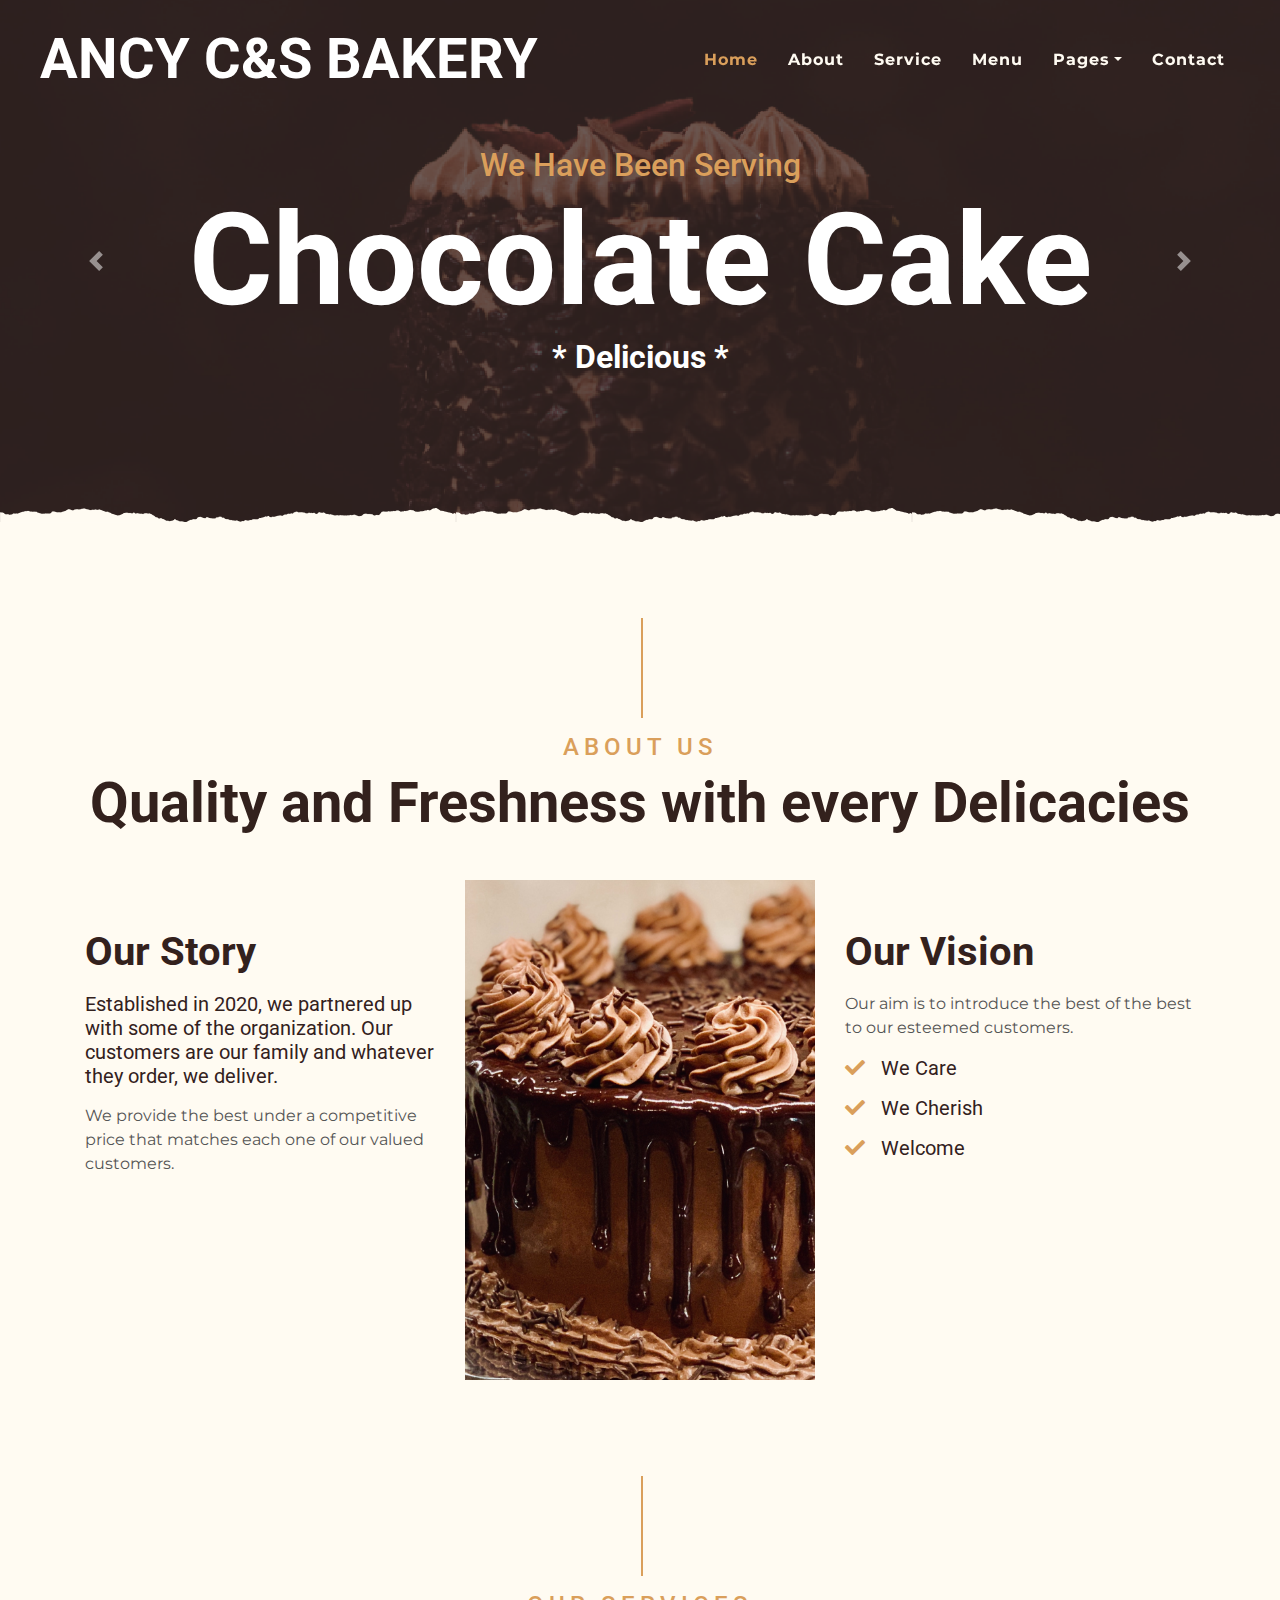
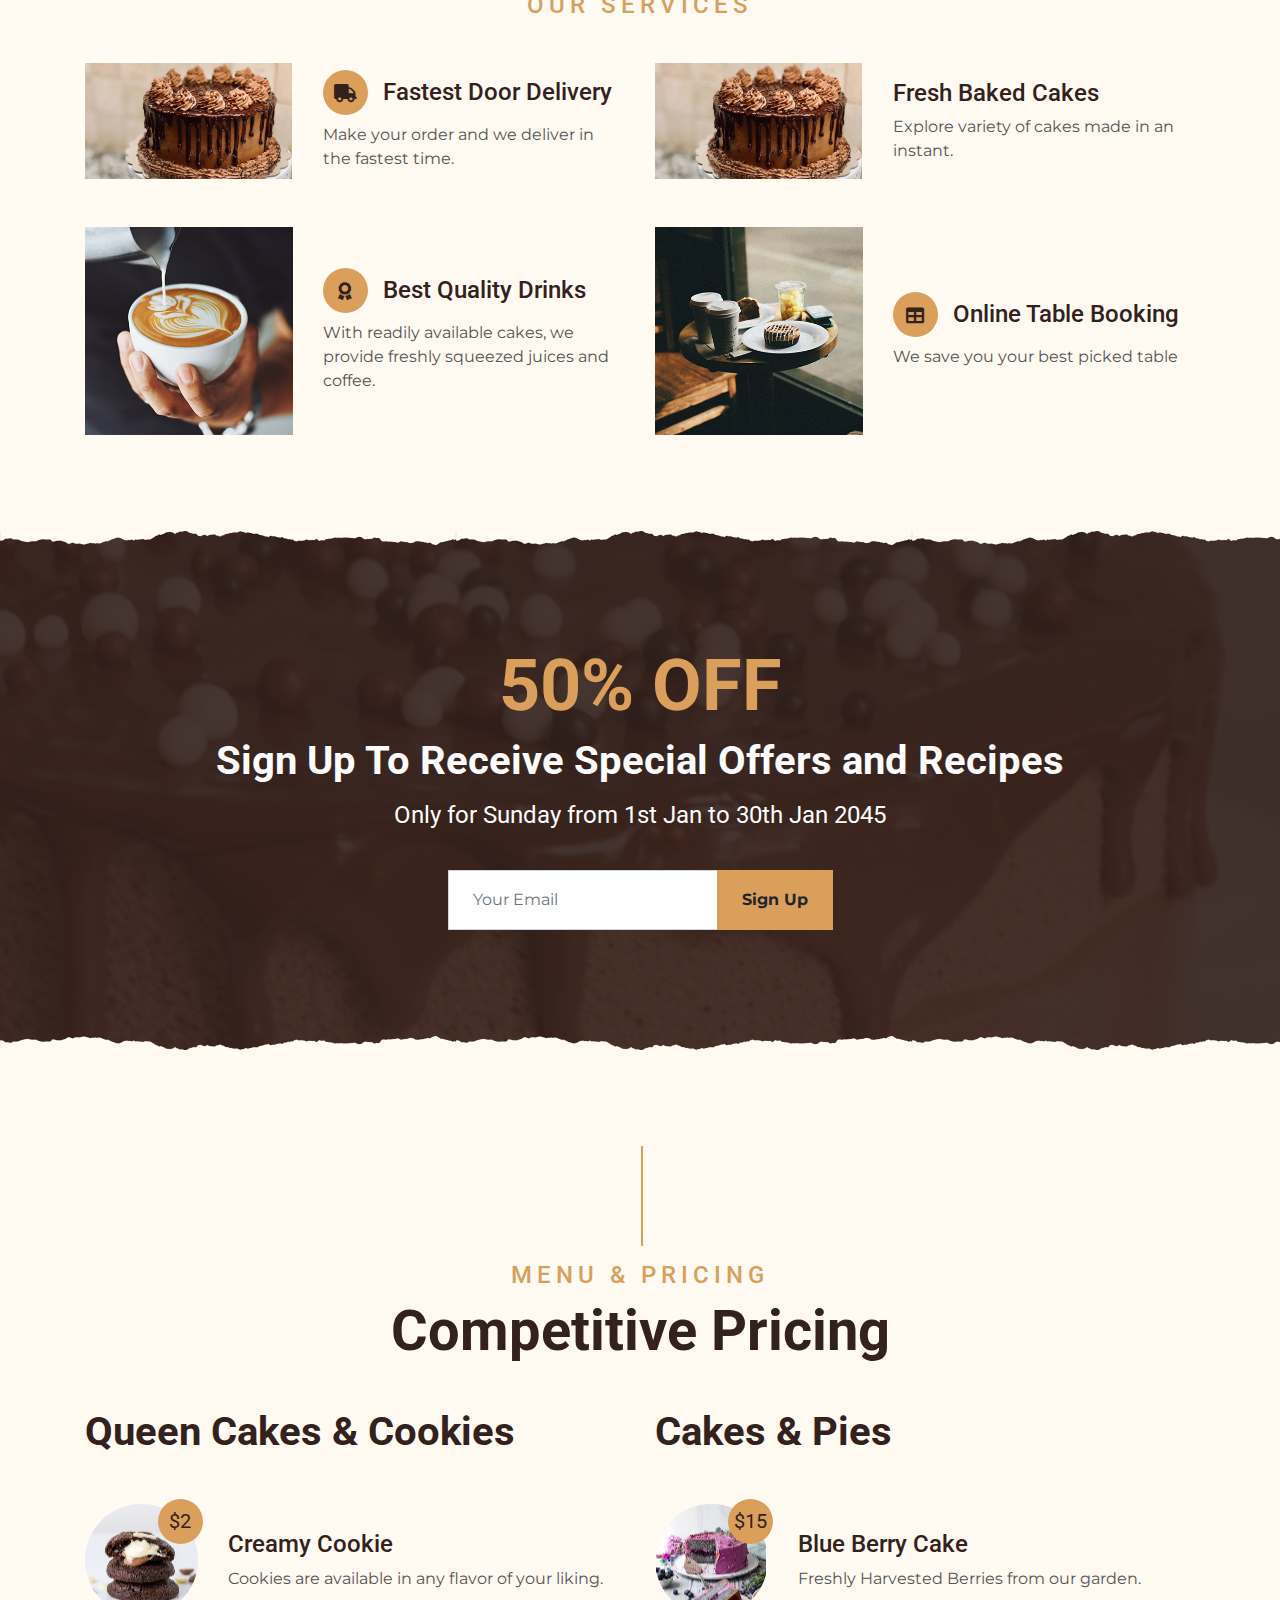
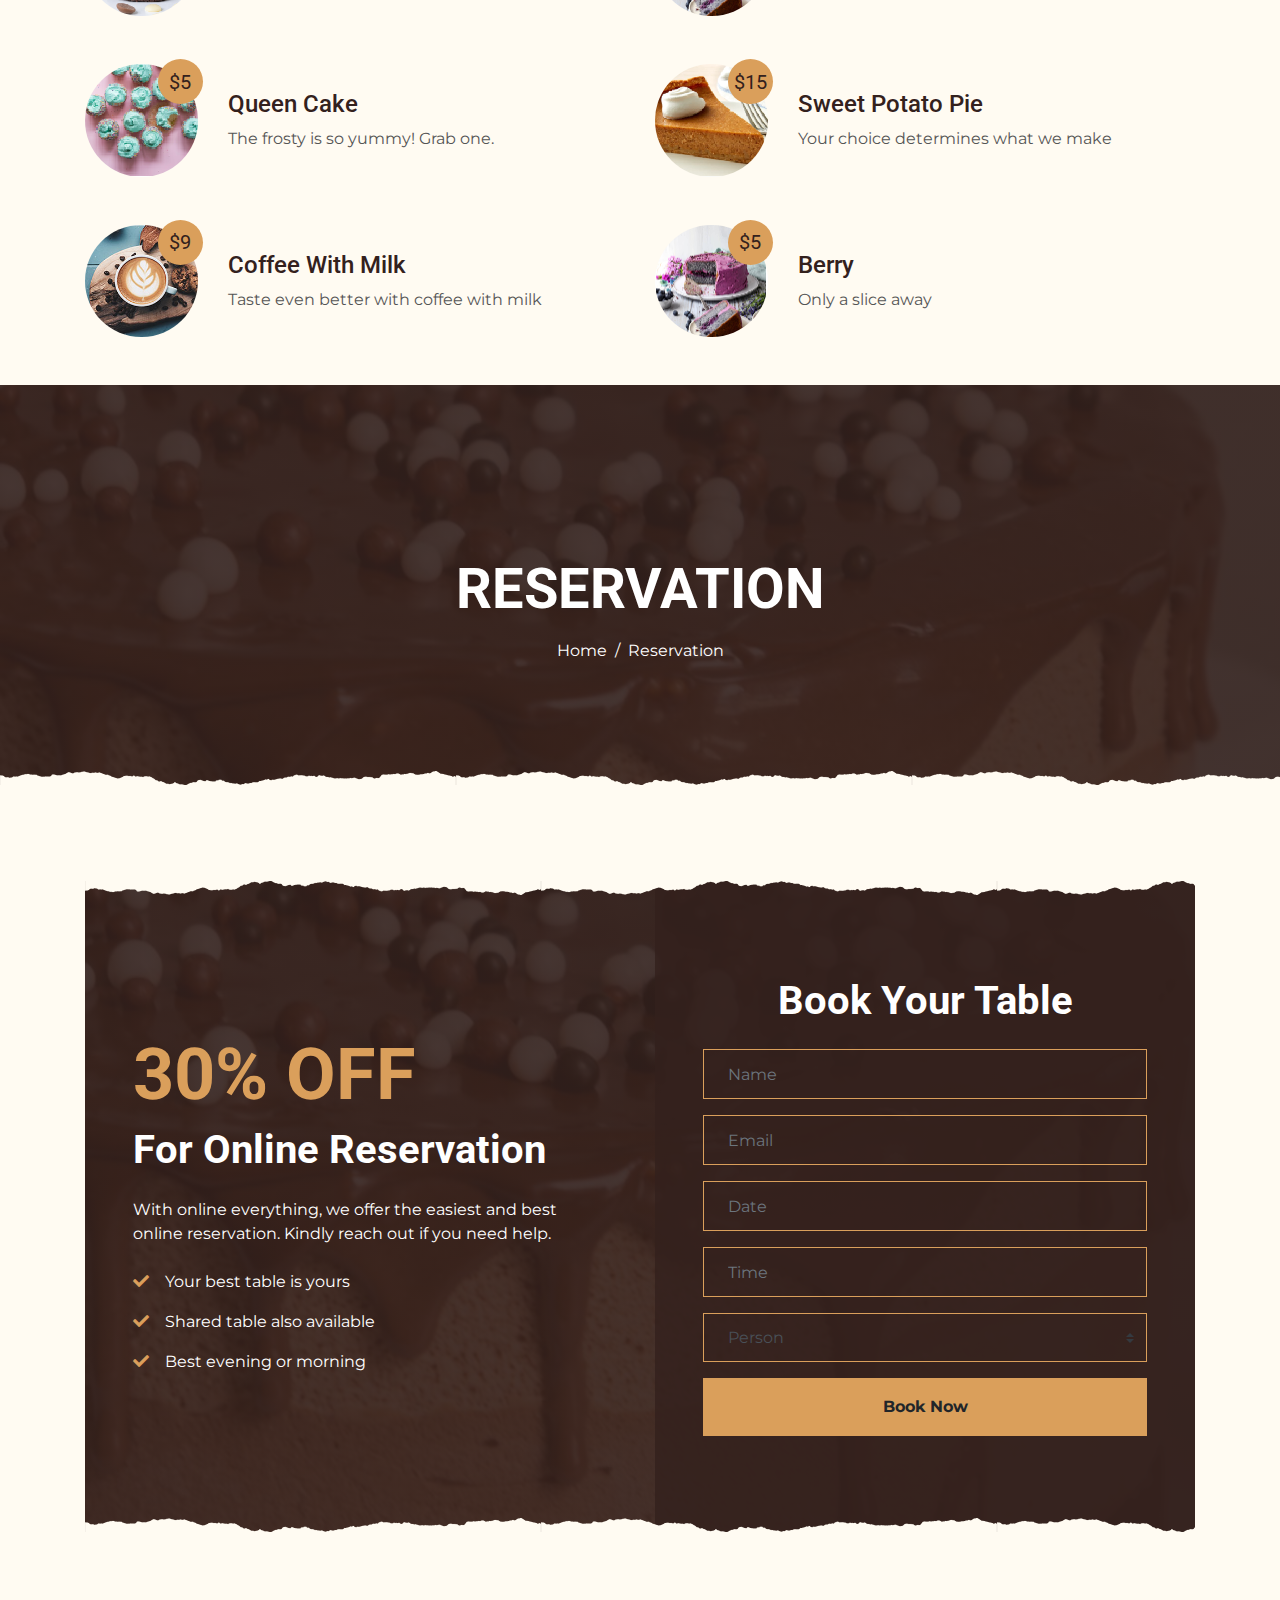
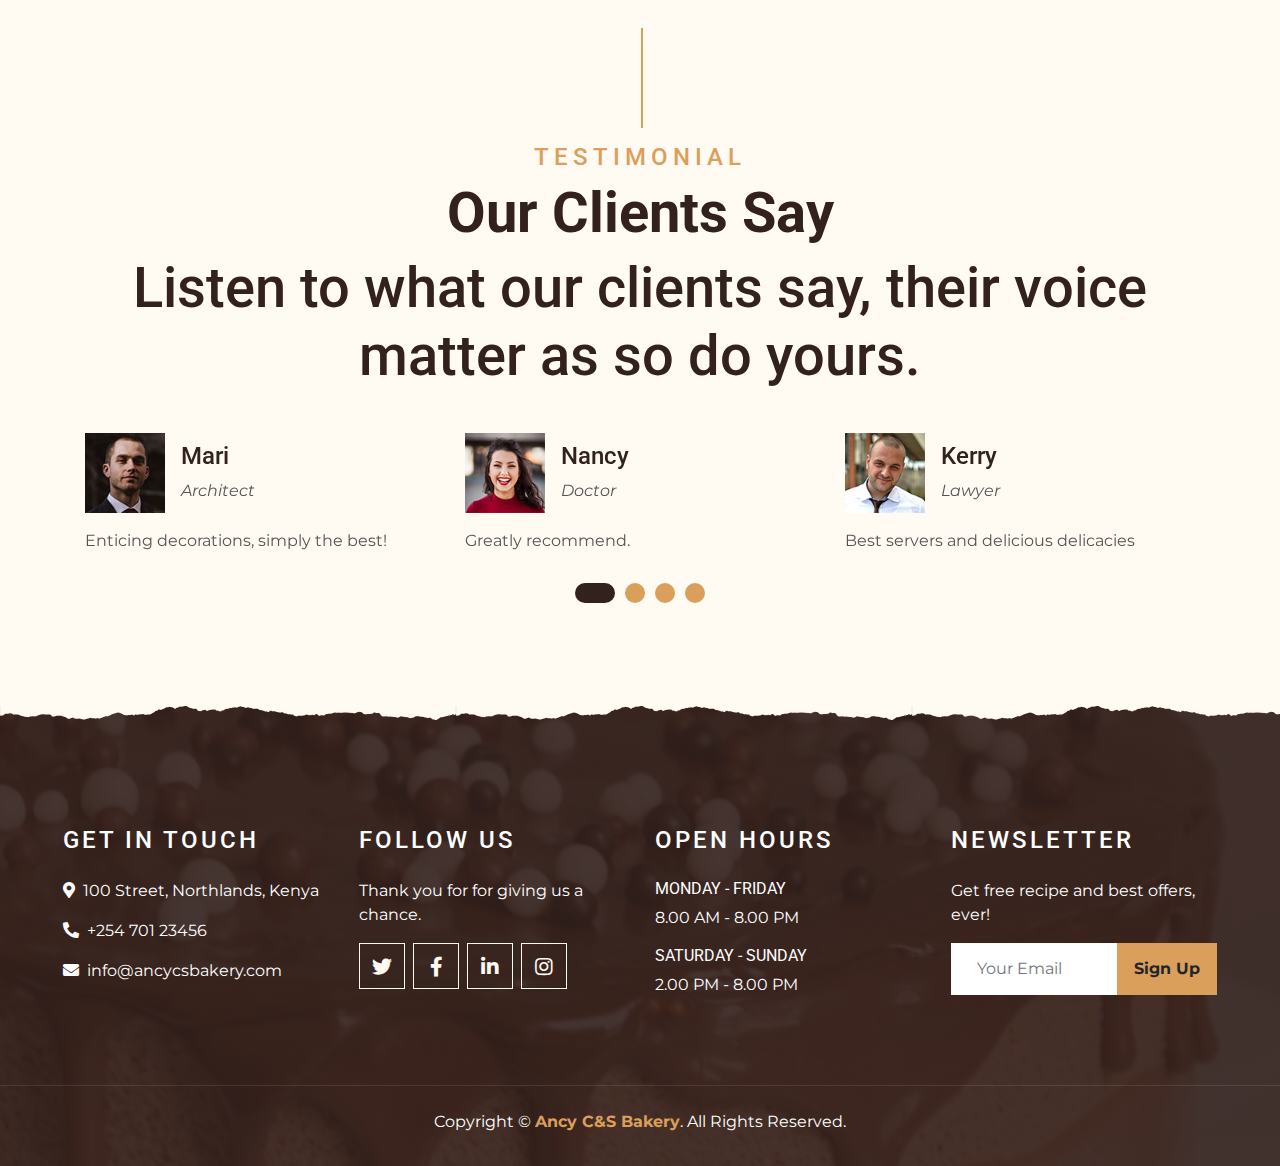
<file: index.html>
<!DOCTYPE html>
<html lang="en">

<head>
    <meta charset="utf-8">
    <title>ANCY C&S Bakery</title>
    <meta content="width=device-width, initial-scale=1.0" name="viewport">
    <meta content="Free Website Template" name="keywords">
    <meta content="Free Website Template" name="description">

    <!-- Favicon -->
    <link href="img/favicon.ico" rel="icon">

    <!-- Google Font -->
    <link rel="preconnect" href="https://fonts.gstatic.com">
    <link href="https://fonts.googleapis.com/css2?family=Montserrat:wght@200;400&family=Roboto:wght@400;500;700&display=swap" rel="stylesheet"> 

    <!-- Font Awesome -->
    <link href="https://cdnjs.cloudflare.com/ajax/libs/font-awesome/5.10.0/css/all.min.css" rel="stylesheet">

    <!-- Libraries Stylesheet -->
    <link href="lib/owlcarousel/assets/owl.carousel.min.css" rel="stylesheet">
    <link href="lib/tempusdominus/css/tempusdominus-bootstrap-4.min.css" rel="stylesheet" />

    <!-- Customized Bootstrap Stylesheet -->
    <link href="css/style.min.css" rel="stylesheet">
</head>

<body>
    <!-- Navbar Start -->
    <div class="container-fluid p-0 nav-bar">
        <nav class="navbar navbar-expand-lg bg-none navbar-dark py-3">
            <a href="index.html" class="navbar-brand px-lg-4 m-0">
                <h1 class="m-0 display-4 text-uppercase text-white">ANCY C&S Bakery</h1>
            </a>
            <button type="button" class="navbar-toggler" data-toggle="collapse" data-target="#navbarCollapse">
                <span class="navbar-toggler-icon"></span>
            </button>
            <div class="collapse navbar-collapse justify-content-between" id="navbarCollapse">
                <div class="navbar-nav ml-auto p-4">
                    <a href="index.html" class="nav-item nav-link active">Home</a>
                    <a href="about.html" class="nav-item nav-link">About</a>
                    
                    <a href="service.html" class="nav-item nav-link">Service</a>
                    <a href="menu.html" class="nav-item nav-link">Menu</a>
                    
                    <div class="nav-item dropdown">
                        <a href="#" class="nav-link dropdown-toggle" data-toggle="dropdown">Pages</a>
                        <div class="dropdown-menu text-capitalize">
                            <a href="reservation.html" class="dropdown-item">Reservation</a>
                            <a href="testimonial.html" class="dropdown-item">Testimonial/Reviews</a>
                            
                            <a href="faq.html" class="dropdown-item">FAQS</a> 
                         </div>
                    </div>
                    <a href="contact.html" class="nav-item nav-link">Contact</a>
                </div>
            </div>
        </nav>
    </div>
    <!-- Navbar End -->

    <!-- Carousel Start -->
    <div class="container-fluid p-0 mb-5">
        <div id="blog-carousel" class="carousel slide overlay-bottom" data-ride="carousel">
            <div class="carousel-inner">
                <div class="carousel-item active">
                    <img class="w-100" src="img/cake.png"  alt="Chocolate Cake">
                    <div class="carousel-caption d-flex flex-column align-items-center justify-content-center">
                        <h2 class="text-primary font-weight-medium m-0">We Have Been Serving</h2>
                        <h1 class="display-1 text-white m-0">Chocolate Cake</h1>
                        <h2 class="text-white m-0">* Delicious *</h2>
                    </div>
                </div>

              
                <div class="carousel-item">
                    <img class="w-100" src="img/donut.png"  height="550px" width="350px" alt="Image">
                    <div class="carousel-caption d-flex flex-column align-items-center justify-content-center">
                        <h2 class="text-primary font-weight-medium m-0">We Have Been Serving</h2>
                        <h1 class="display-1 text-white m-0">Donuts</h1>
                        <h2 class="text-white m-0">* Made at your own liking.*</h2>
                    </div>
                </div>

                <div class="carousel-item">
                    <img class="w-100" src="img/cake.png"  alt="Chocolate Cake">
                    <div class="carousel-caption d-flex flex-column align-items-center justify-content-center">
                        <h2 class="text-primary font-weight-medium m-0">We Have Been Serving</h2>
                        <h1 class="display-1 text-white m-0">Chocolate Cake</h1>
                        <h2 class="text-white m-0">* Delicious *</h2>
                    </div>
                </div>
            </div>
            <a class="carousel-control-prev" href="#blog-carousel" data-slide="prev">
                <span class="carousel-control-prev-icon"></span>
            </a>
            <a class="carousel-control-next" href="#blog-carousel" data-slide="next">
                <span class="carousel-control-next-icon"></span>
            </a>
        </div>
    </div>
    <!-- Carousel End -->
    
    <!--the learn more button needs words-->

    <!-- About Start -->
    <div class="container-fluid py-5">
        <div class="container">
            <div class="section-title">
                <h4 class="text-primary text-uppercase" style="letter-spacing: 5px;">About Us</h4>
                <h1 class="display-4">Quality and Freshness with every Delicacies</h1>
            </div>
            <div class="row">
                <div class="col-lg-4 py-0 py-lg-5">
                    <h1 class="mb-3">Our Story</h1>
                    <h5 class="mb-3">Established in 2020, we partnered up with some of the organization. Our customers are our family and whatever they order, we deliver.</h5>
                    <p>We provide the best under a competitive price that matches each one of our valued customers.</p>
                   <!--<a href="" class="btn btn-secondary font-weight-bold py-2 px-4 mt-2">Learn More</a>--> 
                </div>
                <div class="col-lg-4 py-5 py-lg-0" style="min-height: 500px;">
                    <div class="position-relative h-100">
                        <img class="position-absolute w-100 h-100" src="img/vanbg.png" style="object-fit: cover;">
                    </div>
                </div>
                <div class="col-lg-4 py-0 py-lg-5">
                    <h1 class="mb-3">Our Vision</h1>
                    <p>Our aim is to introduce the best of the best to our esteemed customers.</p></p>
                    <h5 class="mb-3"><i class="fa fa-check text-primary mr-3"></i>We Care</h5>
                    <h5 class="mb-3"><i class="fa fa-check text-primary mr-3"></i>We Cherish</h5>
                    <h5 class="mb-3"><i class="fa fa-check text-primary mr-3"></i>Welcome</h5>
                    <!--<a href="" class="btn btn-primary font-weight-bold py-2 px-4 mt-2">Learn More</a>-->
                </div>
            </div>
        </div>
    </div>
    <!-- About End -->


    <!-- Service Start -->
    <div class="container-fluid pt-5">
        <div class="container">
            <div class="section-title">
                <h4 class="text-primary text-uppercase" style="letter-spacing: 5px;">Our Services</h4>
                <h1 class="display-4"></h1>
            </div>
            <div class="row">
                <div class="col-lg-6 mb-5">
                    <div class="row align-items-center">
                        <div class="col-sm-5">
                            <img class="img-fluid mb-3 mb-sm-0" src="img/vanbg.png" alt="">
                        </div>
                        <div class="col-sm-7">
                            <h4><i class="fa fa-truck service-icon"></i>Fastest Door Delivery</h4>
                            <p class="m-0">Make your order and we deliver in the fastest time.</p>
                        </div>
                    </div>
                </div>
                <div class="col-lg-6 mb-5">
                    <div class="row align-items-center">
                        <div class="col-sm-5">
                            <img class="img-fluid mb-3 mb-sm-0" src="img/vanbg.png" alt="">
                        </div>
                        <div class="col-sm-7">
                            <h4></i>Fresh Baked Cakes</h4>
                            <p class="m-0">Explore variety of cakes made in an instant.</p>
                        </div>
                    </div>
                </div>
                <div class="col-lg-6 mb-5">
                    <div class="row align-items-center">
                        <div class="col-sm-5">
                            <img class="img-fluid mb-3 mb-sm-0" src="img/service-3.jpg" alt="">
                        </div>
                        <div class="col-sm-7">
                            <h4><i class="fa fa-award service-icon"></i></i>Best Quality Drinks</h4>
                            <p class="m-0">With readily available cakes, we provide freshly squeezed juices and coffee.</p>
                        </div>
                    </div>
                </div>
                <div class="col-lg-6 mb-5">
                    <div class="row align-items-center">
                        <div class="col-sm-5">
                            <img class="img-fluid mb-3 mb-sm-0" src="img/service-4.jpg" alt="">
                        </div>
                        <div class="col-sm-7">
                            <h4><i class="fa fa-table service-icon"></i>Online Table Booking</h4>
                            <p class="m-0">We save you your best picked table</p>
                        </div>
                    </div>
                </div>

            </div>
        </div>
    </div>
    <!-- Service End -->


    <!-- Offer Start -->
    <div class="offer container-fluid my-5 py-5 text-center position-relative overlay-top overlay-bottom">
        <div class="container py-5">
            <h1 class="display-3 text-primary mt-3">50% OFF</h1>
            <h1 class="text-white mb-3">Sign Up To Receive Special Offers and Recipes</h1>
            <h4 class="text-white font-weight-normal mb-4 pb-3">Only for Sunday from 1st Jan to 30th Jan 2045</h4>
            <form class="form-inline justify-content-center mb-4">
                <div class="input-group">
                    <input type="text" class="form-control p-4" placeholder="Your Email" style="height: 60px;">
                    <div class="input-group-append">
                        <button class="btn btn-primary font-weight-bold px-4" type="submit">Sign Up</button>
                    </div>
                </div>
            </form>
        </div>
    </div>
    <!-- Offer End -->


    <!-- Menu Start -->
    <div class="container-fluid pt-5">
        <div class="container">
            <div class="section-title">
                <h4 class="text-primary text-uppercase" style="letter-spacing: 5px;">Menu & Pricing</h4>
                <h1 class="display-4">Competitive Pricing</h1>
            </div>
            <div class="row">
                <div class="col-lg-6">
                    <h1 class="mb-5">Queen Cakes & Cookies</h1>
                    <div class="row align-items-center mb-5">
                        <div class="col-4 col-sm-3">
                            <img class="w-100 rounded-circle mb-3 mb-sm-0" src="img/cok1.png" alt="">
                            <h5 class="menu-price">$2</h5>
                        </div>
                        <div class="col-8 col-sm-9">
                            <h4>Creamy Cookie</h4>
                            <p class="m-0">Cookies are available in any flavor of your liking. </p>
                        </div>
                    </div>
                    <div class="row align-items-center mb-5">
                        <div class="col-4 col-sm-3">
                            <img class="w-100 rounded-circle mb-3 mb-sm-0" src="img/queen1.png" alt="">
                            <h5 class="menu-price">$5</h5>
                        </div>
                        <div class="col-8 col-sm-9">
                            <h4>Queen Cake</h4>
                            <p class="m-0">The frosty is so yummy! Grab one.</p>
                        </div>
                    </div>
                    <div class="row align-items-center mb-5">
                        <div class="col-4 col-sm-3">
                            <img class="w-100 rounded-circle mb-3 mb-sm-0" src="img/menu-3.jpg" alt="">
                            <h5 class="menu-price">$9</h5>
                        </div>
                        <div class="col-8 col-sm-9">
                            <h4>Coffee With Milk</h4>
                            <p class="m-0">Taste even better with coffee with milk</p>
                        </div>
                    </div>
                </div>
                <div class="col-lg-6">
                    <h1 class="mb-5">Cakes & Pies</h1>
                    <div class="row align-items-center mb-5">
                        <div class="col-4 col-sm-3">
                            <img class="w-100 rounded-circle mb-3 mb-sm-0" src="img/berry1.png" alt="">
                            <h5 class="menu-price">$15</h1>
                        </div>
                        <div class="col-8 col-sm-9">
                            <h4>Blue Berry Cake</h4>
                            <p class="m-0">Freshly Harvested Berries from our garden.</p>
                        </div>
                    </div>
                    <div class="row align-items-center mb-5">
                        <div class="col-4 col-sm-3">
                            <img class="w-100 rounded-circle mb-3 mb-sm-0" src="img/pie1.png" alt="">
                            <h5 class="menu-price">$15</h5>
                        </div>
                        <div class="col-8 col-sm-9">
                            <h4>Sweet Potato Pie</h4>
                            <p class="m-0">Your choice determines what we make</p>
                        </div>
                    </div>
                    <div class="row align-items-center mb-5">
                        <div class="col-4 col-sm-3">
                            <img class="w-100 rounded-circle mb-3 mb-sm-0" src="img/berry1.png" alt="">
                            <h5 class="menu-price">$5</h5>
                        </div>
                        <div class="col-8 col-sm-9">
                            <h4>Berry</h4>
                            <p class="m-0">Only a slice away</p>
                        </div>
                    </div>
                </div>
            </div>
        </div>
    </div>
    <!-- Menu End -->
  
     <!-- Page Header Start -->
     <div class="container-fluid page-header mb-5 position-relative overlay-bottom">
        <div class="d-flex flex-column align-items-center justify-content-center pt-0 pt-lg-5" style="min-height: 400px">
            <h1 class="display-4 mb-3 mt-0 mt-lg-5 text-white text-uppercase">Reservation</h1>
            <div class="d-inline-flex mb-lg-5">
                <p class="m-0 text-white"><a class="text-white" href="">Home</a></p>
                <p class="m-0 text-white px-2">/</p>
                <p class="m-0 text-white">Reservation</p>
            </div>
        </div>
    </div>
    <!-- Page Header End -->

    <!-- Reservation Start -->

    <div class="container-fluid py-5">
        <div class="container">
            <div class="reservation position-relative overlay-top overlay-bottom">
                <div class="row align-items-center">
                    <div class="col-lg-6 my-5 my-lg-0">
                        <div class="p-5">
                            <div class="mb-4">
                                <h1 class="display-3 text-primary">30% OFF</h1>
                                <h1 class="text-white">For Online Reservation</h1>
                            </div>
                            <p class="text-white">With online everything, we offer the easiest and best online reservation. Kindly reach out if you need help.</p>
                            <ul class="list-inline text-white m-0">
                                <li class="py-2"><i class="fa fa-check text-primary mr-3"></i>Your best table is yours</li>
                                <li class="py-2"><i class="fa fa-check text-primary mr-3"></i>Shared table also available</li>
                                <li class="py-2"><i class="fa fa-check text-primary mr-3"></i>Best evening or morning</li>
                            </ul>
                        </div>
                    </div>
                    <div class="col-lg-6">
                        <div class="text-center p-5" style="background: rgba(51, 33, 29, .8);">
                            <h1 class="text-white mb-4 mt-5">Book Your Table</h1>
                            <form class="mb-5">
                                <div class="form-group">
                                    <input type="text" class="form-control bg-transparent border-primary p-4" placeholder="Name"
                                        required="required" />
                                </div>
                                <div class="form-group">
                                    <input type="email" class="form-control bg-transparent border-primary p-4" placeholder="Email"
                                        required="required" />
                                </div>
                                <div class="form-group">
                                    <div class="date" id="date" data-target-input="nearest">
                                        <input type="text" class="form-control bg-transparent border-primary p-4 datetimepicker-input" placeholder="Date" data-target="#date" data-toggle="datetimepicker"/>
                                    </div>
                                </div>
                                <div class="form-group">
                                    <div class="time" id="time" data-target-input="nearest">
                                        <input type="text" class="form-control bg-transparent border-primary p-4 datetimepicker-input" placeholder="Time" data-target="#time" data-toggle="datetimepicker"/>
                                    </div>
                                </div>
                                <div class="form-group">
                                    <select class="custom-select bg-transparent border-primary px-4" style="height: 49px;">
                                        <option selected>Person</option>
                                        <option value="1">Person 1</option>
                                        <option value="2">Person 2</option>
                                        <option value="3">Person 3</option>
                                        <option value="3">Person 4</option>
                                    </select>
                                </div>
                                
                                <div>
                                    <button class="btn btn-primary btn-block font-weight-bold py-3" type="submit">Book Now</button>
                                </div>
                            </form>
                        </div>
                    </div>
                </div>
            </div>
        </div>
    </div>
    <!-- Reservation End -->


    <!-- Testimonial Start -->
    <div class="container-fluid py-5">
        <div class="container">
            <div class="section-title">
                <h4 class="text-primary text-uppercase" style="letter-spacing: 5px;">Testimonial</h4>
                <h1 class="display-4">Our Clients Say</h1>
                <h3 class="display-4">Listen to what our clients say, their voice matter as so do yours.</h3>
            </div>
            <div class="owl-carousel testimonial-carousel">
                <div class="testimonial-item">
                    <div class="d-flex align-items-center mb-3">
                        <img class="img-fluid" src="img/testimonial-1.jpg" alt="">
                        <div class="ml-3">
                            <h4>Nancy</h4>
                            <i>Doctor</i>
                        </div>
                    </div>
                    <p class="m-0">Greatly recommend.</p>
                </div>
                <div class="testimonial-item">
                    <div class="d-flex align-items-center mb-3">
                        <img class="img-fluid" src="img/testimonial-2.jpg" alt="">
                        <div class="ml-3">
                            <h4>Kerry</h4>
                            <i>Lawyer</i>
                        </div>
                    </div>
                    <p class="m-0">Best servers and delicious delicacies</p>
                </div>
                <div class="testimonial-item">
                    <div class="d-flex align-items-center mb-3">
                        <img class="img-fluid" src="img/testimonial-3.jpg" alt="">
                        <div class="ml-3">
                            <h4>Dillon</h4>
                            <i>Engineer</i>
                        </div>
                    </div>
                    <p class="m-0">Faster and reliable. Thank you!</p>
                </div>
                <div class="testimonial-item">
                    <div class="d-flex align-items-center mb-3">
                        <img class="img-fluid" src="img/testimonial-4.jpg" alt="">
                        <div class="ml-3">
                            <h4>Mari</h4>
                            <i>Architect</i>
                        </div>
                    </div>
                    <p class="m-0">Enticing decorations, simply the best!</p>
                </div>
            </div>
        </div>
    </div>

    <!-- Testimonial End -->


    <!-- Footer Start -->
   <div class="container-fluid footer text-white mt-5 pt-5 px-0 position-relative overlay-top">
        <div class="row mx-0 pt-5 px-sm-3 px-lg-5 mt-4">
            <div class="col-lg-3 col-md-6 mb-5">
                <h4 class="text-white text-uppercase mb-4" style="letter-spacing: 3px;">Get In Touch</h4>
                <p><i class="fa fa-map-marker-alt mr-2"></i>100 Street, Northlands, Kenya </p>
                <p><i class="fa fa-phone-alt mr-2"></i>+254 701 23456</p>
                <p class="m-0"><i class="fa fa-envelope mr-2"></i>info@ancycsbakery.com</p>
            </div>
            <div class="col-lg-3 col-md-6 mb-5">
                <h4 class="text-white text-uppercase mb-4" style="letter-spacing: 3px;">Follow Us</h4>
                <p>Thank you for for giving us a chance.</p>
                <div class="d-flex justify-content-start">
                    <a class="btn btn-lg btn-outline-light btn-lg-square mr-2" href="#"><i class="fab fa-twitter"></i></a>
                    <a class="btn btn-lg btn-outline-light btn-lg-square mr-2" href="#"><i class="fab fa-facebook-f"></i></a>
                    <a class="btn btn-lg btn-outline-light btn-lg-square mr-2" href="#"><i class="fab fa-linkedin-in"></i></a>
                    <a class="btn btn-lg btn-outline-light btn-lg-square" href="#"><i class="fab fa-instagram"></i></a>
                </div>
            </div>
            <div class="col-lg-3 col-md-6 mb-5">
                <h4 class="text-white text-uppercase mb-4" style="letter-spacing: 3px;">Open Hours</h4>
                <div>
                    <h6 class="text-white text-uppercase">Monday - Friday</h6>
                    <p>8.00 AM - 8.00 PM</p>
                    <h6 class="text-white text-uppercase">Saturday - Sunday</h6>
                    <p>2.00 PM - 8.00 PM</p>
                </div>
            </div>
            <div class="col-lg-3 col-md-6 mb-5">
                <h4 class="text-white text-uppercase mb-4" style="letter-spacing: 3px;">Newsletter</h4>
                <p>Get free recipe and best offers, ever!</p>
                <div class="w-100">
                    <div class="input-group">
                        <input type="text" class="form-control border-light" style="padding: 25px;" placeholder="Your Email">
                        <div class="input-group-append">
                            <button class="btn btn-primary font-weight-bold px-3">Sign Up</button>
                        </div>
                    </div>
                </div>
            </div>
        </div>
        <div class="container-fluid text-center text-white border-top mt-4 py-4 px-sm-3 px-md-5" style="border-color: rgba(256, 256, 256, .1) !important;">
            <p class="mb-2 text-white">Copyright &copy; <a class="font-weight-bold" href="#">Ancy C&S Bakery</a>. All Rights Reserved.</a></p>
           
        </div>
    </div>
    <!-- Footer End -->


    <!-- Back to Top -->
    <a href="#" class="btn btn-lg btn-primary btn-lg-square back-to-top"><i class="fa fa-angle-double-up"></i></a>


    <!-- JavaScript Libraries -->
    <script src="https://code.jquery.com/jquery-3.4.1.min.js"></script>
    <script src="https://stackpath.bootstrapcdn.com/bootstrap/4.4.1/js/bootstrap.bundle.min.js"></script>
    <script src="lib/easing/easing.min.js"></script>
    <script src="lib/waypoints/waypoints.min.js"></script>
    <script src="lib/owlcarousel/owl.carousel.min.js"></script>
    <script src="lib/tempusdominus/js/moment.min.js"></script>
    <script src="lib/tempusdominus/js/moment-timezone.min.js"></script>
    <script src="lib/tempusdominus/js/tempusdominus-bootstrap-4.min.js"></script>

    <!-- Contact Javascript File -->
    <script src="mail/jqBootstrapValidation.min.js"></script>
    <script src="mail/contact.js"></script>

    <!-- Template Javascript -->
    <script src="js/main.js"></script>
</body>

</html>
</file>
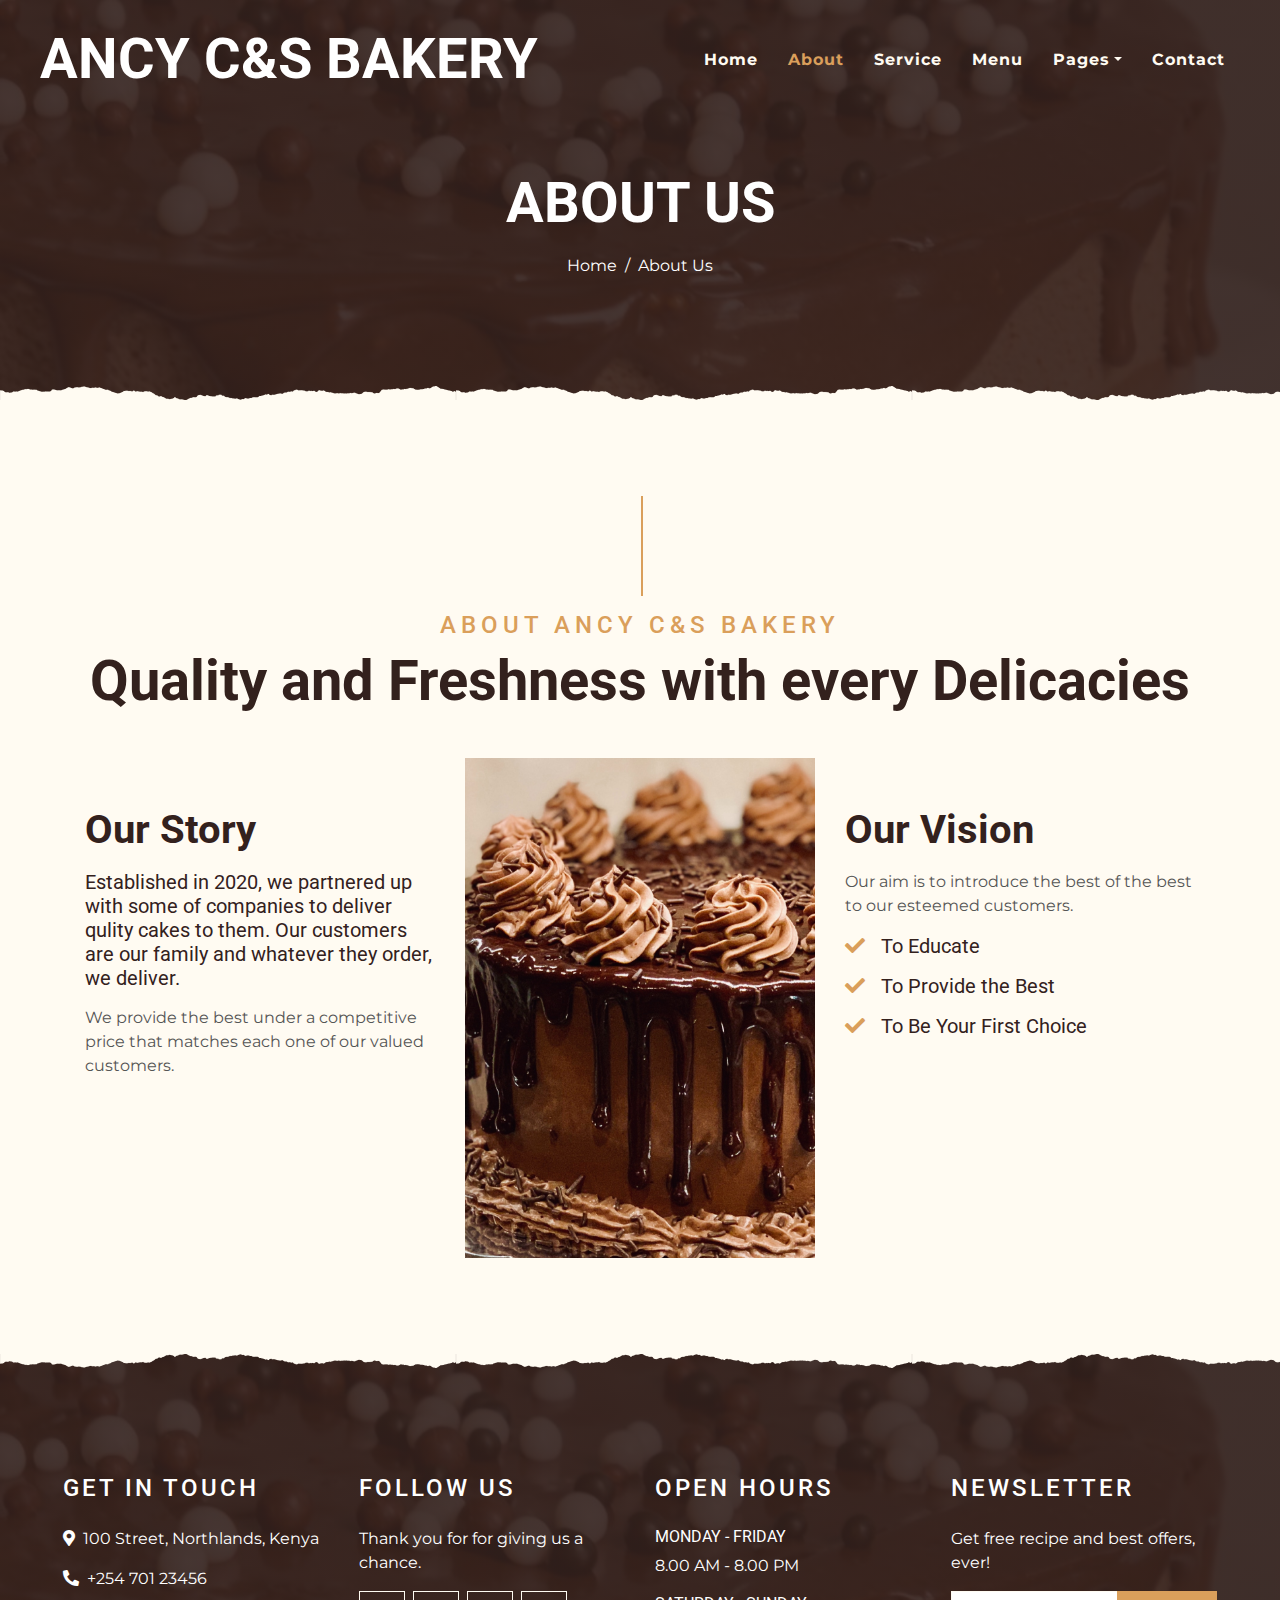
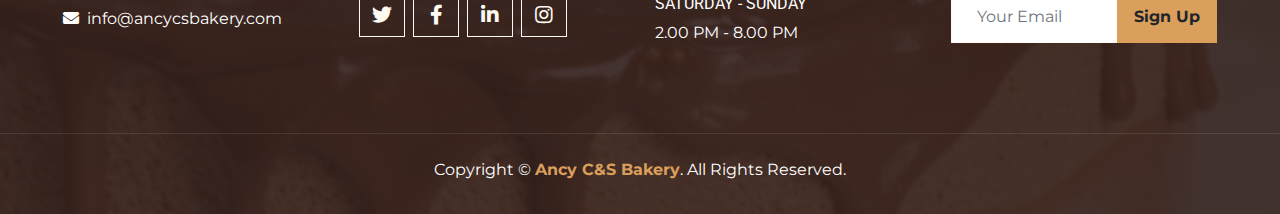
<file: about.html>
<!DOCTYPE html>
<html lang="en">

<head>
    <meta charset="utf-8">
    <title>ANCY C&S Bakery</title>
    <meta content="width=device-width, initial-scale=1.0" name="viewport">
    <meta content="Free Website Template" name="keywords">
    <meta content="Free Website Template" name="description">

    <!-- Favicon -->
    <link href="img/favicon.ico" rel="icon">

    <!-- Google Font -->
    <link rel="preconnect" href="https://fonts.gstatic.com">
    <link href="https://fonts.googleapis.com/css2?family=Montserrat:wght@200;400&family=Roboto:wght@400;500;700&display=swap" rel="stylesheet"> 

    <!-- Font Awesome -->
    <link href="https://cdnjs.cloudflare.com/ajax/libs/font-awesome/5.10.0/css/all.min.css" rel="stylesheet">

    <!-- Libraries Stylesheet -->
    <link href="lib/owlcarousel/assets/owl.carousel.min.css" rel="stylesheet">
    <link href="lib/tempusdominus/css/tempusdominus-bootstrap-4.min.css" rel="stylesheet" />

    <!-- Customized Bootstrap Stylesheet -->
    <link href="css/style.min.css" rel="stylesheet">
</head>

<body>
    <!-- Navbar Start -->
    <div class="container-fluid p-0 nav-bar">
        <nav class="navbar navbar-expand-lg bg-none navbar-dark py-3">
            <a href="index.html" class="navbar-brand px-lg-4 m-0">
                <h1 class="m-0 display-4 text-uppercase text-white">ANCY C&S BAKERY</h1>
            </a>
            <button type="button" class="navbar-toggler" data-toggle="collapse" data-target="#navbarCollapse">
                <span class="navbar-toggler-icon"></span>
            </button>
            <div class="collapse navbar-collapse justify-content-between" id="navbarCollapse">
                <div class="navbar-nav ml-auto p-4">
                    <a href="index.html" class="nav-item nav-link">Home</a>
                    <a href="about.html" class="nav-item nav-link active">About</a>
                    
                    <a href="service.html" class="nav-item nav-link">Service</a>
                    <a href="menu.html" class="nav-item nav-link">Menu</a>
                    <div class="nav-item dropdown">
                        <a href="#" class="nav-link dropdown-toggle" data-toggle="dropdown">Pages</a>
                        <div class="dropdown-menu text-capitalize">
                            <a href="reservation.html" class="dropdown-item">Reservation</a>
                            <a href="testimonial.html" class="dropdown-item">Testimonial</a>
                            
                            <a href="faq.html" class="dropdown-item">FAQS</a> 
                        </div>
                    </div>
                    <a href="contact.html" class="nav-item nav-link">Contact</a>
                </div>
            </div>
        </nav>
    </div>
    <!-- Navbar End -->


    <!-- Page Header Start -->
    <div class="container-fluid page-header mb-5 position-relative overlay-bottom">
        <div class="d-flex flex-column align-items-center justify-content-center pt-0 pt-lg-5" style="min-height: 400px">
            <h1 class="display-4 mb-3 mt-0 mt-lg-5 text-white text-uppercase">About Us</h1>
            <div class="d-inline-flex mb-lg-5">
                <p class="m-0 text-white"><a class="text-white" href="index.html">Home</a></p>
                <p class="m-0 text-white px-2">/</p>
                <p class="m-0 text-white">About Us</p>
            </div>
        </div>
    </div>
    <!-- Page Header End -->
             

    <!-- About Start -->
    <div class="container-fluid py-5">
        <div class="container">
            <div class="section-title">
                <h4 class="text-primary text-uppercase" style="letter-spacing: 5px;">About Ancy C&S Bakery</h4>
                <h1 class="display-4">Quality and Freshness with every Delicacies</h1>
            </div>
            <div class="row">
                <div class="col-lg-4 py-0 py-lg-5">
                    <h1 class="mb-3">Our Story</h1>
                    <h5 class="mb-3">Established in 2020, we partnered up with some of companies to deliver qulity cakes to them. Our customers are our family and whatever they order, we deliver.</h5>
                    <p>We provide the best under a competitive price that matches each one of our valued customers.</p>
                   
                </div>
                <div class="col-lg-4 py-5 py-lg-0" style="min-height: 500px;">
                    <div class="position-relative h-100">
                        <img class="position-absolute w-100 h-100" src="img/vanbg.png" style="object-fit: cover;">
                    </div>
                </div>
                <div class="col-lg-4 py-0 py-lg-5">
                    <h1 class="mb-3">Our Vision</h1>
                    <p>Our aim is to introduce the best of the best to our esteemed customers.</p></p>
                    <h5 class="mb-3"><i class="fa fa-check text-primary mr-3"></i>To Educate</h5>
                    <h5 class="mb-3"><i class="fa fa-check text-primary mr-3"></i>To Provide the Best</h5>
                    <h5 class="mb-3"><i class="fa fa-check text-primary mr-3"></i>To Be Your First Choice</h5>
                   
                </div>
            </div>
        </div>
    </div>
    <!-- About End -->


    <!-- Footer Start -->
    <div class="container-fluid footer text-white mt-5 pt-5 px-0 position-relative overlay-top">
        <div class="row mx-0 pt-5 px-sm-3 px-lg-5 mt-4">
            <div class="col-lg-3 col-md-6 mb-5">
                <h4 class="text-white text-uppercase mb-4" style="letter-spacing: 3px;">Get In Touch</h4>
                <p><i class="fa fa-map-marker-alt mr-2"></i>100 Street, Northlands, Kenya </p>
                <p><i class="fa fa-phone-alt mr-2"></i>+254 701 23456</p>
                <p class="m-0"><i class="fa fa-envelope mr-2"></i>info@ancycsbakery.com</p>
            </div>
            <div class="col-lg-3 col-md-6 mb-5">
                <h4 class="text-white text-uppercase mb-4" style="letter-spacing: 3px;">Follow Us</h4>
                <p>Thank you for for giving us a chance.</p>
                <div class="d-flex justify-content-start">
                    <a class="btn btn-lg btn-outline-light btn-lg-square mr-2" href="#"><i class="fab fa-twitter"></i></a>
                    <a class="btn btn-lg btn-outline-light btn-lg-square mr-2" href="#"><i class="fab fa-facebook-f"></i></a>
                    <a class="btn btn-lg btn-outline-light btn-lg-square mr-2" href="#"><i class="fab fa-linkedin-in"></i></a>
                    <a class="btn btn-lg btn-outline-light btn-lg-square" href="#"><i class="fab fa-instagram"></i></a>
                </div>
            </div>
            <div class="col-lg-3 col-md-6 mb-5">
                <h4 class="text-white text-uppercase mb-4" style="letter-spacing: 3px;">Open Hours</h4>
                <div>
                    <h6 class="text-white text-uppercase">Monday - Friday</h6>
                    <p>8.00 AM - 8.00 PM</p>
                    <h6 class="text-white text-uppercase">Saturday - Sunday</h6>
                    <p>2.00 PM - 8.00 PM</p>
                </div>
            </div>
            <div class="col-lg-3 col-md-6 mb-5">
                <h4 class="text-white text-uppercase mb-4" style="letter-spacing: 3px;">Newsletter</h4>
                <p>Get free recipe and best offers, ever!</p>
                <div class="w-100">
                    <div class="input-group">
                        <input type="text" class="form-control border-light" style="padding: 25px;" placeholder="Your Email">
                        <div class="input-group-append">
                            <button class="btn btn-primary font-weight-bold px-3">Sign Up</button>
                        </div>
                    </div>
                </div>
            </div>
        </div>
        <div class="container-fluid text-center text-white border-top mt-4 py-4 px-sm-3 px-md-5" style="border-color: rgba(256, 256, 256, .1) !important;">
            <p class="mb-2 text-white">Copyright &copy; <a class="font-weight-bold" href="#">Ancy C&S Bakery</a>. All Rights Reserved.</a></p>
            
        </div>
    </div>
    <!-- Footer End -->


    <!-- Back to Top -->
    <a href="#" class="btn btn-lg btn-primary btn-lg-square back-to-top"><i class="fa fa-angle-double-up"></i></a>


    <!-- JavaScript Libraries -->
    <script src="https://code.jquery.com/jquery-3.4.1.min.js"></script>
    <script src="https://stackpath.bootstrapcdn.com/bootstrap/4.4.1/js/bootstrap.bundle.min.js"></script>
    <script src="lib/easing/easing.min.js"></script>
    <script src="lib/waypoints/waypoints.min.js"></script>
    <script src="lib/owlcarousel/owl.carousel.min.js"></script>
    <script src="lib/tempusdominus/js/moment.min.js"></script>
    <script src="lib/tempusdominus/js/moment-timezone.min.js"></script>
    <script src="lib/tempusdominus/js/tempusdominus-bootstrap-4.min.js"></script>

    <!-- Contact Javascript File -->
    <script src="mail/jqBootstrapValidation.min.js"></script>
    <script src="mail/contact.js"></script>

    <!-- Template Javascript -->
    <script src="js/main.js"></script>
</body>

</html>
</file>
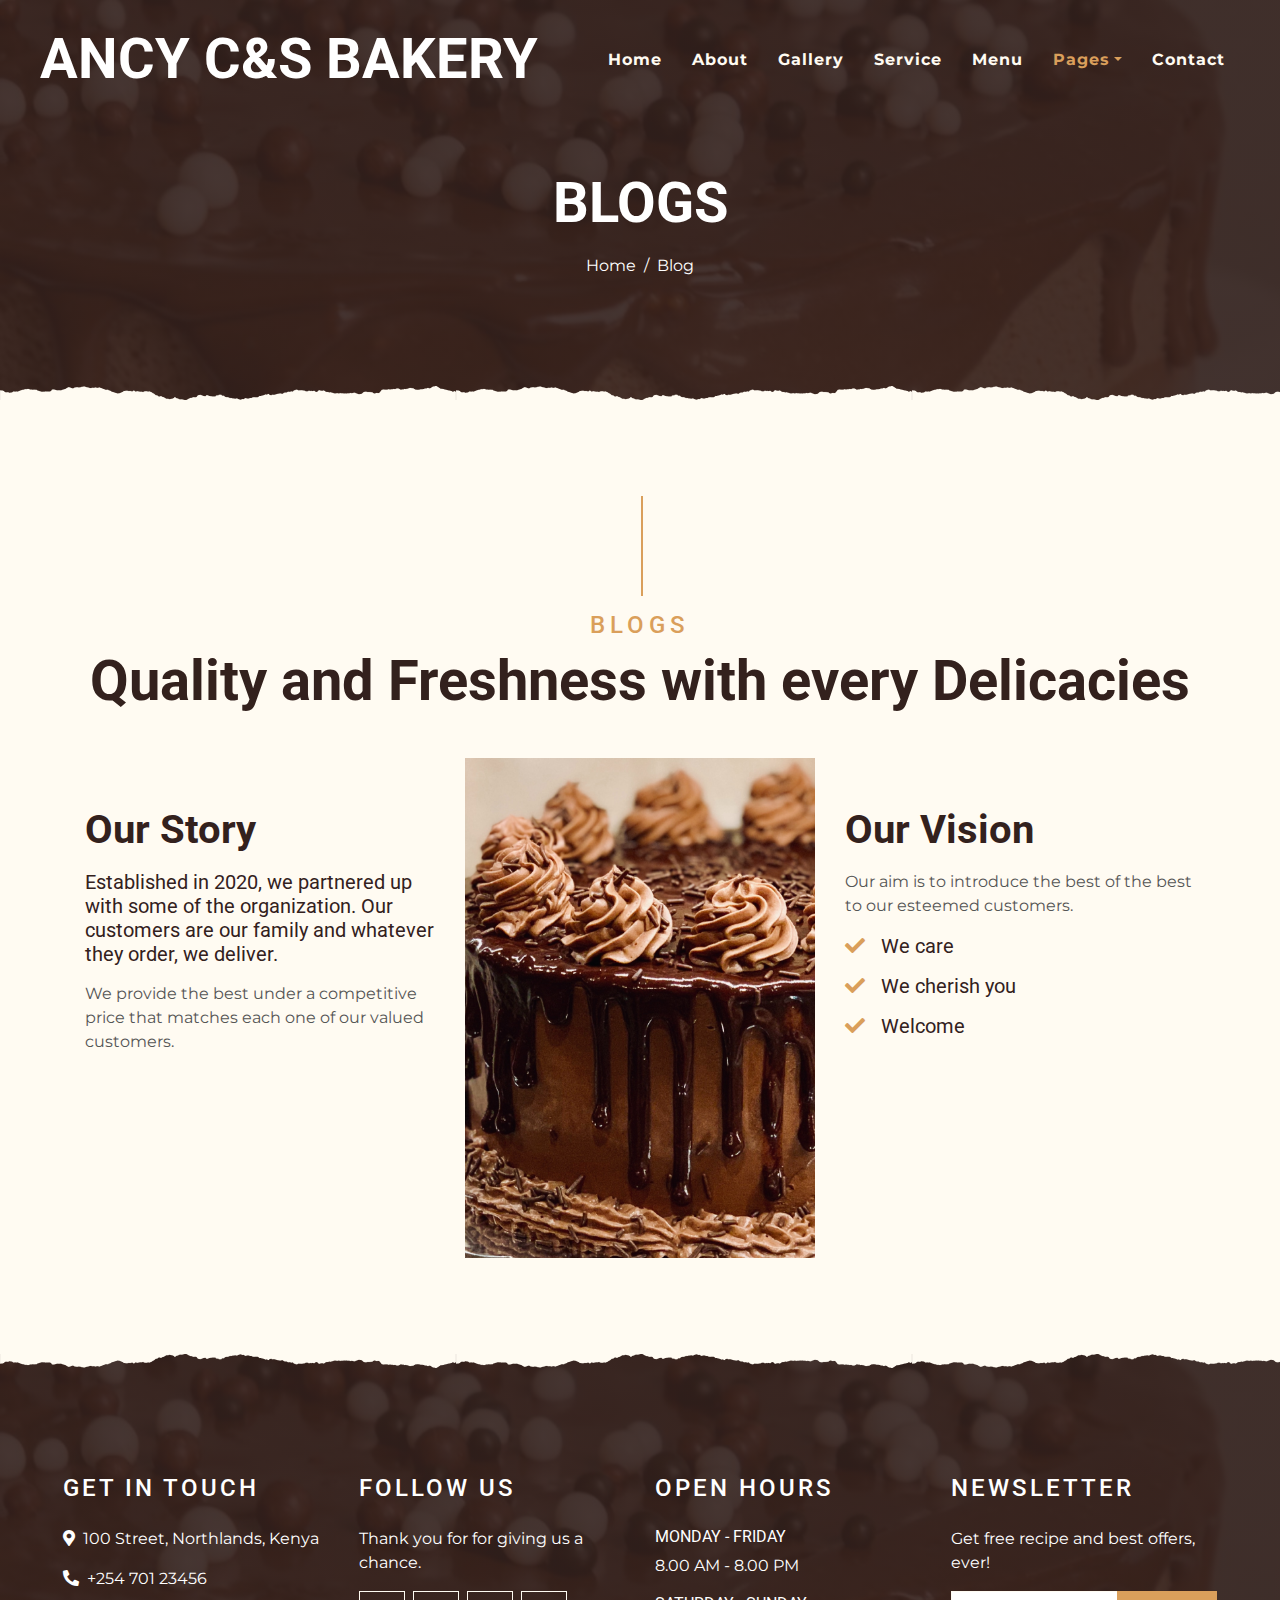
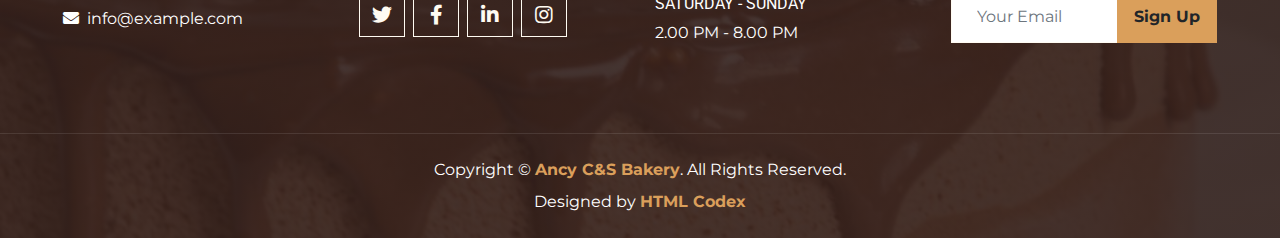
<file: blogs.html>
<!DOCTYPE html>
<html lang="en">

<head>
    <meta charset="utf-8">
    <title>ANCY C&S Bakery</title>
    <meta content="width=device-width, initial-scale=1.0" name="viewport">
    <meta content="Free Website Template" name="keywords">
    <meta content="Free Website Template" name="description">

    <!-- Favicon -->
    <link href="img/favicon.ico" rel="icon">

    <!-- Google Font -->
    <link rel="preconnect" href="https://fonts.gstatic.com">
    <link href="https://fonts.googleapis.com/css2?family=Montserrat:wght@200;400&family=Roboto:wght@400;500;700&display=swap" rel="stylesheet"> 

    <!-- Font Awesome -->
    <link href="https://cdnjs.cloudflare.com/ajax/libs/font-awesome/5.10.0/css/all.min.css" rel="stylesheet">

    <!-- Libraries Stylesheet -->
    <link href="lib/owlcarousel/assets/owl.carousel.min.css" rel="stylesheet">
    <link href="lib/tempusdominus/css/tempusdominus-bootstrap-4.min.css" rel="stylesheet" />

    <!-- Customized Bootstrap Stylesheet -->
    <link href="css/style.min.css" rel="stylesheet">
</head>

<body>
    <!-- Navbar Start -->
    <div class="container-fluid p-0 nav-bar">
        <nav class="navbar navbar-expand-lg bg-none navbar-dark py-3">
            <a href="index.html" class="navbar-brand px-lg-4 m-0">
                <h1 class="m-0 display-4 text-uppercase text-white">ANCY C&S BAKERY</h1>
            </a>
            <button type="button" class="navbar-toggler" data-toggle="collapse" data-target="#navbarCollapse">
                <span class="navbar-toggler-icon"></span>
            </button>
            <div class="collapse navbar-collapse justify-content-between" id="navbarCollapse">
                <div class="navbar-nav ml-auto p-4">
                    <a href="index.html" class="nav-item nav-link">Home</a>
                    <a href="about.html" class="nav-item nav-link">About</a>
                    <a href="gallery.html" class="nav-item nav-link">Gallery</a>
                    <a href="service.html" class="nav-item nav-link">Service</a>
                    <a href="menu.html" class="nav-item nav-link">Menu</a>
                    <div class="nav-item dropdown">
                        <a href="#" class="nav-link dropdown-toggle active" data-toggle="dropdown">Pages</a>
                        <div class="dropdown-menu text-capitalize">
                            <a href="blogs.html" class="dropdown-item">Blogs</a>
                            <a href="reservation.html" class="dropdown-item">Reservation</a>
                            <a href="testimonial.html" class="dropdown-item">Testimonial</a>
                            <a href="recipe.html" class="dropdown-item">Recipe</a>
                            <a href="faq.html" class="dropdown-item">FAQS</a>
                        </div>
                    </div>
                    <a href="contact.html" class="nav-item nav-link">Contact</a>
                </div>
            </div>
        </nav>
    </div>
    <!-- Navbar End -->


    <!-- Page Header Start -->
    <div class="container-fluid page-header mb-5 position-relative overlay-bottom">
        <div class="d-flex flex-column align-items-center justify-content-center pt-0 pt-lg-5" style="min-height: 400px">
            <h1 class="display-4 mb-3 mt-0 mt-lg-5 text-white text-uppercase">BLOGS</h1>
            <div class="d-inline-flex mb-lg-5">
                <p class="m-0 text-white"><a class="text-white" href="">Home</a></p>
                <p class="m-0 text-white px-2">/</p>
                <p class="m-0 text-white">Blog</p>
            </div>
        </div>
    </div>
    <!-- Page Header End -->


    <!-- About Start -->
    <div class="container-fluid py-5">
        <div class="container">
            <div class="section-title">
                <h4 class="text-primary text-uppercase" style="letter-spacing: 5px;">Blogs</h4>
                <h1 class="display-4">Quality and Freshness with every Delicacies</h1>
            </div>
            <div class="row">
                <div class="col-lg-4 py-0 py-lg-5">
                    <h1 class="mb-3">Our Story</h1>
                    <h5 class="mb-3">Established in 2020, we partnered up with some of the organization. Our customers are our family and whatever they order, we deliver.</h5>
                    <p>We provide the best under a competitive price that matches each one of our valued customers.</p>
                   <!-- <a href="" class="btn btn-secondary font-weight-bold py-2 px-4 mt-2">Learn More</a>-->
                </div>
                <div class="col-lg-4 py-5 py-lg-0" style="min-height: 500px;">
                    <div class="position-relative h-100">
                        <img class="position-absolute w-100 h-100" src="img/vanbg.png" style="object-fit: cover;">
                    </div>
                </div>
                <div class="col-lg-4 py-0 py-lg-5">
                    <h1 class="mb-3">Our Vision</h1>
                    <p>Our aim is to introduce the best of the best to our esteemed customers.</p></p>
                    <h5 class="mb-3"><i class="fa fa-check text-primary mr-3"></i>We care</h5>
                    <h5 class="mb-3"><i class="fa fa-check text-primary mr-3"></i>We cherish you</h5>
                    <h5 class="mb-3"><i class="fa fa-check text-primary mr-3"></i>Welcome</h5>
                   <!--<a href="" class="btn btn-primary font-weight-bold py-2 px-4 mt-2">Learn More</a>--> 
                </div>
            </div>
        </div>
    </div>
    <!-- About End -->


    <!-- Footer Start -->
    <div class="container-fluid footer text-white mt-5 pt-5 px-0 position-relative overlay-top">
        <div class="row mx-0 pt-5 px-sm-3 px-lg-5 mt-4">
            <div class="col-lg-3 col-md-6 mb-5">
                <h4 class="text-white text-uppercase mb-4" style="letter-spacing: 3px;">Get In Touch</h4>
                <p><i class="fa fa-map-marker-alt mr-2"></i>100 Street, Northlands, Kenya </p>
                <p><i class="fa fa-phone-alt mr-2"></i>+254 701 23456</p>
                <p class="m-0"><i class="fa fa-envelope mr-2"></i>info@example.com</p>
            </div>
            <div class="col-lg-3 col-md-6 mb-5">
                <h4 class="text-white text-uppercase mb-4" style="letter-spacing: 3px;">Follow Us</h4>
                <p>Thank you for for giving us a chance.</p>
                <div class="d-flex justify-content-start">
                    <a class="btn btn-lg btn-outline-light btn-lg-square mr-2" href="#"><i class="fab fa-twitter"></i></a>
                    <a class="btn btn-lg btn-outline-light btn-lg-square mr-2" href="#"><i class="fab fa-facebook-f"></i></a>
                    <a class="btn btn-lg btn-outline-light btn-lg-square mr-2" href="#"><i class="fab fa-linkedin-in"></i></a>
                    <a class="btn btn-lg btn-outline-light btn-lg-square" href="#"><i class="fab fa-instagram"></i></a>
                </div>
            </div>
            <div class="col-lg-3 col-md-6 mb-5">
                <h4 class="text-white text-uppercase mb-4" style="letter-spacing: 3px;">Open Hours</h4>
                <div>
                    <h6 class="text-white text-uppercase">Monday - Friday</h6>
                    <p>8.00 AM - 8.00 PM</p>
                    <h6 class="text-white text-uppercase">Saturday - Sunday</h6>
                    <p>2.00 PM - 8.00 PM</p>
                </div>
            </div>
            <div class="col-lg-3 col-md-6 mb-5">
                <h4 class="text-white text-uppercase mb-4" style="letter-spacing: 3px;">Newsletter</h4>
                <p>Get free recipe and best offers, ever!</p>
                <div class="w-100">
                    <div class="input-group">
                        <input type="text" class="form-control border-light" style="padding: 25px;" placeholder="Your Email">
                        <div class="input-group-append">
                            <button class="btn btn-primary font-weight-bold px-3">Sign Up</button>
                        </div>
                    </div>
                </div>
            </div>
        </div>
        <div class="container-fluid text-center text-white border-top mt-4 py-4 px-sm-3 px-md-5" style="border-color: rgba(256, 256, 256, .1) !important;">
            <p class="mb-2 text-white">Copyright &copy; <a class="font-weight-bold" href="#">Ancy C&S Bakery</a>. All Rights Reserved.</a></p>
            <p class="m-0 text-white">Designed by <a class="font-weight-bold" href="https://htmlcodex.com">HTML Codex</a></p>
        </div>
    </div>
    <!-- Footer End -->


    <!-- Back to Top -->
    <a href="#" class="btn btn-lg btn-primary btn-lg-square back-to-top"><i class="fa fa-angle-double-up"></i></a>


    <!-- JavaScript Libraries -->
    <script src="https://code.jquery.com/jquery-3.4.1.min.js"></script>
    <script src="https://stackpath.bootstrapcdn.com/bootstrap/4.4.1/js/bootstrap.bundle.min.js"></script>
    <script src="lib/easing/easing.min.js"></script>
    <script src="lib/waypoints/waypoints.min.js"></script>
    <script src="lib/owlcarousel/owl.carousel.min.js"></script>
    <script src="lib/tempusdominus/js/moment.min.js"></script>
    <script src="lib/tempusdominus/js/moment-timezone.min.js"></script>
    <script src="lib/tempusdominus/js/tempusdominus-bootstrap-4.min.js"></script>

    <!-- Contact Javascript File -->
    <script src="mail/jqBootstrapValidation.min.js"></script>
    <script src="mail/contact.js"></script>

    <!-- Template Javascript -->
    <script src="js/main.js"></script>
</body>

</html>
</file>
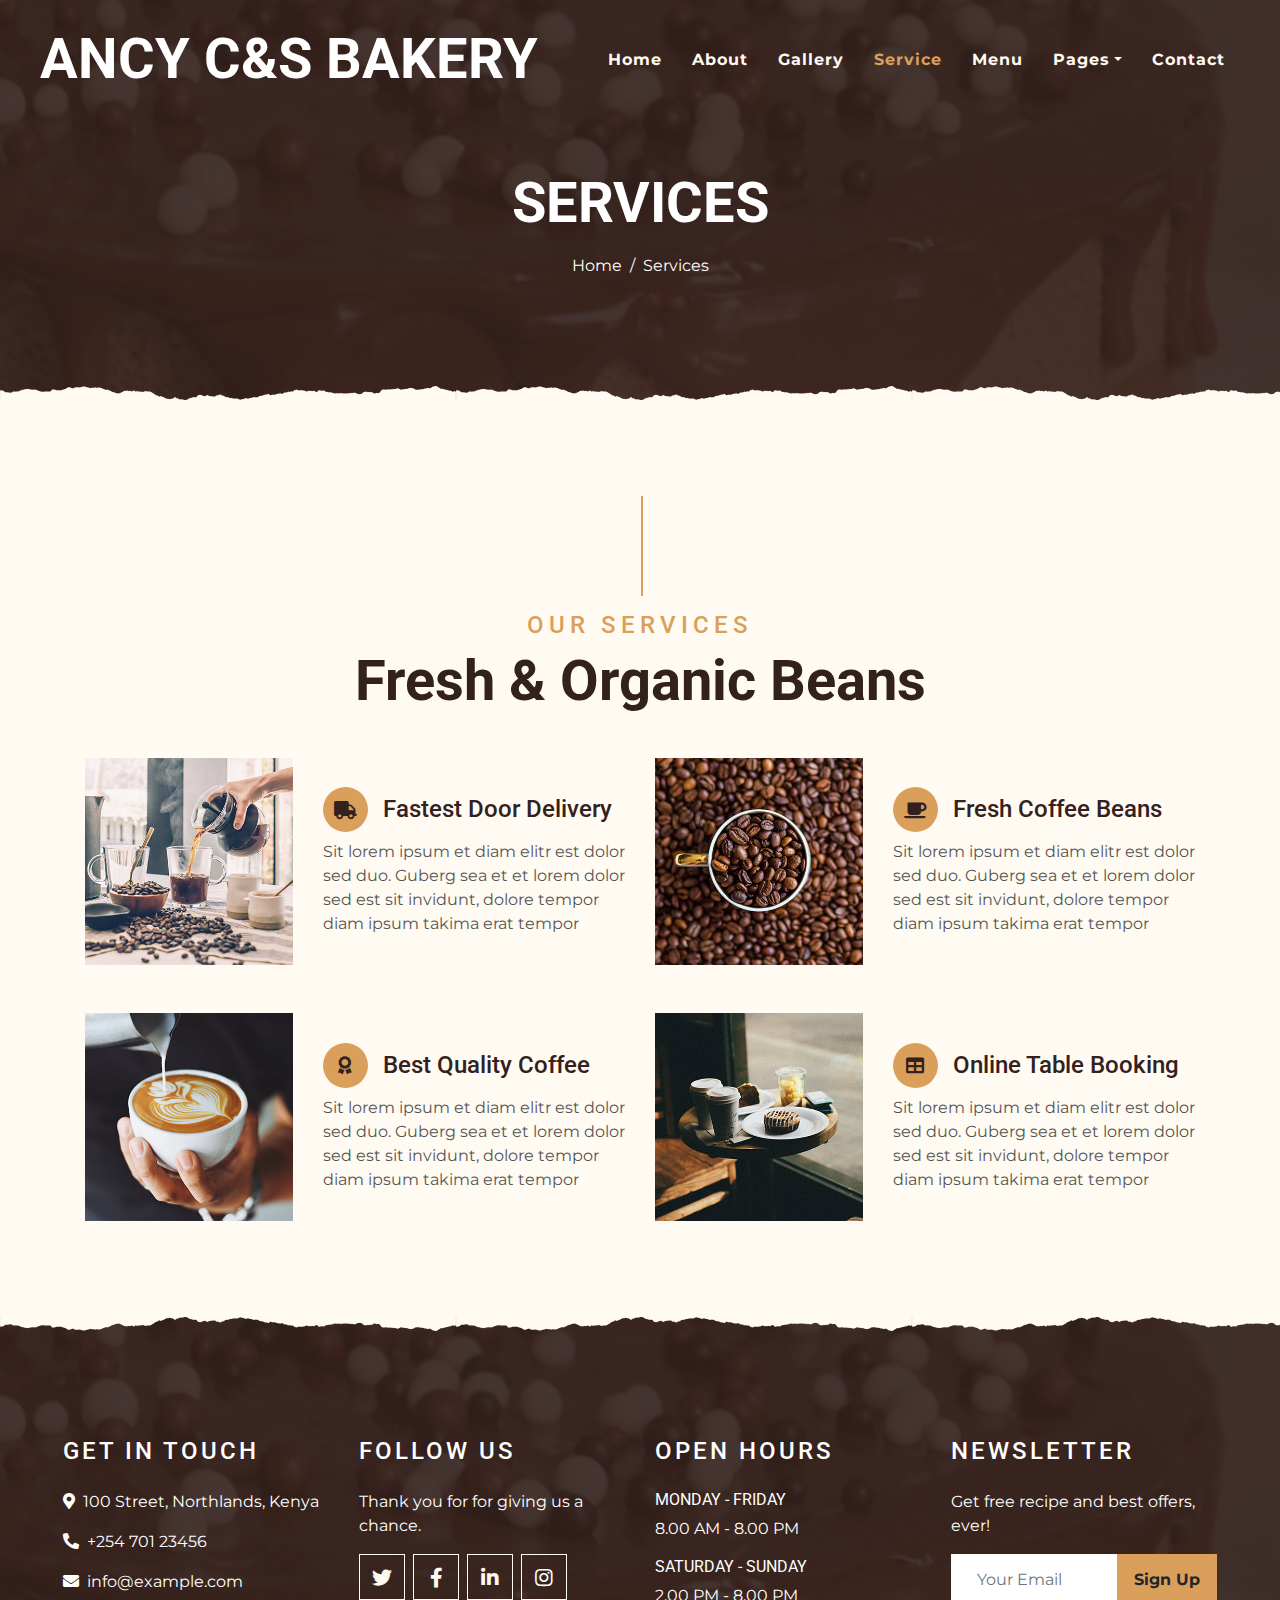
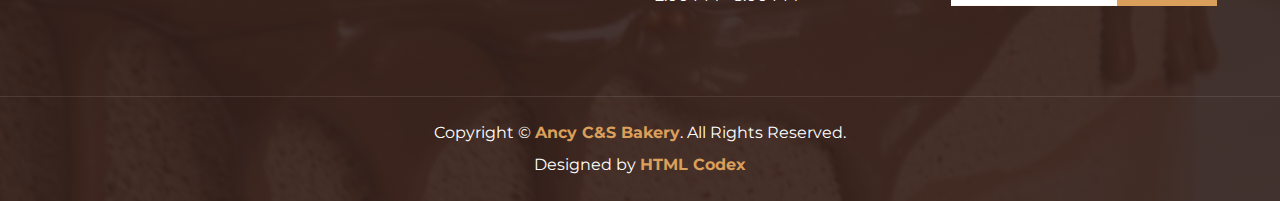
<file: chef.html>
<!DOCTYPE html>
<html lang="en">

<head>
    <meta charset="utf-8">
    <title>ANCY C&S Bakery</title>
    <meta content="width=device-width, initial-scale=1.0" name="viewport">
    <meta content="Free Website Template" name="keywords">
    <meta content="Free Website Template" name="description">

    <!-- Favicon -->
    <link href="img/favicon.ico" rel="icon">

    <!-- Google Font -->
    <link rel="preconnect" href="https://fonts.gstatic.com">
    <link href="https://fonts.googleapis.com/css2?family=Montserrat:wght@200;400&family=Roboto:wght@400;500;700&display=swap" rel="stylesheet"> 

    <!-- Font Awesome -->
    <link href="https://cdnjs.cloudflare.com/ajax/libs/font-awesome/5.10.0/css/all.min.css" rel="stylesheet">

    <!-- Libraries Stylesheet -->
    <link href="lib/owlcarousel/assets/owl.carousel.min.css" rel="stylesheet">
    <link href="lib/tempusdominus/css/tempusdominus-bootstrap-4.min.css" rel="stylesheet" />

    <!-- Customized Bootstrap Stylesheet -->
    <link href="css/style.min.css" rel="stylesheet">
</head>

<body>
    <!-- Navbar Start -->
    <div class="container-fluid p-0 nav-bar">
        <nav class="navbar navbar-expand-lg bg-none navbar-dark py-3">
            <a href="index.html" class="navbar-brand px-lg-4 m-0">
                <h1 class="m-0 display-4 text-uppercase text-white">ANCY C&S Bakery</h1>
            </a>
            <button type="button" class="navbar-toggler" data-toggle="collapse" data-target="#navbarCollapse">
                <span class="navbar-toggler-icon"></span>
            </button>
            <div class="collapse navbar-collapse justify-content-between" id="navbarCollapse">
                <div class="navbar-nav ml-auto p-4">
                    <a href="index.html" class="nav-item nav-link">Home</a>
                    <a href="about.html" class="nav-item nav-link">About</a>
                    <a href="gallery.html" class="nav-item nav-link">Gallery</a>
                    <a href="service.html" class="nav-item nav-link active">Service</a>
                    <a href="menu.html" class="nav-item nav-link">Menu</a>
                    <div class="nav-item dropdown">
                        <a href="#" class="nav-link dropdown-toggle" data-toggle="dropdown">Pages</a>
                        <div class="dropdown-menu text-capitalize">
                            <a href="reservation.html" class="dropdown-item">Reservation</a>
                            <a href="testimonial.html" class="dropdown-item">Testimonial</a>
                            <a href="recipe.html" class="dropdown-item">Recipe</a>
                            <a href="blogs.html" class="dropdown-item">Blogs</a>
                            <a href="faq.html" class="dropdown-item">FAQS</a> 
                        </div>
                    </div>
                    <a href="contact.html" class="nav-item nav-link">Contact</a>
                </div>
            </div>
        </nav>
    </div>
    <!-- Navbar End -->


    <!-- Page Header Start -->
    <div class="container-fluid page-header mb-5 position-relative overlay-bottom">
        <div class="d-flex flex-column align-items-center justify-content-center pt-0 pt-lg-5" style="min-height: 400px">
            <h1 class="display-4 mb-3 mt-0 mt-lg-5 text-white text-uppercase">Services</h1>
            <div class="d-inline-flex mb-lg-5">
                <p class="m-0 text-white"><a class="text-white" href="">Home</a></p>
                <p class="m-0 text-white px-2">/</p>
                <p class="m-0 text-white">Services</p>
            </div>
        </div>
    </div>
    <!-- Page Header End -->


    <!-- Service Start -->
    <div class="container-fluid pt-5">
        <div class="container">
            <div class="section-title">
                <h4 class="text-primary text-uppercase" style="letter-spacing: 5px;">Our Services</h4>
                <h1 class="display-4">Fresh & Organic Beans</h1>
            </div>
            <div class="row">
                <div class="col-lg-6 mb-5">
                    <div class="row align-items-center">
                        <div class="col-sm-5">
                            <img class="img-fluid mb-3 mb-sm-0" src="img/service-1.jpg" alt="">
                        </div>
                        <div class="col-sm-7">
                            <h4><i class="fa fa-truck service-icon"></i>Fastest Door Delivery</h4>
                            <p class="m-0">Sit lorem ipsum et diam elitr est dolor sed duo. Guberg sea et et lorem dolor sed est sit
                                invidunt, dolore tempor diam ipsum takima erat tempor</p>
                        </div>
                    </div>
                </div>
                <div class="col-lg-6 mb-5">
                    <div class="row align-items-center">
                        <div class="col-sm-5">
                            <img class="img-fluid mb-3 mb-sm-0" src="img/service-2.jpg" alt="">
                        </div>
                        <div class="col-sm-7">
                            <h4><i class="fa fa-coffee service-icon"></i>Fresh Coffee Beans</h4>
                            <p class="m-0">Sit lorem ipsum et diam elitr est dolor sed duo. Guberg sea et et lorem dolor sed est sit
                                invidunt, dolore tempor diam ipsum takima erat tempor</p>
                        </div>
                    </div>
                </div>
                <div class="col-lg-6 mb-5">
                    <div class="row align-items-center">
                        <div class="col-sm-5">
                            <img class="img-fluid mb-3 mb-sm-0" src="img/service-3.jpg" alt="">
                        </div>
                        <div class="col-sm-7">
                            <h4><i class="fa fa-award service-icon"></i>Best Quality Coffee</h4>
                            <p class="m-0">Sit lorem ipsum et diam elitr est dolor sed duo. Guberg sea et et lorem dolor sed est sit
                                invidunt, dolore tempor diam ipsum takima erat tempor</p>
                        </div>
                    </div>
                </div>
                <div class="col-lg-6 mb-5">
                    <div class="row align-items-center">
                        <div class="col-sm-5">
                            <img class="img-fluid mb-3 mb-sm-0" src="img/service-4.jpg" alt="">
                        </div>
                        <div class="col-sm-7">
                            <h4><i class="fa fa-table service-icon"></i>Online Table Booking</h4>
                            <p class="m-0">Sit lorem ipsum et diam elitr est dolor sed duo. Guberg sea et et lorem dolor sed est sit
                                invidunt, dolore tempor diam ipsum takima erat tempor</p>
                        </div>
                    </div>
                </div>
            </div>
        </div>
    </div>
    <!-- Service End -->


    <!-- Footer Start -->
    <div class="container-fluid footer text-white mt-5 pt-5 px-0 position-relative overlay-top">
        <div class="row mx-0 pt-5 px-sm-3 px-lg-5 mt-4">
            <div class="col-lg-3 col-md-6 mb-5">
                <h4 class="text-white text-uppercase mb-4" style="letter-spacing: 3px;">Get In Touch</h4>
                <p><i class="fa fa-map-marker-alt mr-2"></i>100 Street, Northlands, Kenya </p>
                <p><i class="fa fa-phone-alt mr-2"></i>+254 701 23456</p>
                <p class="m-0"><i class="fa fa-envelope mr-2"></i>info@example.com</p>
            </div>
            <div class="col-lg-3 col-md-6 mb-5">
                <h4 class="text-white text-uppercase mb-4" style="letter-spacing: 3px;">Follow Us</h4>
                <p>Thank you for for giving us a chance.</p>
                <div class="d-flex justify-content-start">
                    <a class="btn btn-lg btn-outline-light btn-lg-square mr-2" href="#"><i class="fab fa-twitter"></i></a>
                    <a class="btn btn-lg btn-outline-light btn-lg-square mr-2" href="#"><i class="fab fa-facebook-f"></i></a>
                    <a class="btn btn-lg btn-outline-light btn-lg-square mr-2" href="#"><i class="fab fa-linkedin-in"></i></a>
                    <a class="btn btn-lg btn-outline-light btn-lg-square" href="#"><i class="fab fa-instagram"></i></a>
                </div>
            </div>
            <div class="col-lg-3 col-md-6 mb-5">
                <h4 class="text-white text-uppercase mb-4" style="letter-spacing: 3px;">Open Hours</h4>
                <div>
                    <h6 class="text-white text-uppercase">Monday - Friday</h6>
                    <p>8.00 AM - 8.00 PM</p>
                    <h6 class="text-white text-uppercase">Saturday - Sunday</h6>
                    <p>2.00 PM - 8.00 PM</p>
                </div>
            </div>
            <div class="col-lg-3 col-md-6 mb-5">
                <h4 class="text-white text-uppercase mb-4" style="letter-spacing: 3px;">Newsletter</h4>
                <p>Get free recipe and best offers, ever!</p>
                <div class="w-100">
                    <div class="input-group">
                        <input type="text" class="form-control border-light" style="padding: 25px;" placeholder="Your Email">
                        <div class="input-group-append">
                            <button class="btn btn-primary font-weight-bold px-3">Sign Up</button>
                        </div>
                    </div>
                </div>
            </div>
        </div>
        <div class="container-fluid text-center text-white border-top mt-4 py-4 px-sm-3 px-md-5" style="border-color: rgba(256, 256, 256, .1) !important;">
            <p class="mb-2 text-white">Copyright &copy; <a class="font-weight-bold" href="#">Ancy C&S Bakery</a>. All Rights Reserved.</a></p>
            <p class="m-0 text-white">Designed by <a class="font-weight-bold" href="https://htmlcodex.com">HTML Codex</a></p>
        </div>
    </div>
    <!-- Footer End -->


    <!-- Back to Top -->
    <a href="#" class="btn btn-lg btn-primary btn-lg-square back-to-top"><i class="fa fa-angle-double-up"></i></a>


    <!-- JavaScript Libraries -->
    <script src="https://code.jquery.com/jquery-3.4.1.min.js"></script>
    <script src="https://stackpath.bootstrapcdn.com/bootstrap/4.4.1/js/bootstrap.bundle.min.js"></script>
    <script src="lib/easing/easing.min.js"></script>
    <script src="lib/waypoints/waypoints.min.js"></script>
    <script src="lib/owlcarousel/owl.carousel.min.js"></script>
    <script src="lib/tempusdominus/js/moment.min.js"></script>
    <script src="lib/tempusdominus/js/moment-timezone.min.js"></script>
    <script src="lib/tempusdominus/js/tempusdominus-bootstrap-4.min.js"></script>

    <!-- Contact Javascript File -->
    <script src="mail/jqBootstrapValidation.min.js"></script>
    <script src="mail/contact.js"></script>

    <!-- Template Javascript -->
    <script src="js/main.js"></script>
</body>

</html>
</file>
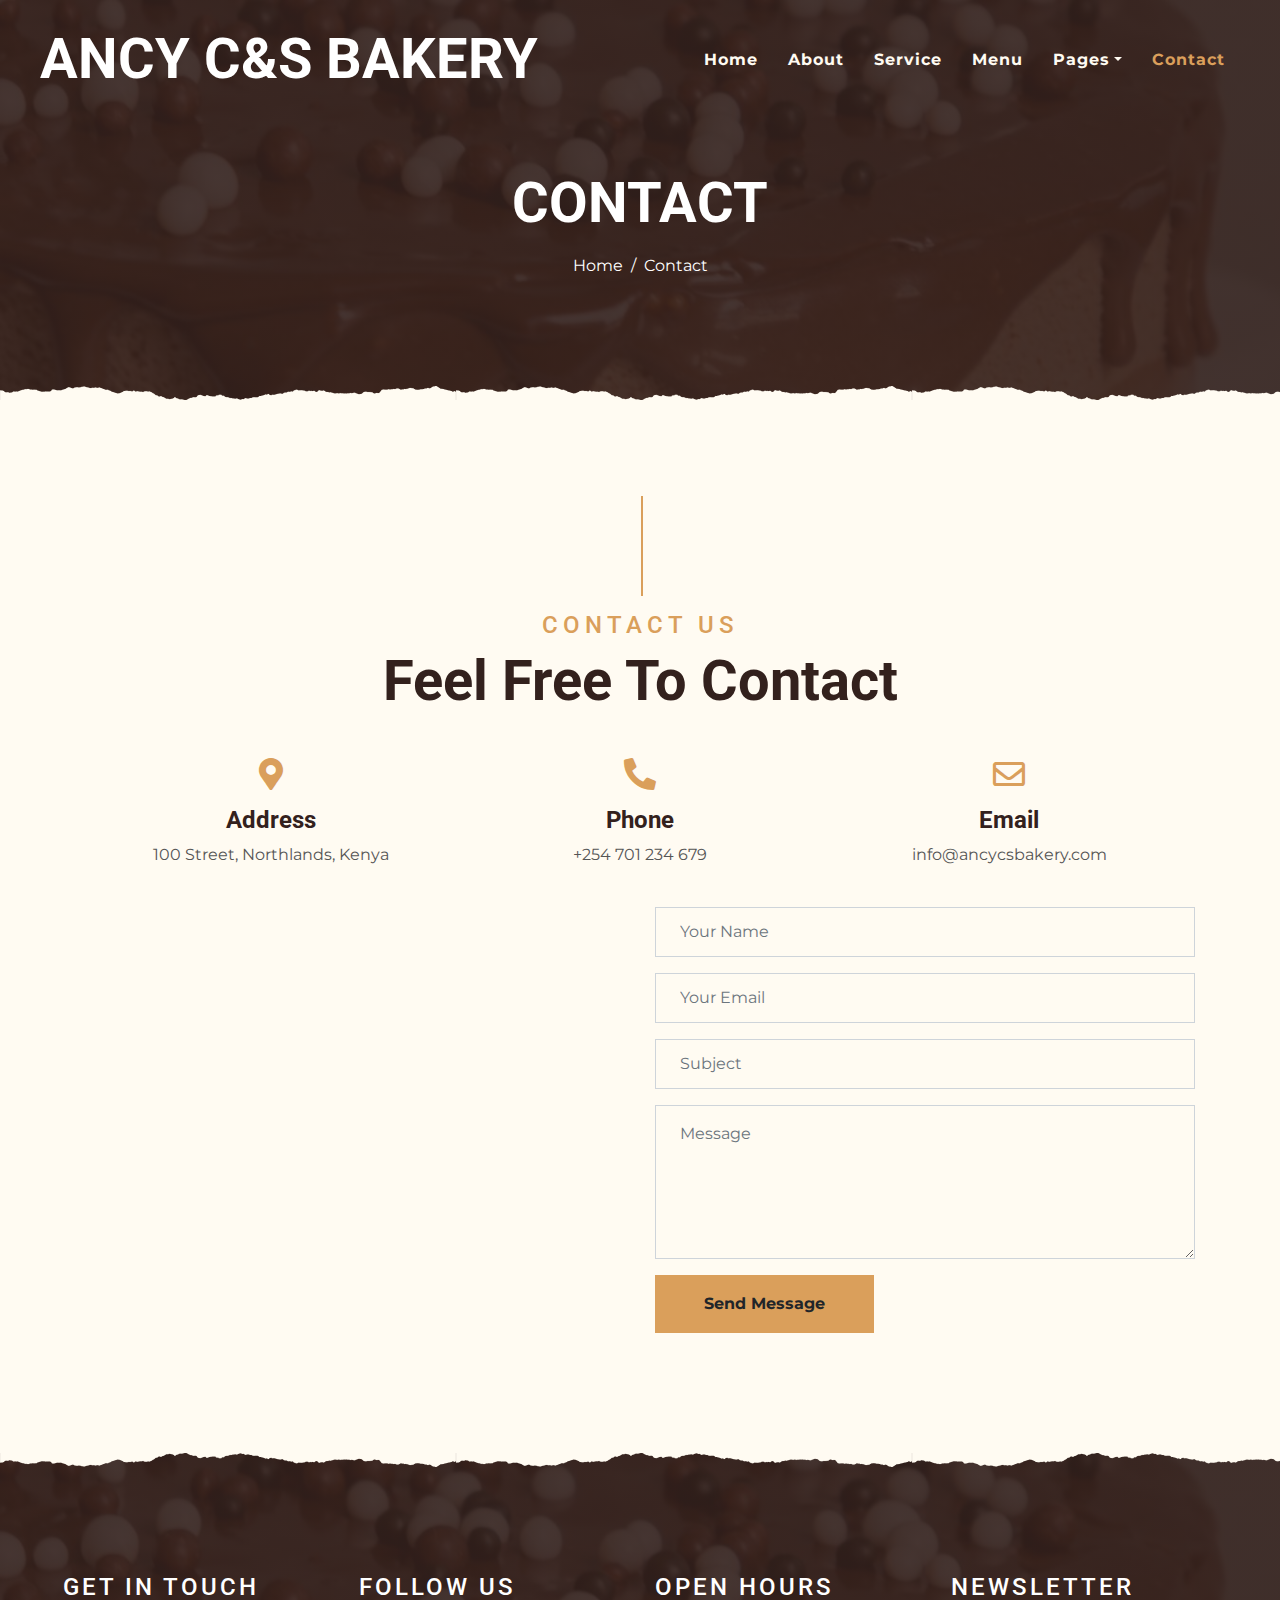
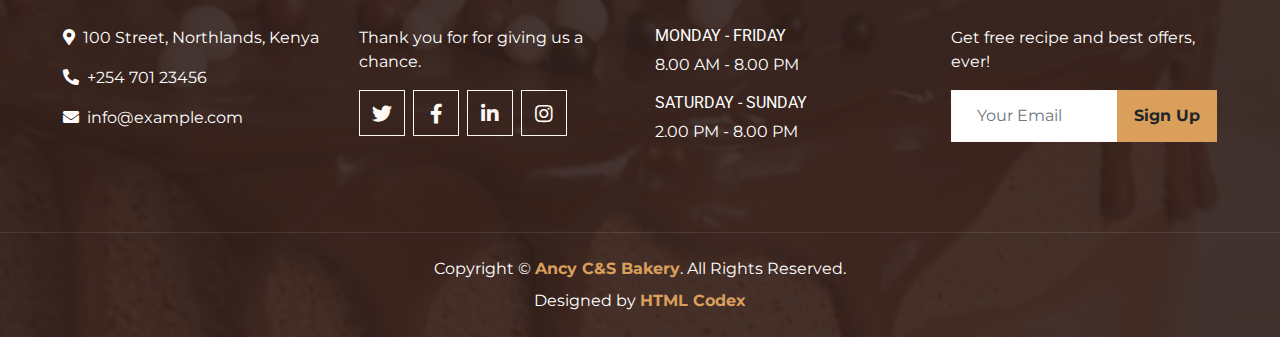
<file: contact.html>
<!DOCTYPE html>
<html lang="en">

<head>
    <meta charset="utf-8">
    <title>ANCY C&S Bakery</title>
    <meta content="width=device-width, initial-scale=1.0" name="viewport">
    <meta content="Free Website Template" name="keywords">
    <meta content="Free Website Template" name="description">

    <!-- Favicon -->
    <link href="img/favicon.ico" rel="icon">

    <!-- Google Font -->
    <link rel="preconnect" href="https://fonts.gstatic.com">
    <link href="https://fonts.googleapis.com/css2?family=Montserrat:wght@200;400&family=Roboto:wght@400;500;700&display=swap" rel="stylesheet"> 

    <!-- Font Awesome -->
    <link href="https://cdnjs.cloudflare.com/ajax/libs/font-awesome/5.10.0/css/all.min.css" rel="stylesheet">

    <!-- Libraries Stylesheet -->
    <link href="lib/owlcarousel/assets/owl.carousel.min.css" rel="stylesheet">
    <link href="lib/tempusdominus/css/tempusdominus-bootstrap-4.min.css" rel="stylesheet" />

    <!-- Customized Bootstrap Stylesheet -->
    <link href="css/style.min.css" rel="stylesheet">
</head>

<body>
    <!-- Navbar Start -->
    <div class="container-fluid p-0 nav-bar">
        <nav class="navbar navbar-expand-lg bg-none navbar-dark py-3">
            <a href="index.html" class="navbar-brand px-lg-4 m-0">
                <h1 class="m-0 display-4 text-uppercase text-white">ANCY C&S Bakery</h1>
            </a>
            <button type="button" class="navbar-toggler" data-toggle="collapse" data-target="#navbarCollapse">
                <span class="navbar-toggler-icon"></span>
            </button>
            <div class="collapse navbar-collapse justify-content-between" id="navbarCollapse">
                <div class="navbar-nav ml-auto p-4">
                    <a href="index.html" class="nav-item nav-link">Home</a>
                    <a href="about.html" class="nav-item nav-link">About</a>
                
                    <a href="service.html" class="nav-item nav-link">Service</a>
                    <a href="menu.html" class="nav-item nav-link">Menu</a>
                    <div class="nav-item dropdown">
                        <a href="#" class="nav-link dropdown-toggle" data-toggle="dropdown">Pages</a>
                        <div class="dropdown-menu text-capitalize">
                            <a href="reservation.html" class="dropdown-item">Reservation</a>
                            <a href="testimonial.html" class="dropdown-item">Testimonial</a>
                           
                            <a href="faq.html" class="dropdown-item">FAQS</a> 
                        </div>
                    </div>
                    <a href="contact.html" class="nav-item nav-link active">Contact</a>
                </div>
            </div>
        </nav>
    </div>
    <!-- Navbar End -->


    <!-- Page Header Start -->
    <div class="container-fluid page-header mb-5 position-relative overlay-bottom">
        <div class="d-flex flex-column align-items-center justify-content-center pt-0 pt-lg-5" style="min-height: 400px">
            <h1 class="display-4 mb-3 mt-0 mt-lg-5 text-white text-uppercase">Contact</h1>
            <div class="d-inline-flex mb-lg-5">
                <p class="m-0 text-white"><a class="text-white" href="">Home</a></p>
                <p class="m-0 text-white px-2">/</p>
                <p class="m-0 text-white">Contact</p>
            </div>
        </div>
    </div>
    <!-- Page Header End -->


    <!-- Contact Start -->
    <div class="container-fluid pt-5">
        <div class="container">
            <div class="section-title">
                <h4 class="text-primary text-uppercase" style="letter-spacing: 5px;">Contact Us</h4>
                <h1 class="display-4">Feel Free To Contact</h1>
            </div>
            <div class="row px-3 pb-2">
                <div class="col-sm-4 text-center mb-3">
                    <i class="fa fa-2x fa-map-marker-alt mb-3 text-primary"></i>
                    <h4 class="font-weight-bold">Address</h4>
                    <p>100 Street, Northlands, Kenya</p>
                </div>
                <div class="col-sm-4 text-center mb-3">
                    <i class="fa fa-2x fa-phone-alt mb-3 text-primary"></i>
                    <h4 class="font-weight-bold">Phone</h4>
                    <p>+254 701 234 679</p>
                </div>
                <div class="col-sm-4 text-center mb-3">
                    <i class="far fa-2x fa-envelope mb-3 text-primary"></i>
                    <h4 class="font-weight-bold">Email</h4>
                    <p>info@ancycsbakery.com</p>
                </div>
            </div>
            <div class="row">
                <div class="col-md-6 pb-5">
                    <iframe style="width: 100%; height: 443px;"
                        src=""
                        frameborder="0" style="border:0;" allowfullscreen="" aria-hidden="false" tabindex="0"></iframe>
                </div>
                <div class="col-md-6 pb-5">
                    <div class="contact-form">
                        <div id="success"></div>
                        <form name="sentMessage" id="contactForm" novalidate="novalidate">
                            <div class="control-group">
                                <input type="text" class="form-control bg-transparent p-4" id="name" placeholder="Your Name"
                                    required="required" data-validation-required-message="Please enter your name" />
                                <p class="help-block text-danger"></p>
                            </div>
                            <div class="control-group">
                                <input type="email" class="form-control bg-transparent p-4" id="email" placeholder="Your Email"
                                    required="required" data-validation-required-message="Please enter your email" />
                                <p class="help-block text-danger"></p>
                            </div>
                            <div class="control-group">
                                <input type="text" class="form-control bg-transparent p-4" id="subject" placeholder="Subject"
                                    required="required" data-validation-required-message="Please enter a subject" />
                                <p class="help-block text-danger"></p>
                            </div>
                            <div class="control-group">
                                <textarea class="form-control bg-transparent py-3 px-4" rows="5" id="message" placeholder="Message"
                                    required="required"
                                    data-validation-required-message="Please enter your message"></textarea>
                                <p class="help-block text-danger"></p>
                            </div>
                            <div>
                                <button class="btn btn-primary font-weight-bold py-3 px-5" type="submit" id="sendMessageButton">Send
                                    Message</button>
                            </div>
                        </form>
                    </div>
                </div>
            </div>
        </div>
    </div>
    <!-- Contact End -->


    <!-- Footer Start -->
    <div class="container-fluid footer text-white mt-5 pt-5 px-0 position-relative overlay-top">
        <div class="row mx-0 pt-5 px-sm-3 px-lg-5 mt-4">
            <div class="col-lg-3 col-md-6 mb-5">
                <h4 class="text-white text-uppercase mb-4" style="letter-spacing: 3px;">Get In Touch</h4>
                <p><i class="fa fa-map-marker-alt mr-2"></i>100 Street, Northlands, Kenya </p>
                <p><i class="fa fa-phone-alt mr-2"></i>+254 701 23456</p>
                <p class="m-0"><i class="fa fa-envelope mr-2"></i>info@example.com</p>
            </div>
            <div class="col-lg-3 col-md-6 mb-5">
                <h4 class="text-white text-uppercase mb-4" style="letter-spacing: 3px;">Follow Us</h4>
                <p>Thank you for for giving us a chance.</p>
                <div class="d-flex justify-content-start">
                    <a class="btn btn-lg btn-outline-light btn-lg-square mr-2" href="#"><i class="fab fa-twitter"></i></a>
                    <a class="btn btn-lg btn-outline-light btn-lg-square mr-2" href="#"><i class="fab fa-facebook-f"></i></a>
                    <a class="btn btn-lg btn-outline-light btn-lg-square mr-2" href="#"><i class="fab fa-linkedin-in"></i></a>
                    <a class="btn btn-lg btn-outline-light btn-lg-square" href="#"><i class="fab fa-instagram"></i></a>
                </div>
            </div>
            <div class="col-lg-3 col-md-6 mb-5">
                <h4 class="text-white text-uppercase mb-4" style="letter-spacing: 3px;">Open Hours</h4>
                <div>
                    <h6 class="text-white text-uppercase">Monday - Friday</h6>
                    <p>8.00 AM - 8.00 PM</p>
                    <h6 class="text-white text-uppercase">Saturday - Sunday</h6>
                    <p>2.00 PM - 8.00 PM</p>
                </div>
            </div>
            <div class="col-lg-3 col-md-6 mb-5">
                <h4 class="text-white text-uppercase mb-4" style="letter-spacing: 3px;">Newsletter</h4>
                <p>Get free recipe and best offers, ever!</p>
                <div class="w-100">
                    <div class="input-group">
                        <input type="text" class="form-control border-light" style="padding: 25px;" placeholder="Your Email">
                        <div class="input-group-append">
                            <button class="btn btn-primary font-weight-bold px-3">Sign Up</button>
                        </div>
                    </div>
                </div>
            </div>
        </div>
        <div class="container-fluid text-center text-white border-top mt-4 py-4 px-sm-3 px-md-5" style="border-color: rgba(256, 256, 256, .1) !important;">
            <p class="mb-2 text-white">Copyright &copy; <a class="font-weight-bold" href="#">Ancy C&S Bakery</a>. All Rights Reserved.</a></p>
            <p class="m-0 text-white">Designed by <a class="font-weight-bold" href="https://htmlcodex.com">HTML Codex</a></p>
        </div>
    </div>
    <!-- Footer End -->
    

    <!-- Back to Top -->
    <a href="#" class="btn btn-lg btn-primary btn-lg-square back-to-top"><i class="fa fa-angle-double-up"></i></a>


    <!-- JavaScript Libraries -->
    <script src="https://code.jquery.com/jquery-3.4.1.min.js"></script>
    <script src="https://stackpath.bootstrapcdn.com/bootstrap/4.4.1/js/bootstrap.bundle.min.js"></script>
    <script src="lib/easing/easing.min.js"></script>
    <script src="lib/waypoints/waypoints.min.js"></script>
    <script src="lib/owlcarousel/owl.carousel.min.js"></script>
    <script src="lib/tempusdominus/js/moment.min.js"></script>
    <script src="lib/tempusdominus/js/moment-timezone.min.js"></script>
    <script src="lib/tempusdominus/js/tempusdominus-bootstrap-4.min.js"></script>

    <!-- Contact Javascript File -->
    <script src="mail/jqBootstrapValidation.min.js"></script>
    <script src="mail/contact.js"></script>

    <!-- Template Javascript -->
    <script src="js/main.js"></script>
</body>

</html>
</file>
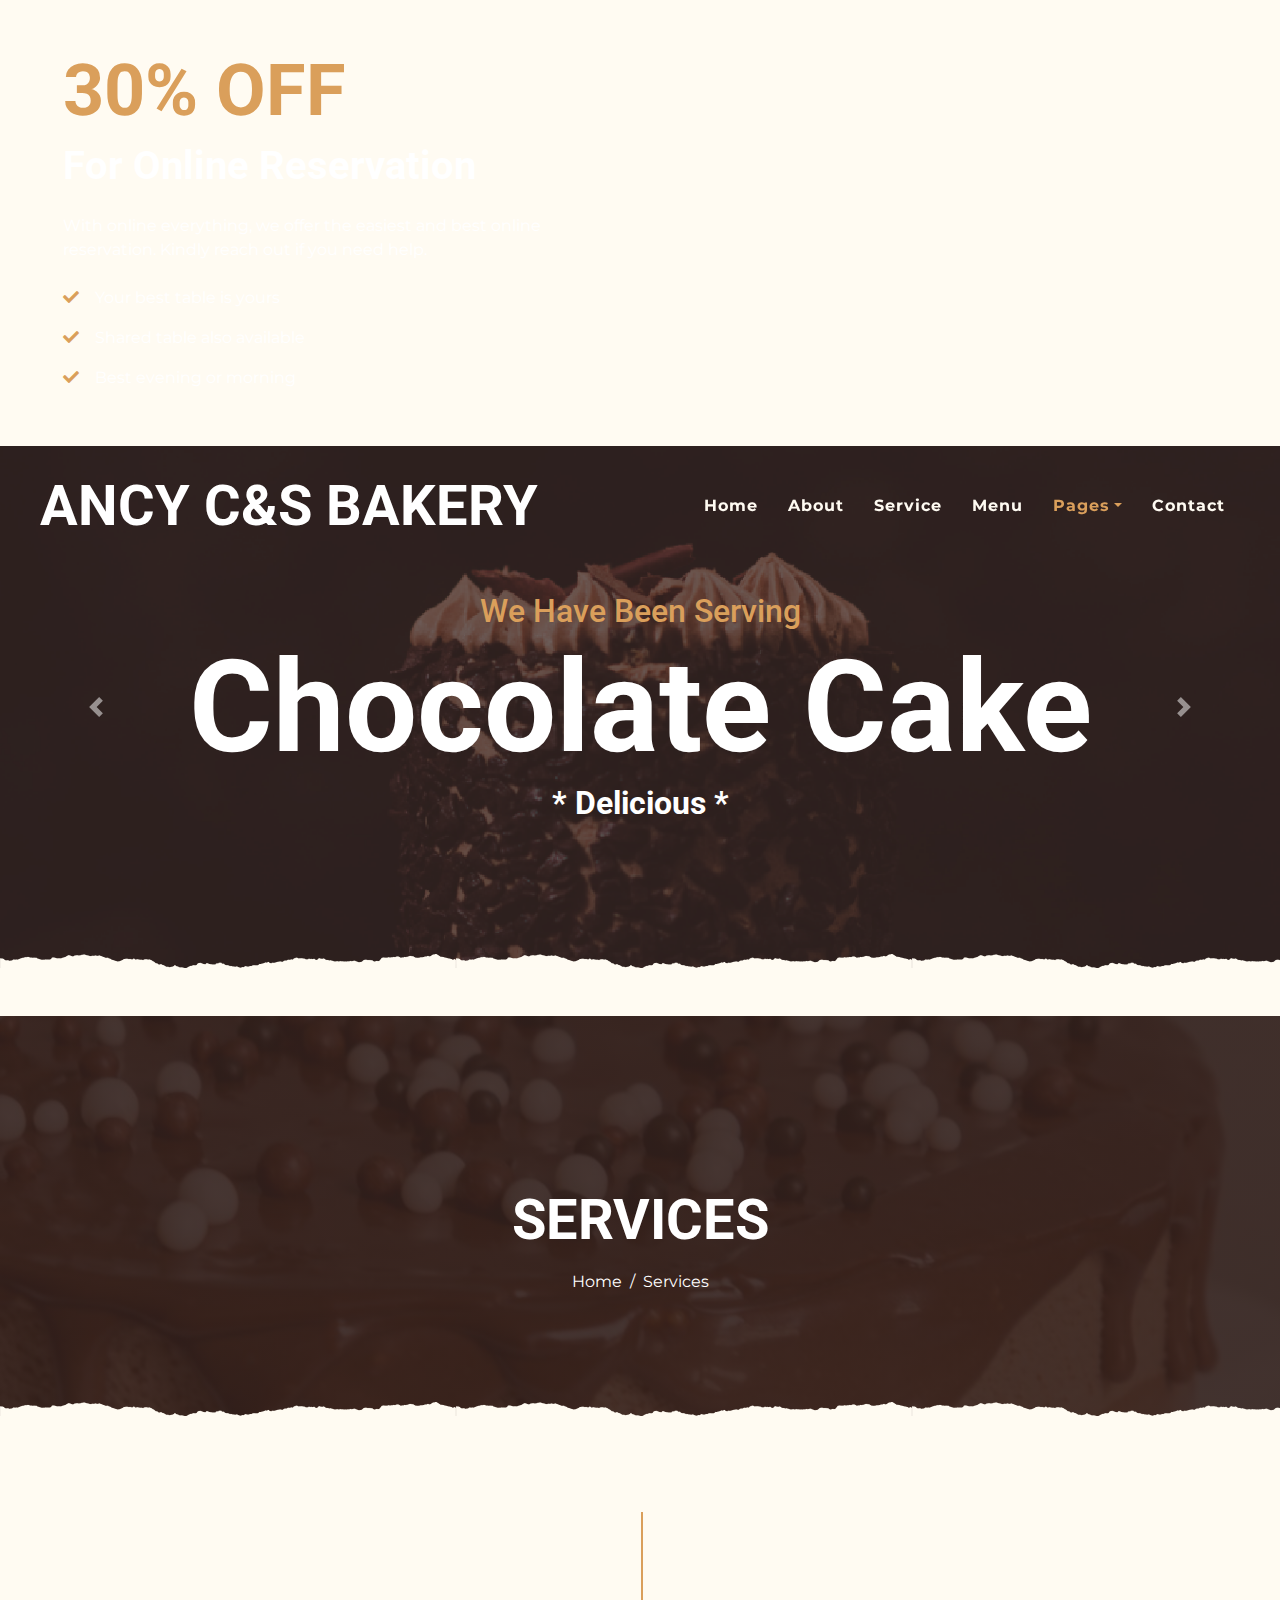
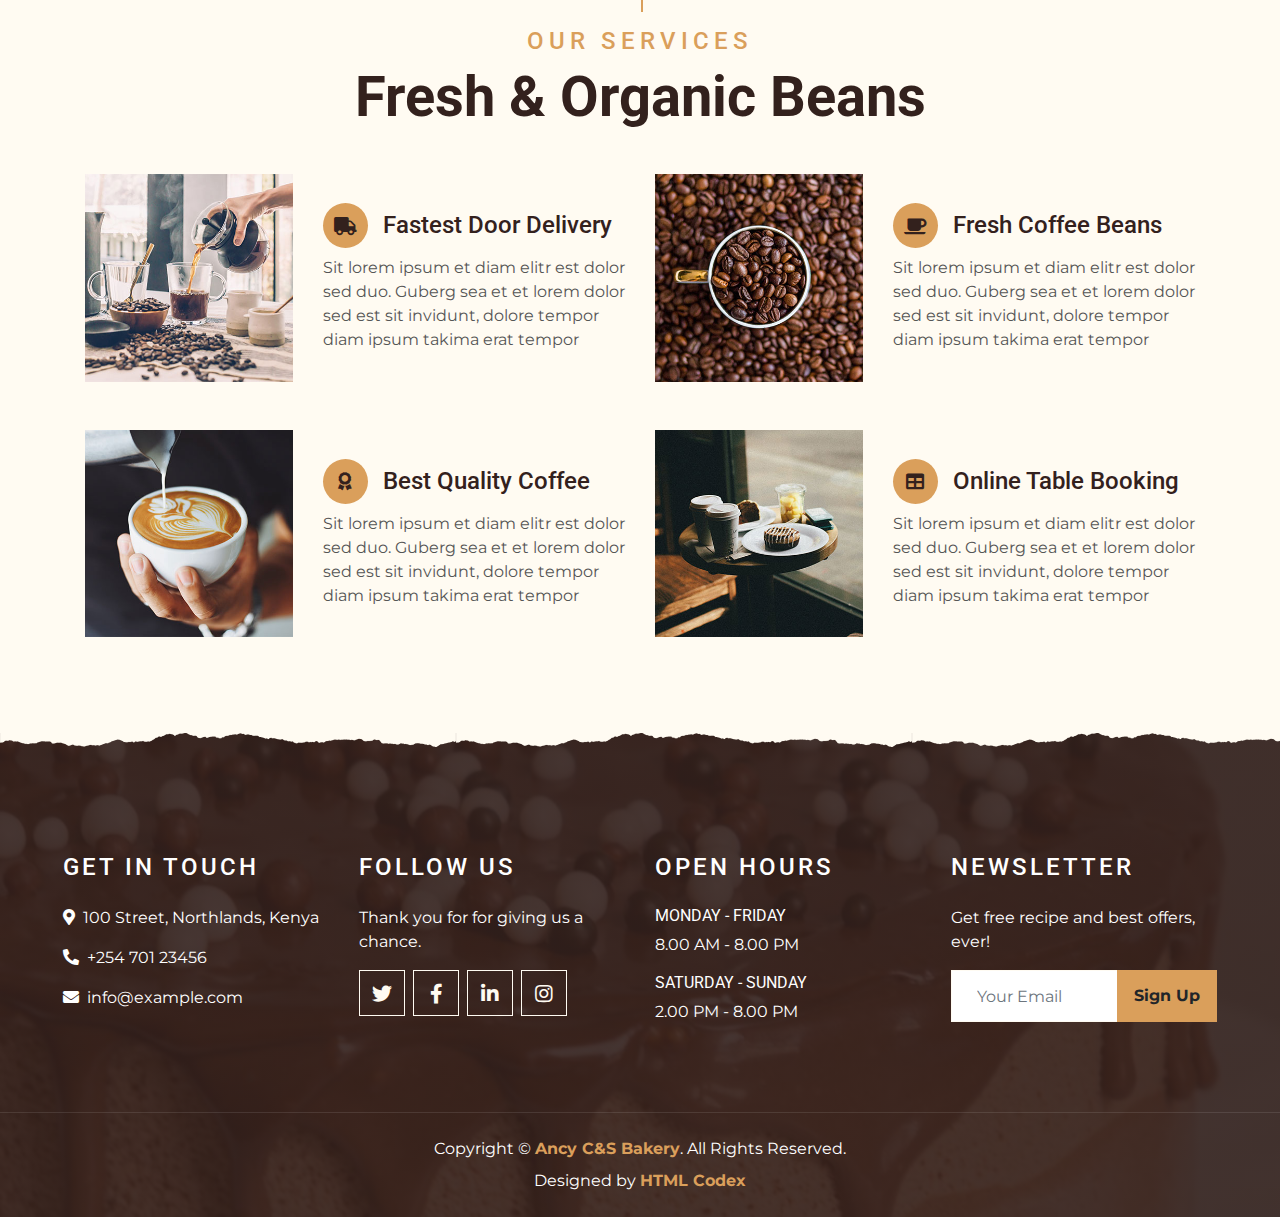
<file: faq.html>
<!DOCTYPE html>
<html lang="en">

<head>
    <meta charset="utf-8">
    <title>ANCY C&S Bakery</title>
    <meta content="width=device-width, initial-scale=1.0" name="viewport">
    <meta content="Free Website Template" name="keywords">
    <meta content="Free Website Template" name="description">

    <!-- Favicon -->
    <link href="img/favicon.ico" rel="icon">

    <!-- Google Font -->
    <link rel="preconnect" href="https://fonts.gstatic.com">
    <link href="https://fonts.googleapis.com/css2?family=Montserrat:wght@200;400&family=Roboto:wght@400;500;700&display=swap" rel="stylesheet"> 

    <!-- Font Awesome -->
    <link href="https://cdnjs.cloudflare.com/ajax/libs/font-awesome/5.10.0/css/all.min.css" rel="stylesheet">

    <!-- Libraries Stylesheet -->
    <link href="lib/owlcarousel/assets/owl.carousel.min.css" rel="stylesheet">
    <link href="lib/tempusdominus/css/tempusdominus-bootstrap-4.min.css" rel="stylesheet" />

    <!-- Customized Bootstrap Stylesheet -->
    <link href="css/style.min.css" rel="stylesheet">
</head>
<div class="col-lg-6 my-5 my-lg-0">
    <div class="p-5">
        <div class="mb-4">
            <h1 class="display-3 text-primary">30% OFF</h1>
            <h1 class="text-white">For Online Reservation</h1>
        </div>
        <p class="text-white">With online everything, we offer the easiest and best online reservation. Kindly reach out if you need help.</p>
        <ul class="list-inline text-white m-0">
            <li class="py-2"><i class="fa fa-check text-primary mr-3"></i>Your best table is yours</li>
            <li class="py-2"><i class="fa fa-check text-primary mr-3"></i>Shared table also available</li>
            <li class="py-2"><i class="fa fa-check text-primary mr-3"></i>Best evening or morning</li>
        </ul>
    </div>
</div>
<body>
    <!-- Navbar Start -->
    <div class="container-fluid p-0 nav-bar">
        <nav class="navbar navbar-expand-lg bg-none navbar-dark py-3">
            <a href="index.html" class="navbar-brand px-lg-4 m-0">
                <h1 class="m-0 display-4 text-uppercase text-white">ANCY C&S Bakery</h1>
            </a>
            <button type="button" class="navbar-toggler" data-toggle="collapse" data-target="#navbarCollapse">
                <span class="navbar-toggler-icon"></span>
            </button>
            <div class="collapse navbar-collapse justify-content-between" id="navbarCollapse">
                <div class="navbar-nav ml-auto p-4">
                    <a href="index.html" class="nav-item nav-link">Home</a>
                    <a href="about.html" class="nav-item nav-link">About</a>
                    
                    <a href="service.html" class="nav-item nav-link">Service</a>
                    <a href="menu.html" class="nav-item nav-link">Menu</a>
                    <div class="nav-item dropdown">
                        <a href="#" class="nav-link dropdown-toggle active" data-toggle="dropdown">Pages</a>
                        <div class="dropdown-menu text-capitalize">
                            <a href="faq.html" class="dropdown-item">FAQS</a> 
                            <a href="reservation.html" class="dropdown-item">Reservation</a>
                            <a href="testimonial.html" class="dropdown-item">Testimonial</a>


                        </div>
                    </div>
                    <a href="contact.html" class="nav-item nav-link">Contact</a>
                </div>
            </div>
        </nav>
    </div>
    <!-- Navbar End -->
 
      <!-- Carousel Start -->
      <div class="container-fluid p-0 mb-5">
        <div id="blog-carousel" class="carousel slide overlay-bottom" data-ride="carousel">
            <div class="carousel-inner">
                <div class="carousel-item active">
                    <img class="w-100" src="img/cake.png"  alt="Chocolate Cake">
                    <div class="carousel-caption d-flex flex-column align-items-center justify-content-center">
                        <h2 class="text-primary font-weight-medium m-0">We Have Been Serving</h2>
                        <h1 class="display-1 text-white m-0">Chocolate Cake</h1>
                        <h2 class="text-white m-0">* Delicious *</h2>
                    </div>
                </div>

              
                <div class="carousel-item">
                    <img class="w-100" src="img/donut.png"  height="550px" width="350px" alt="Image">
                    <div class="carousel-caption d-flex flex-column align-items-center justify-content-center">
                        <h2 class="text-primary font-weight-medium m-0">We Have Been Serving</h2>
                        <h1 class="display-1 text-white m-0">Donuts</h1>
                        <h2 class="text-white m-0">* Made at your own liking.*</h2>
                    </div>
                </div>

                <div class="carousel-item">
                    <img class="w-100" src="img/cake.png"  alt="Chocolate Cake">
                    <div class="carousel-caption d-flex flex-column align-items-center justify-content-center">
                        <h2 class="text-primary font-weight-medium m-0">We Have Been Serving</h2>
                        <h1 class="display-1 text-white m-0">Chocolate Cake</h1>
                        <h2 class="text-white m-0">* Delicious *</h2>
                    </div>
                </div>
            </div>
            <a class="carousel-control-prev" href="#blog-carousel" data-slide="prev">
                <span class="carousel-control-prev-icon"></span>
            </a>
            <a class="carousel-control-next" href="#blog-carousel" data-slide="next">
                <span class="carousel-control-next-icon"></span>
            </a>
        </div>
    </div>
    <!-- Carousel End -->

    <!-- Page Header Start -->
    <div class="container-fluid page-header mb-5 position-relative overlay-bottom">
        <div class="d-flex flex-column align-items-center justify-content-center pt-0 pt-lg-5" style="min-height: 400px">
            <h1 class="display-4 mb-3 mt-0 mt-lg-5 text-white text-uppercase">Services</h1>
            <div class="d-inline-flex mb-lg-5">
                <p class="m-0 text-white"><a class="text-white" href="">Home</a></p>
                <p class="m-0 text-white px-2">/</p>
                <p class="m-0 text-white">Services</p>
            </div>
        </div>
    </div>
    <!-- Page Header End -->


    <!-- Service Start -->
    <div class="container-fluid pt-5">
        <div class="container">
            <div class="section-title">
                <h4 class="text-primary text-uppercase" style="letter-spacing: 5px;">Our Services</h4>
                <h1 class="display-4">Fresh & Organic Beans</h1>
            </div>
            <div class="row">
                <div class="col-lg-6 mb-5">
                    <div class="row align-items-center">
                        <div class="col-sm-5">
                            <img class="img-fluid mb-3 mb-sm-0" src="img/service-1.jpg" alt="">
                        </div>
                        <div class="col-sm-7">
                            <h4><i class="fa fa-truck service-icon"></i>Fastest Door Delivery</h4>
                            <p class="m-0">Sit lorem ipsum et diam elitr est dolor sed duo. Guberg sea et et lorem dolor sed est sit
                                invidunt, dolore tempor diam ipsum takima erat tempor</p>
                        </div>
                    </div>
                </div>
                <div class="col-lg-6 mb-5">
                    <div class="row align-items-center">
                        <div class="col-sm-5">
                            <img class="img-fluid mb-3 mb-sm-0" src="img/service-2.jpg" alt="">
                        </div>
                        <div class="col-sm-7">
                            <h4><i class="fa fa-coffee service-icon"></i>Fresh Coffee Beans</h4>
                            <p class="m-0">Sit lorem ipsum et diam elitr est dolor sed duo. Guberg sea et et lorem dolor sed est sit
                                invidunt, dolore tempor diam ipsum takima erat tempor</p>
                        </div>
                    </div>
                </div>
                <div class="col-lg-6 mb-5">
                    <div class="row align-items-center">
                        <div class="col-sm-5">
                            <img class="img-fluid mb-3 mb-sm-0" src="img/service-3.jpg" alt="">
                        </div>
                        <div class="col-sm-7">
                            <h4><i class="fa fa-award service-icon"></i>Best Quality Coffee</h4>
                            <p class="m-0">Sit lorem ipsum et diam elitr est dolor sed duo. Guberg sea et et lorem dolor sed est sit
                                invidunt, dolore tempor diam ipsum takima erat tempor</p>
                        </div>
                    </div>
                </div>
                <div class="col-lg-6 mb-5">
                    <div class="row align-items-center">
                        <div class="col-sm-5">
                            <img class="img-fluid mb-3 mb-sm-0" src="img/service-4.jpg" alt="">
                        </div>
                        <div class="col-sm-7">
                            <h4><i class="fa fa-table service-icon"></i>Online Table Booking</h4>
                            <p class="m-0">Sit lorem ipsum et diam elitr est dolor sed duo. Guberg sea et et lorem dolor sed est sit
                                invidunt, dolore tempor diam ipsum takima erat tempor</p>
                        </div>
                    </div>
                </div>
            </div>
        </div>
    </div>
    <!-- Service End -->


    <!-- Footer Start -->
    <div class="container-fluid footer text-white mt-5 pt-5 px-0 position-relative overlay-top">
        <div class="row mx-0 pt-5 px-sm-3 px-lg-5 mt-4">
            <div class="col-lg-3 col-md-6 mb-5">
                <h4 class="text-white text-uppercase mb-4" style="letter-spacing: 3px;">Get In Touch</h4>
                <p><i class="fa fa-map-marker-alt mr-2"></i>100 Street, Northlands, Kenya </p>
                <p><i class="fa fa-phone-alt mr-2"></i>+254 701 23456</p>
                <p class="m-0"><i class="fa fa-envelope mr-2"></i>info@example.com</p>
            </div>
            <div class="col-lg-3 col-md-6 mb-5">
                <h4 class="text-white text-uppercase mb-4" style="letter-spacing: 3px;">Follow Us</h4>
                <p>Thank you for for giving us a chance.</p>
                <div class="d-flex justify-content-start">
                    <a class="btn btn-lg btn-outline-light btn-lg-square mr-2" href="#"><i class="fab fa-twitter"></i></a>
                    <a class="btn btn-lg btn-outline-light btn-lg-square mr-2" href="#"><i class="fab fa-facebook-f"></i></a>
                    <a class="btn btn-lg btn-outline-light btn-lg-square mr-2" href="#"><i class="fab fa-linkedin-in"></i></a>
                    <a class="btn btn-lg btn-outline-light btn-lg-square" href="#"><i class="fab fa-instagram"></i></a>
                </div>
            </div>
            <div class="col-lg-3 col-md-6 mb-5">
                <h4 class="text-white text-uppercase mb-4" style="letter-spacing: 3px;">Open Hours</h4>
                <div>
                    <h6 class="text-white text-uppercase">Monday - Friday</h6>
                    <p>8.00 AM - 8.00 PM</p>
                    <h6 class="text-white text-uppercase">Saturday - Sunday</h6>
                    <p>2.00 PM - 8.00 PM</p>
                </div>
            </div>
            <div class="col-lg-3 col-md-6 mb-5">
                <h4 class="text-white text-uppercase mb-4" style="letter-spacing: 3px;">Newsletter</h4>
                <p>Get free recipe and best offers, ever!</p>
                <div class="w-100">
                    <div class="input-group">
                        <input type="text" class="form-control border-light" style="padding: 25px;" placeholder="Your Email">
                        <div class="input-group-append">
                            <button class="btn btn-primary font-weight-bold px-3">Sign Up</button>
                        </div>
                    </div>
                </div>
            </div>
        </div>
        <div class="container-fluid text-center text-white border-top mt-4 py-4 px-sm-3 px-md-5" style="border-color: rgba(256, 256, 256, .1) !important;">
            <p class="mb-2 text-white">Copyright &copy; <a class="font-weight-bold" href="#">Ancy C&S Bakery</a>. All Rights Reserved.</a></p>
            <p class="m-0 text-white">Designed by <a class="font-weight-bold" href="https://htmlcodex.com">HTML Codex</a></p>
        </div>
    </div>
    <!-- Footer End -->


    <!-- Back to Top -->
    <a href="#" class="btn btn-lg btn-primary btn-lg-square back-to-top"><i class="fa fa-angle-double-up"></i></a>


    <!-- JavaScript Libraries -->
    <script src="https://code.jquery.com/jquery-3.4.1.min.js"></script>
    <script src="https://stackpath.bootstrapcdn.com/bootstrap/4.4.1/js/bootstrap.bundle.min.js"></script>
    <script src="lib/easing/easing.min.js"></script>
    <script src="lib/waypoints/waypoints.min.js"></script>
    <script src="lib/owlcarousel/owl.carousel.min.js"></script>
    <script src="lib/tempusdominus/js/moment.min.js"></script>
    <script src="lib/tempusdominus/js/moment-timezone.min.js"></script>
    <script src="lib/tempusdominus/js/tempusdominus-bootstrap-4.min.js"></script>

    <!-- Contact Javascript File -->
    <script src="mail/jqBootstrapValidation.min.js"></script>
    <script src="mail/contact.js"></script>

    <!-- Template Javascript -->
    <script src="js/main.js"></script>
</body>

</html>
</file>
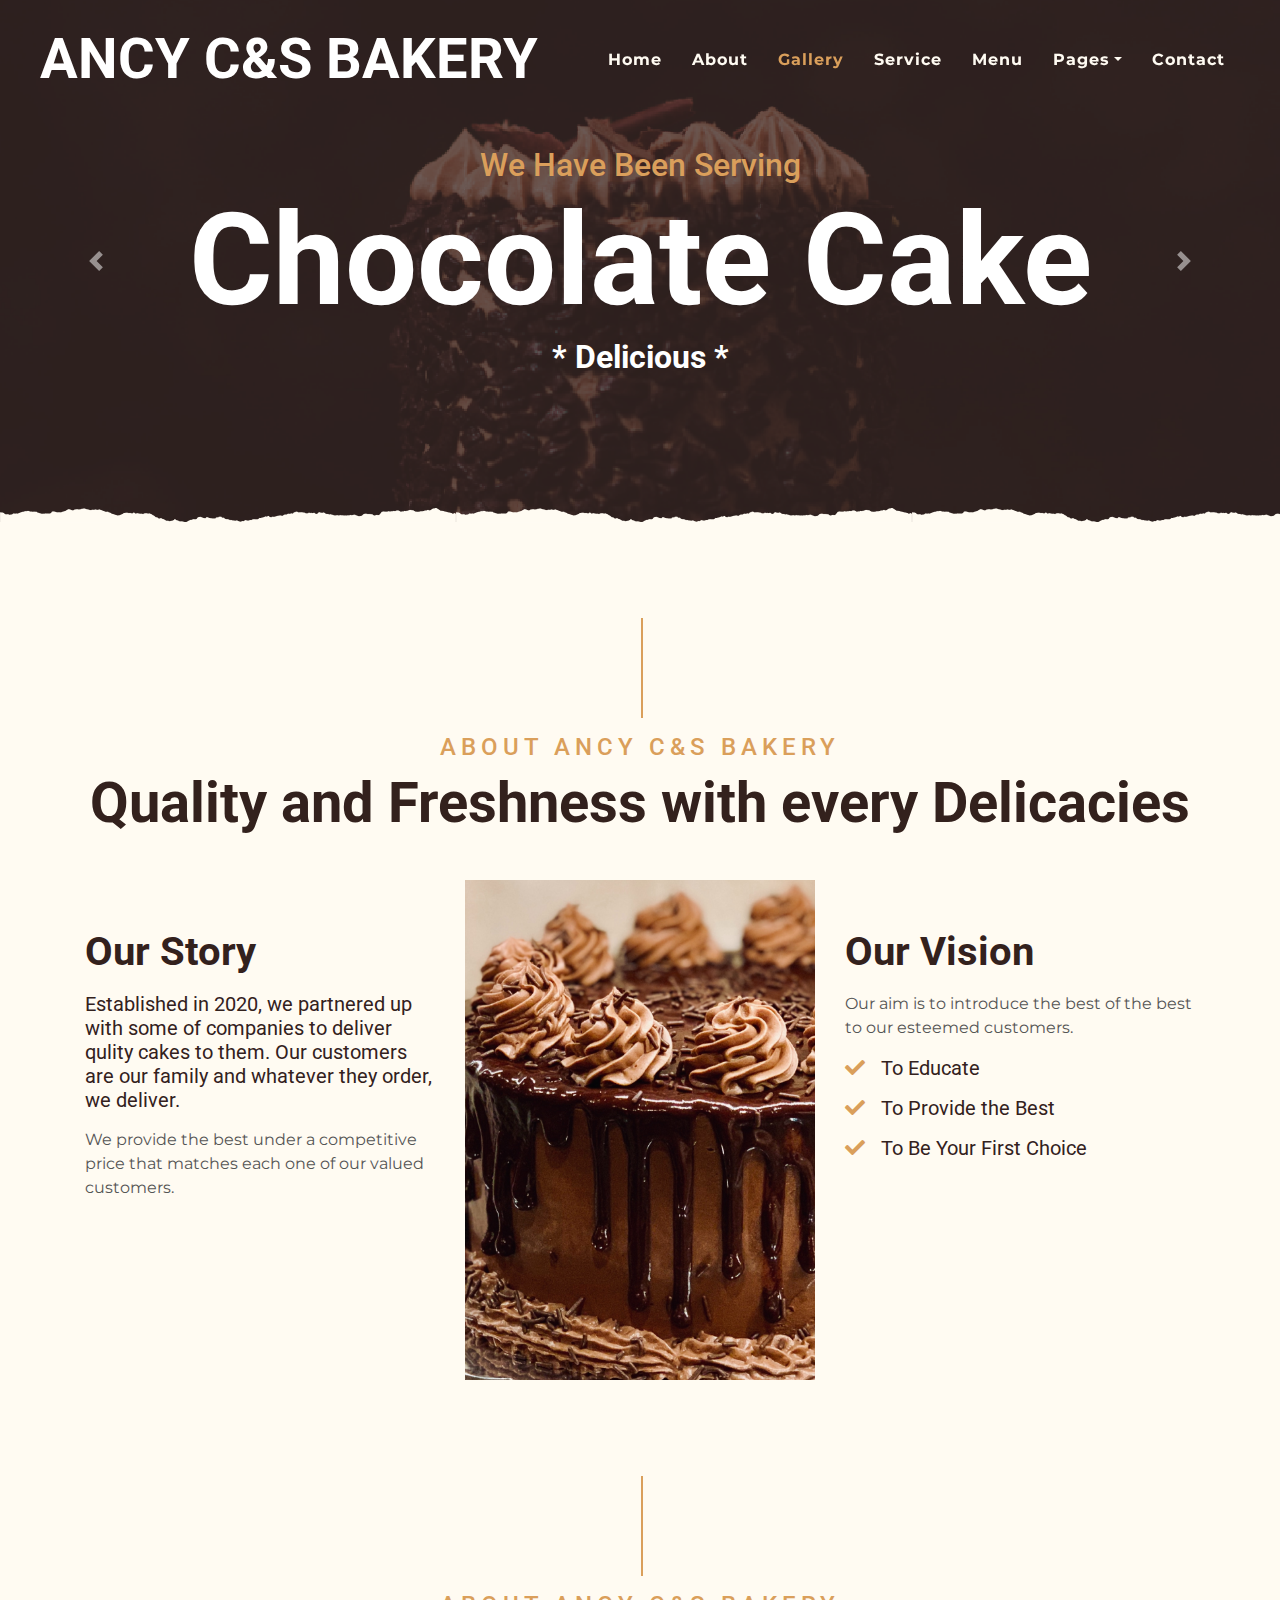
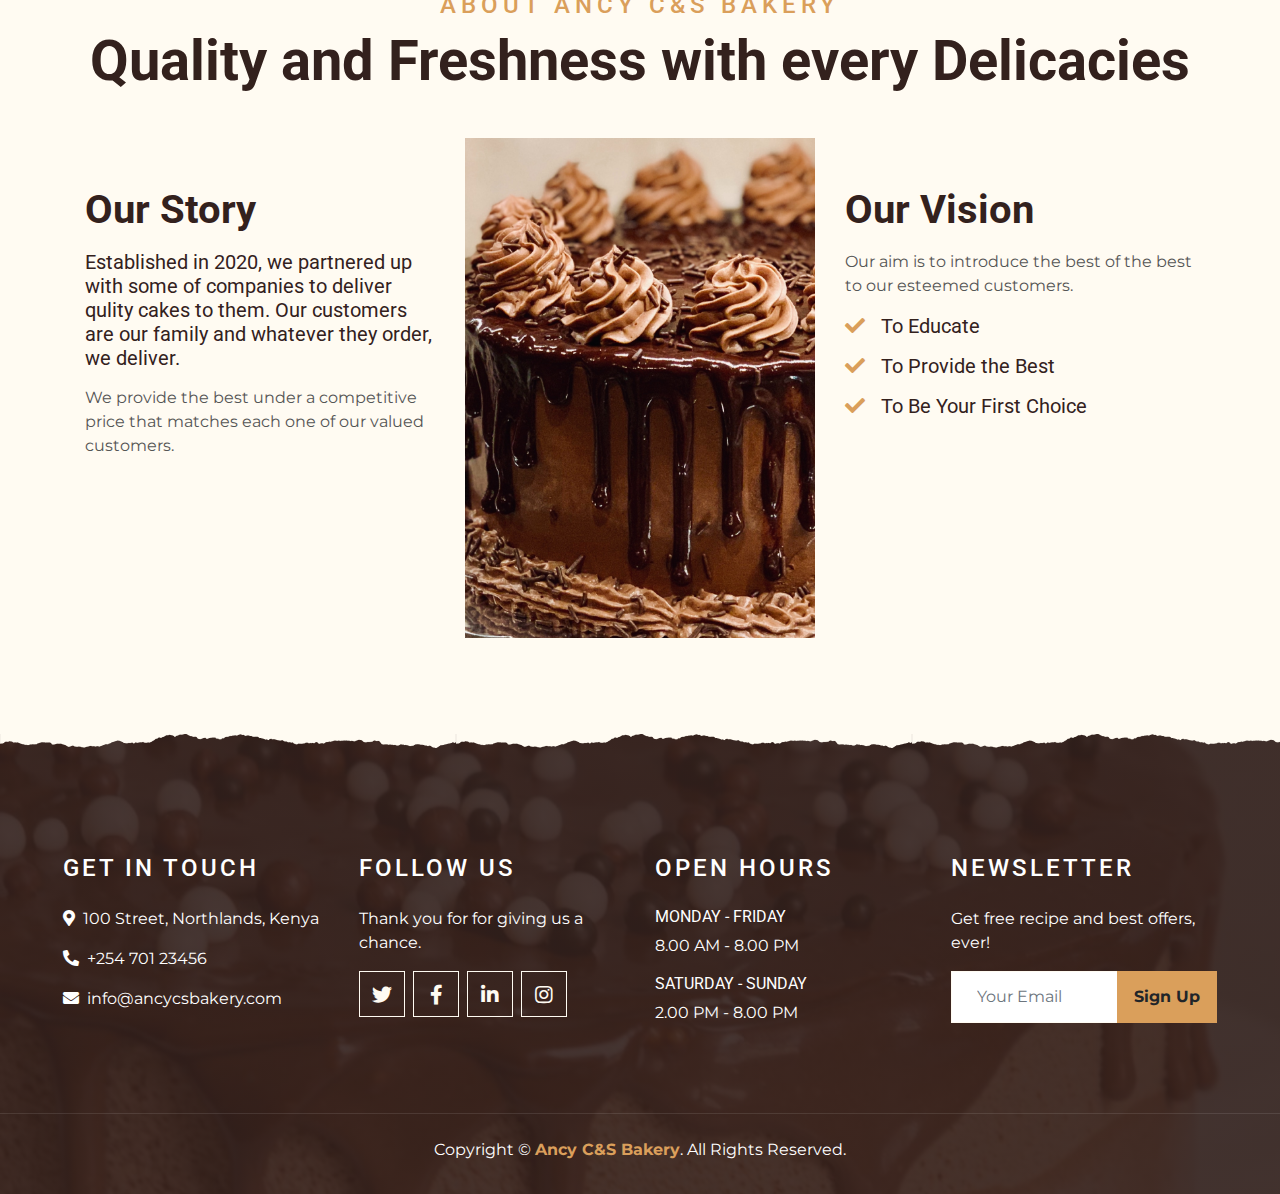
<file: gallery.html>
<!DOCTYPE html>
<html lang="en">

<head>
    <meta charset="utf-8">
    <title>ANCY C&S Bakery</title>
    <meta content="width=device-width, initial-scale=1.0" name="viewport">
    <meta content="Free Website Template" name="keywords">
    <meta content="Free Website Template" name="description">

    <!-- Favicon -->
    <link href="img/favicon.ico" rel="icon">

    <!-- Google Font -->
    <link rel="preconnect" href="https://fonts.gstatic.com">
    <link href="https://fonts.googleapis.com/css2?family=Montserrat:wght@200;400&family=Roboto:wght@400;500;700&display=swap" rel="stylesheet"> 

    <!-- Font Awesome -->
    <link href="https://cdnjs.cloudflare.com/ajax/libs/font-awesome/5.10.0/css/all.min.css" rel="stylesheet">

    <!-- Libraries Stylesheet -->
    <link href="lib/owlcarousel/assets/owl.carousel.min.css" rel="stylesheet">
    <link href="lib/tempusdominus/css/tempusdominus-bootstrap-4.min.css" rel="stylesheet" />

    <!-- Customized Bootstrap Stylesheet -->
    <link href="css/style.min.css" rel="stylesheet">
</head>

<body>
    <!-- Navbar Start -->
    <div class="container-fluid p-0 nav-bar">
        <nav class="navbar navbar-expand-lg bg-none navbar-dark py-3">
            <a href="index.html" class="navbar-brand px-lg-4 m-0">
                <h1 class="m-0 display-4 text-uppercase text-white">ANCY C&S BAKERY</h1>
            </a>
            <button type="button" class="navbar-toggler" data-toggle="collapse" data-target="#navbarCollapse">
                <span class="navbar-toggler-icon"></span>
            </button>
            <div class="collapse navbar-collapse justify-content-between" id="navbarCollapse">
                <div class="navbar-nav ml-auto p-4">
                    <a href="index.html" class="nav-item nav-link">Home</a>
                    <a href="about.html" class="nav-item nav-link ">About</a>
                    <a href="gallery.html" class="nav-item nav-link active">Gallery</a>
                    <a href="service.html" class="nav-item nav-link">Service</a>
                    <a href="menu.html" class="nav-item nav-link">Menu</a>
                    <div class="nav-item dropdown">
                        <a href="#" class="nav-link dropdown-toggle" data-toggle="dropdown">Pages</a>
                        <div class="dropdown-menu text-capitalize">
                            <a href="reservation.html" class="dropdown-item">Reservation</a>
                            <a href="testimonial.html" class="dropdown-item">Testimonial</a>
                            <a href="recipe.html" class="dropdown-item">Recipe</a>
                            <a href="blogs.html" class="dropdown-item">Blogs</a>
                            <a href="faq.html" class="dropdown-item">FAQS</a> 
                        </div>
                    </div>
                    <a href="contact.html" class="nav-item nav-link">Contact</a>
                </div>
            </div>
        </nav>
    </div>
    <!-- Navbar End -->
 <!-- Carousel Start -->
      <div class="container-fluid p-0 mb-5">
        <div id="blog-carousel" class="carousel slide overlay-bottom" data-ride="carousel">
            <div class="carousel-inner">
                <div class="carousel-item active">
                    <img class="w-100" src="img/cake.png"  alt="Chocolate Cake">
                    <div class="carousel-caption d-flex flex-column align-items-center justify-content-center">
                        <h2 class="text-primary font-weight-medium m-0">We Have Been Serving</h2>
                        <h1 class="display-1 text-white m-0">Chocolate Cake</h1>
                        <h2 class="text-white m-0">* Delicious *</h2>
                    </div>
                </div>

              
                <div class="carousel-item">
                    <img class="w-100" src="img/donut.png"  height="550px" width="350px" alt="Image">
                    <div class="carousel-caption d-flex flex-column align-items-center justify-content-center">
                        <h2 class="text-primary font-weight-medium m-0">We Have Been Serving</h2>
                        <h1 class="display-1 text-white m-0">Donuts</h1>
                        <h2 class="text-white m-0">* Made at your own liking.*</h2>
                    </div>
                </div>

                <div class="carousel-item">
                    <img class="w-100" src="img/cake.png"  alt="Chocolate Cake">
                    <div class="carousel-caption d-flex flex-column align-items-center justify-content-center">
                        <h2 class="text-primary font-weight-medium m-0">We Have Been Serving</h2>
                        <h1 class="display-1 text-white m-0">Chocolate Cake</h1>
                        <h2 class="text-white m-0">* Delicious *</h2>
                    </div>
                </div>
            </div>
            <a class="carousel-control-prev" href="#blog-carousel" data-slide="prev">
                <span class="carousel-control-prev-icon"></span>
            </a>
            <a class="carousel-control-next" href="#blog-carousel" data-slide="next">
                <span class="carousel-control-next-icon"></span>
            </a>
        </div>
    </div>
    <!-- Carousel End -->
   
    <!-- Gallery Start -->
        
    <div class="container-fluid py-5">
        <div class="container">
            <div class="section-title">
                <h4 class="text-primary text-uppercase" style="letter-spacing: 5px;">About Ancy C&S Bakery</h4>
                <h1 class="display-4">Quality and Freshness with every Delicacies</h1>
            </div>
            <div class="row">
                <div class="col-lg-4 py-0 py-lg-5">
                    <h1 class="mb-3">Our Story</h1>
                    <h5 class="mb-3">Established in 2020, we partnered up with some of companies to deliver qulity cakes to them. Our customers are our family and whatever they order, we deliver.</h5>
                    <p>We provide the best under a competitive price that matches each one of our valued customers.</p>
                   <!-- <a href="" class="btn btn-secondary font-weight-bold py-2 px-4 mt-2">Learn More</a>-->
                </div>
                <div class="col-lg-4 py-5 py-lg-0" style="min-height: 500px;">
                    <div class="position-relative h-100">
                        <img class="position-absolute w-100 h-100" src="img/vanbg.png" style="object-fit: cover;">
                    </div>
                </div>
                <div class="col-lg-4 py-0 py-lg-5">
                    <h1 class="mb-3">Our Vision</h1>
                    <p>Our aim is to introduce the best of the best to our esteemed customers.</p></p>
                    <h5 class="mb-3"><i class="fa fa-check text-primary mr-3"></i>To Educate</h5>
                    <h5 class="mb-3"><i class="fa fa-check text-primary mr-3"></i>To Provide the Best</h5>
                    <h5 class="mb-3"><i class="fa fa-check text-primary mr-3"></i>To Be Your First Choice</h5>
                   <!--<a href="" class="btn btn-primary font-weight-bold py-2 px-4 mt-2">Learn More</a>--> 
                </div>
            </div>
        </div>
    </div>

    <div class="container-fluid py-5">
        <div class="container">
            <div class="section-title">
                <h4 class="text-primary text-uppercase" style="letter-spacing: 5px;">About Ancy C&S Bakery</h4>
                <h1 class="display-4">Quality and Freshness with every Delicacies</h1>
            </div>
            <div class="row">
                <div class="col-lg-4 py-0 py-lg-5">
                    <h1 class="mb-3">Our Story</h1>
                    <h5 class="mb-3">Established in 2020, we partnered up with some of companies to deliver qulity cakes to them. Our customers are our family and whatever they order, we deliver.</h5>
                    <p>We provide the best under a competitive price that matches each one of our valued customers.</p>
                   <!-- <a href="" class="btn btn-secondary font-weight-bold py-2 px-4 mt-2">Learn More</a>-->
                </div>
                <div class="col-lg-4 py-5 py-lg-0" style="min-height: 500px;">
                    <div class="position-relative h-100">
                        <img class="position-absolute w-100 h-100" src="img/vanbg.png" style="object-fit: cover;">
                    </div>
                </div>
                <div class="col-lg-4 py-0 py-lg-5">
                    <h1 class="mb-3">Our Vision</h1>
                    <p>Our aim is to introduce the best of the best to our esteemed customers.</p></p>
                    <h5 class="mb-3"><i class="fa fa-check text-primary mr-3"></i>To Educate</h5>
                    <h5 class="mb-3"><i class="fa fa-check text-primary mr-3"></i>To Provide the Best</h5>
                    <h5 class="mb-3"><i class="fa fa-check text-primary mr-3"></i>To Be Your First Choice</h5>
                   <!--<a href="" class="btn btn-primary font-weight-bold py-2 px-4 mt-2">Learn More</a>--> 
                </div>
            </div>
        </div>
    </div>
    <!-- Gallery End -->

    <!-- Footer Start -->
    <div class="container-fluid footer text-white mt-5 pt-5 px-0 position-relative overlay-top">
        <div class="row mx-0 pt-5 px-sm-3 px-lg-5 mt-4">
            <div class="col-lg-3 col-md-6 mb-5">
                <h4 class="text-white text-uppercase mb-4" style="letter-spacing: 3px;">Get In Touch</h4>
                <p><i class="fa fa-map-marker-alt mr-2"></i>100 Street, Northlands, Kenya </p>
                <p><i class="fa fa-phone-alt mr-2"></i>+254 701 23456</p>
                <p class="m-0"><i class="fa fa-envelope mr-2"></i>info@ancycsbakery.com</p>
            </div>
            <div class="col-lg-3 col-md-6 mb-5">
                <h4 class="text-white text-uppercase mb-4" style="letter-spacing: 3px;">Follow Us</h4>
                <p>Thank you for for giving us a chance.</p>
                <div class="d-flex justify-content-start">
                    <a class="btn btn-lg btn-outline-light btn-lg-square mr-2" href="#"><i class="fab fa-twitter"></i></a>
                    <a class="btn btn-lg btn-outline-light btn-lg-square mr-2" href="#"><i class="fab fa-facebook-f"></i></a>
                    <a class="btn btn-lg btn-outline-light btn-lg-square mr-2" href="#"><i class="fab fa-linkedin-in"></i></a>
                    <a class="btn btn-lg btn-outline-light btn-lg-square" href="#"><i class="fab fa-instagram"></i></a>
                </div>
            </div>
            <div class="col-lg-3 col-md-6 mb-5">
                <h4 class="text-white text-uppercase mb-4" style="letter-spacing: 3px;">Open Hours</h4>
                <div>
                    <h6 class="text-white text-uppercase">Monday - Friday</h6>
                    <p>8.00 AM - 8.00 PM</p>
                    <h6 class="text-white text-uppercase">Saturday - Sunday</h6>
                    <p>2.00 PM - 8.00 PM</p>
                </div>
            </div>
            <div class="col-lg-3 col-md-6 mb-5">
                <h4 class="text-white text-uppercase mb-4" style="letter-spacing: 3px;">Newsletter</h4>
                <p>Get free recipe and best offers, ever!</p>
                <div class="w-100">
                    <div class="input-group">
                        <input type="text" class="form-control border-light" style="padding: 25px;" placeholder="Your Email">
                        <div class="input-group-append">
                            <button class="btn btn-primary font-weight-bold px-3">Sign Up</button>
                        </div>
                    </div>
                </div>
            </div>
        </div>
        <div class="container-fluid text-center text-white border-top mt-4 py-4 px-sm-3 px-md-5" style="border-color: rgba(256, 256, 256, .1) !important;">
            <p class="mb-2 text-white">Copyright &copy; <a class="font-weight-bold" href="#">Ancy C&S Bakery</a>. All Rights Reserved.</a></p>
            
        </div>
    </div>
    <!-- Footer End -->


    <!-- Back to Top -->
    <a href="#" class="btn btn-lg btn-primary btn-lg-square back-to-top"><i class="fa fa-angle-double-up"></i></a>


    <!-- JavaScript Libraries -->
    <script src="https://code.jquery.com/jquery-3.4.1.min.js"></script>
    <script src="https://stackpath.bootstrapcdn.com/bootstrap/4.4.1/js/bootstrap.bundle.min.js"></script>
    <script src="lib/easing/easing.min.js"></script>
    <script src="lib/waypoints/waypoints.min.js"></script>
    <script src="lib/owlcarousel/owl.carousel.min.js"></script>
    <script src="lib/tempusdominus/js/moment.min.js"></script>
    <script src="lib/tempusdominus/js/moment-timezone.min.js"></script>
    <script src="lib/tempusdominus/js/tempusdominus-bootstrap-4.min.js"></script>

    <!-- Contact Javascript File -->
    <script src="mail/jqBootstrapValidation.min.js"></script>
    <script src="mail/contact.js"></script>

    <!-- Template Javascript -->
    <script src="js/main.js"></script>
</body>

</html>
</file>
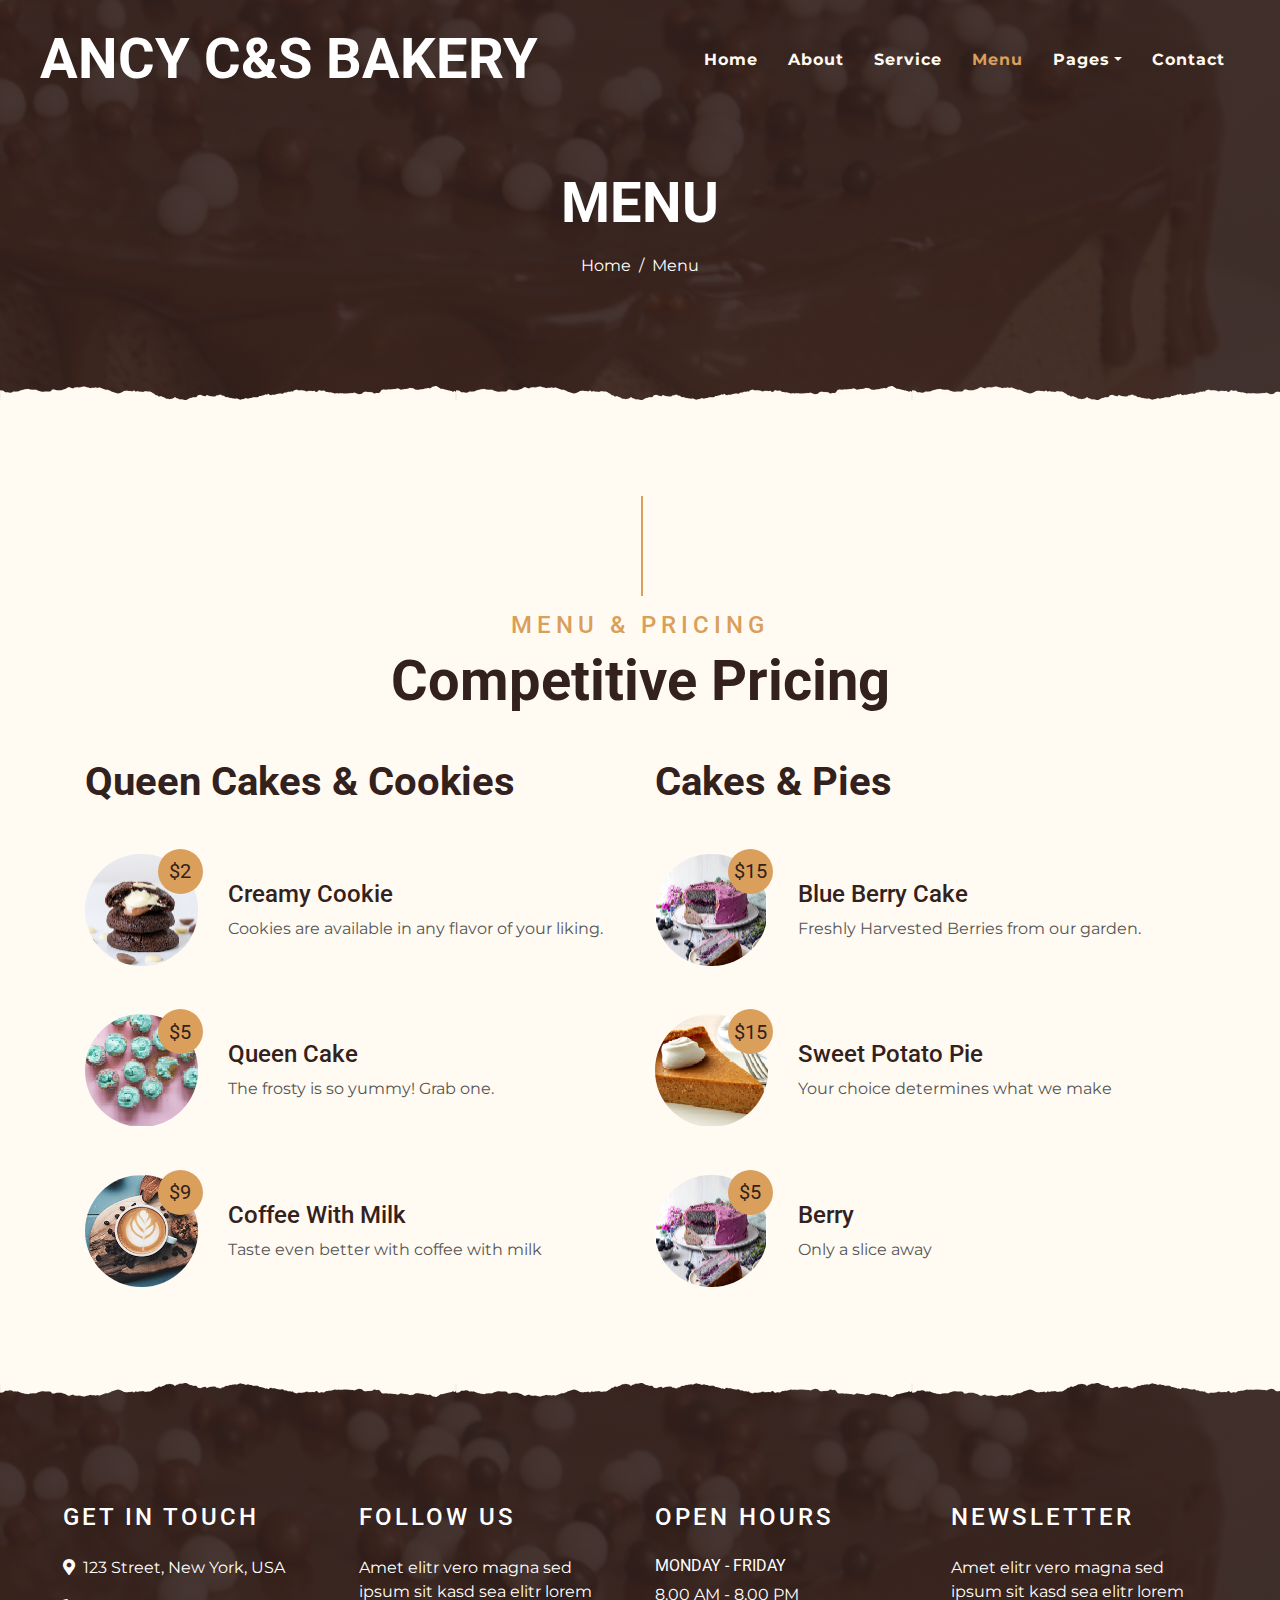
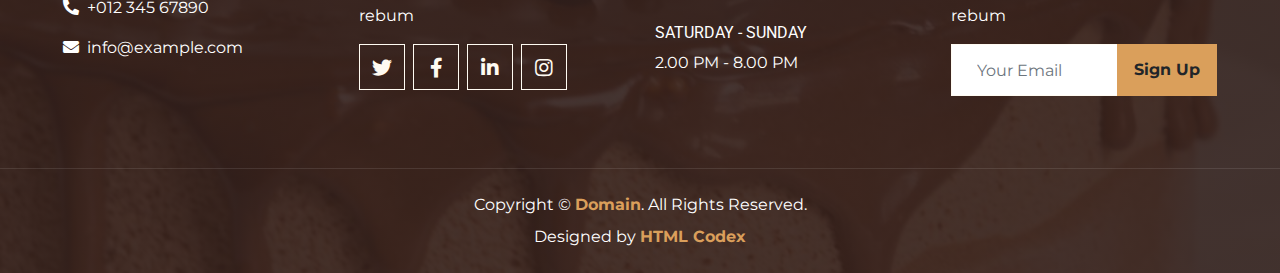
<file: menu.html>
<!DOCTYPE html>
<html lang="en">

<head>
    <meta charset="utf-8">
    <title>ANCY C&S Bakery</title>
    <meta content="width=device-width, initial-scale=1.0" name="viewport">
    <meta content="Free Website Template" name="keywords">
    <meta content="Free Website Template" name="description">

    <!-- Favicon -->
    <link href="img/favicon.ico" rel="icon">

    <!-- Google Font -->
    <link rel="preconnect" href="https://fonts.gstatic.com">
    <link href="https://fonts.googleapis.com/css2?family=Montserrat:wght@200;400&family=Roboto:wght@400;500;700&display=swap" rel="stylesheet"> 

    <!-- Font Awesome -->
    <link href="https://cdnjs.cloudflare.com/ajax/libs/font-awesome/5.10.0/css/all.min.css" rel="stylesheet">

    <!-- Libraries Stylesheet -->
    <link href="lib/owlcarousel/assets/owl.carousel.min.css" rel="stylesheet">
    <link href="lib/tempusdominus/css/tempusdominus-bootstrap-4.min.css" rel="stylesheet" />

    <!-- Customized Bootstrap Stylesheet -->
    <link href="css/style.min.css" rel="stylesheet">
</head>

<body>
    <!-- Navbar Start -->
    <div class="container-fluid p-0 nav-bar">
        <nav class="navbar navbar-expand-lg bg-none navbar-dark py-3">
            <a href="index.html" class="navbar-brand px-lg-4 m-0">
                <h1 class="m-0 display-4 text-uppercase text-white">ANCY C&S Bakery</h1>
            </a>
            <button type="button" class="navbar-toggler" data-toggle="collapse" data-target="#navbarCollapse">
                <span class="navbar-toggler-icon"></span>
            </button>
            <div class="collapse navbar-collapse justify-content-between" id="navbarCollapse">
                <div class="navbar-nav ml-auto p-4">
                    <a href="index.html" class="nav-item nav-link">Home</a>
                    <a href="about.html" class="nav-item nav-link">About</a>
                   <!-- <a href="gallery.html" class="nav-item nav-link">Gallery</a>-->
                    <a href="service.html" class="nav-item nav-link">Service</a>
                    <a href="menu.html" class="nav-item nav-link active">Menu</a>
                    <div class="nav-item dropdown">
                        <a href="#" class="nav-link dropdown-toggle" data-toggle="dropdown">Pages</a>
                        <div class="dropdown-menu text-capitalize">
                            <a href="reservation.html" class="dropdown-item">Reservation</a>
                            <a href="testimonial.html" class="dropdown-item">Testimonial</a>
                            <a href="faq.html" class="dropdown-item">FAQS</a> 
                        </div>
                    </div>
                    <a href="contact.html" class="nav-item nav-link">Contact</a>
                </div>
            </div>
        </nav>
    </div>
    <!-- Navbar End -->


    <!-- Page Header Start -->
    <div class="container-fluid page-header mb-5 position-relative overlay-bottom">
        <div class="d-flex flex-column align-items-center justify-content-center pt-0 pt-lg-5" style="min-height: 400px">
            <h1 class="display-4 mb-3 mt-0 mt-lg-5 text-white text-uppercase">Menu</h1>
            <div class="d-inline-flex mb-lg-5">
                <p class="m-0 text-white"><a class="text-white" href="">Home</a></p>
                <p class="m-0 text-white px-2">/</p>
                <p class="m-0 text-white">Menu</p>
            </div>
        </div>
    </div>
    <!-- Page Header End -->


    <!-- Menu Start -->
    <div class="container-fluid pt-5">
        <div class="container">
            <div class="section-title">
                <h4 class="text-primary text-uppercase" style="letter-spacing: 5px;">Menu & Pricing</h4>
                <h1 class="display-4">Competitive Pricing</h1>
            </div>
            <div class="row">
                <div class="col-lg-6">
                    <h1 class="mb-5">Queen Cakes & Cookies</h1>
                    <div class="row align-items-center mb-5">
                        <div class="col-4 col-sm-3">
                            <img class="w-100 rounded-circle mb-3 mb-sm-0" src="img/cok1.png" alt="">
                            <h5 class="menu-price">$2</h5>
                        </div>
                        <div class="col-8 col-sm-9">
                            <h4>Creamy Cookie</h4>
                            <p class="m-0">Cookies are available in any flavor of your liking. </p>
                        </div>
                    </div>
                    <div class="row align-items-center mb-5">
                        <div class="col-4 col-sm-3">
                            <img class="w-100 rounded-circle mb-3 mb-sm-0" src="img/queen1.png" alt="">
                            <h5 class="menu-price">$5</h5>
                        </div>
                        <div class="col-8 col-sm-9">
                            <h4>Queen Cake</h4>
                            <p class="m-0">The frosty is so yummy! Grab one.</p>
                        </div>
                    </div>
                    <div class="row align-items-center mb-5">
                        <div class="col-4 col-sm-3">
                            <img class="w-100 rounded-circle mb-3 mb-sm-0" src="img/menu-3.jpg" alt="">
                            <h5 class="menu-price">$9</h5>
                        </div>
                        <div class="col-8 col-sm-9">
                            <h4>Coffee With Milk</h4>
                            <p class="m-0">Taste even better with coffee with milk</p>
                        </div>
                    </div>
                </div>
                <div class="col-lg-6">
                    <h1 class="mb-5">Cakes & Pies</h1>
                    <div class="row align-items-center mb-5">
                        <div class="col-4 col-sm-3">
                            <img class="w-100 rounded-circle mb-3 mb-sm-0" src="img/berry1.png" alt="">
                            <h5 class="menu-price">$15</h1>
                        </div>
                        <div class="col-8 col-sm-9">
                            <h4>Blue Berry Cake</h4>
                            <p class="m-0">Freshly Harvested Berries from our garden.</p>
                        </div>
                    </div>
                    <div class="row align-items-center mb-5">
                        <div class="col-4 col-sm-3">
                            <img class="w-100 rounded-circle mb-3 mb-sm-0" src="img/pie1.png" alt="">
                            <h5 class="menu-price">$15</h5>
                        </div>
                        <div class="col-8 col-sm-9">
                            <h4>Sweet Potato Pie</h4>
                            <p class="m-0">Your choice determines what we make</p>
                        </div>
                    </div>
                    <div class="row align-items-center mb-5">
                        <div class="col-4 col-sm-3">
                            <img class="w-100 rounded-circle mb-3 mb-sm-0" src="img/berry1.png" alt="">
                            <h5 class="menu-price">$5</h5>
                        </div>
                        <div class="col-8 col-sm-9">
                            <h4>Berry</h4>
                            <p class="m-0">Only a slice away</p>
                        </div>
                    </div>
                </div>
            </div>
        </div>
    </div>
    <!-- Menu End -->


    <!-- Footer Start -->
    <div class="container-fluid footer text-white mt-5 pt-5 px-0 position-relative overlay-top">
        <div class="row mx-0 pt-5 px-sm-3 px-lg-5 mt-4">
            <div class="col-lg-3 col-md-6 mb-5">
                <h4 class="text-white text-uppercase mb-4" style="letter-spacing: 3px;">Get In Touch</h4>
                <p><i class="fa fa-map-marker-alt mr-2"></i>123 Street, New York, USA</p>
                <p><i class="fa fa-phone-alt mr-2"></i>+012 345 67890</p>
                <p class="m-0"><i class="fa fa-envelope mr-2"></i>info@example.com</p>
            </div>
            <div class="col-lg-3 col-md-6 mb-5">
                <h4 class="text-white text-uppercase mb-4" style="letter-spacing: 3px;">Follow Us</h4>
                <p>Amet elitr vero magna sed ipsum sit kasd sea elitr lorem rebum</p>
                <div class="d-flex justify-content-start">
                    <a class="btn btn-lg btn-outline-light btn-lg-square mr-2" href="#"><i class="fab fa-twitter"></i></a>
                    <a class="btn btn-lg btn-outline-light btn-lg-square mr-2" href="#"><i class="fab fa-facebook-f"></i></a>
                    <a class="btn btn-lg btn-outline-light btn-lg-square mr-2" href="#"><i class="fab fa-linkedin-in"></i></a>
                    <a class="btn btn-lg btn-outline-light btn-lg-square" href="#"><i class="fab fa-instagram"></i></a>
                </div>
            </div>
            <div class="col-lg-3 col-md-6 mb-5">
                <h4 class="text-white text-uppercase mb-4" style="letter-spacing: 3px;">Open Hours</h4>
                <div>
                    <h6 class="text-white text-uppercase">Monday - Friday</h6>
                    <p>8.00 AM - 8.00 PM</p>
                    <h6 class="text-white text-uppercase">Saturday - Sunday</h6>
                    <p>2.00 PM - 8.00 PM</p>
                </div>
            </div>
            <div class="col-lg-3 col-md-6 mb-5">
                <h4 class="text-white text-uppercase mb-4" style="letter-spacing: 3px;">Newsletter</h4>
                <p>Amet elitr vero magna sed ipsum sit kasd sea elitr lorem rebum</p>
                <div class="w-100">
                    <div class="input-group">
                        <input type="text" class="form-control border-light" style="padding: 25px;" placeholder="Your Email">
                        <div class="input-group-append">
                            <button class="btn btn-primary font-weight-bold px-3">Sign Up</button>
                        </div>
                    </div>
                </div>
            </div>
        </div>
        <div class="container-fluid text-center text-white border-top mt-4 py-4 px-sm-3 px-md-5" style="border-color: rgba(256, 256, 256, .1) !important;">
            <p class="mb-2 text-white">Copyright &copy; <a class="font-weight-bold" href="#">Domain</a>. All Rights Reserved.</a></p>
            <p class="m-0 text-white">Designed by <a class="font-weight-bold" href="https://htmlcodex.com">HTML Codex</a></p>
        </div>
    </div>
    <!-- Footer End -->


    <!-- Back to Top -->
    <a href="#" class="btn btn-lg btn-primary btn-lg-square back-to-top"><i class="fa fa-angle-double-up"></i></a>


    <!-- JavaScript Libraries -->
    <script src="https://code.jquery.com/jquery-3.4.1.min.js"></script>
    <script src="https://stackpath.bootstrapcdn.com/bootstrap/4.4.1/js/bootstrap.bundle.min.js"></script>
    <script src="lib/easing/easing.min.js"></script>
    <script src="lib/waypoints/waypoints.min.js"></script>
    <script src="lib/owlcarousel/owl.carousel.min.js"></script>
    <script src="lib/tempusdominus/js/moment.min.js"></script>
    <script src="lib/tempusdominus/js/moment-timezone.min.js"></script>
    <script src="lib/tempusdominus/js/tempusdominus-bootstrap-4.min.js"></script>

    <!-- Contact Javascript File -->
    <script src="mail/jqBootstrapValidation.min.js"></script>
    <script src="mail/contact.js"></script>

    <!-- Template Javascript -->
    <script src="js/main.js"></script>
</body>

</html>
</file>
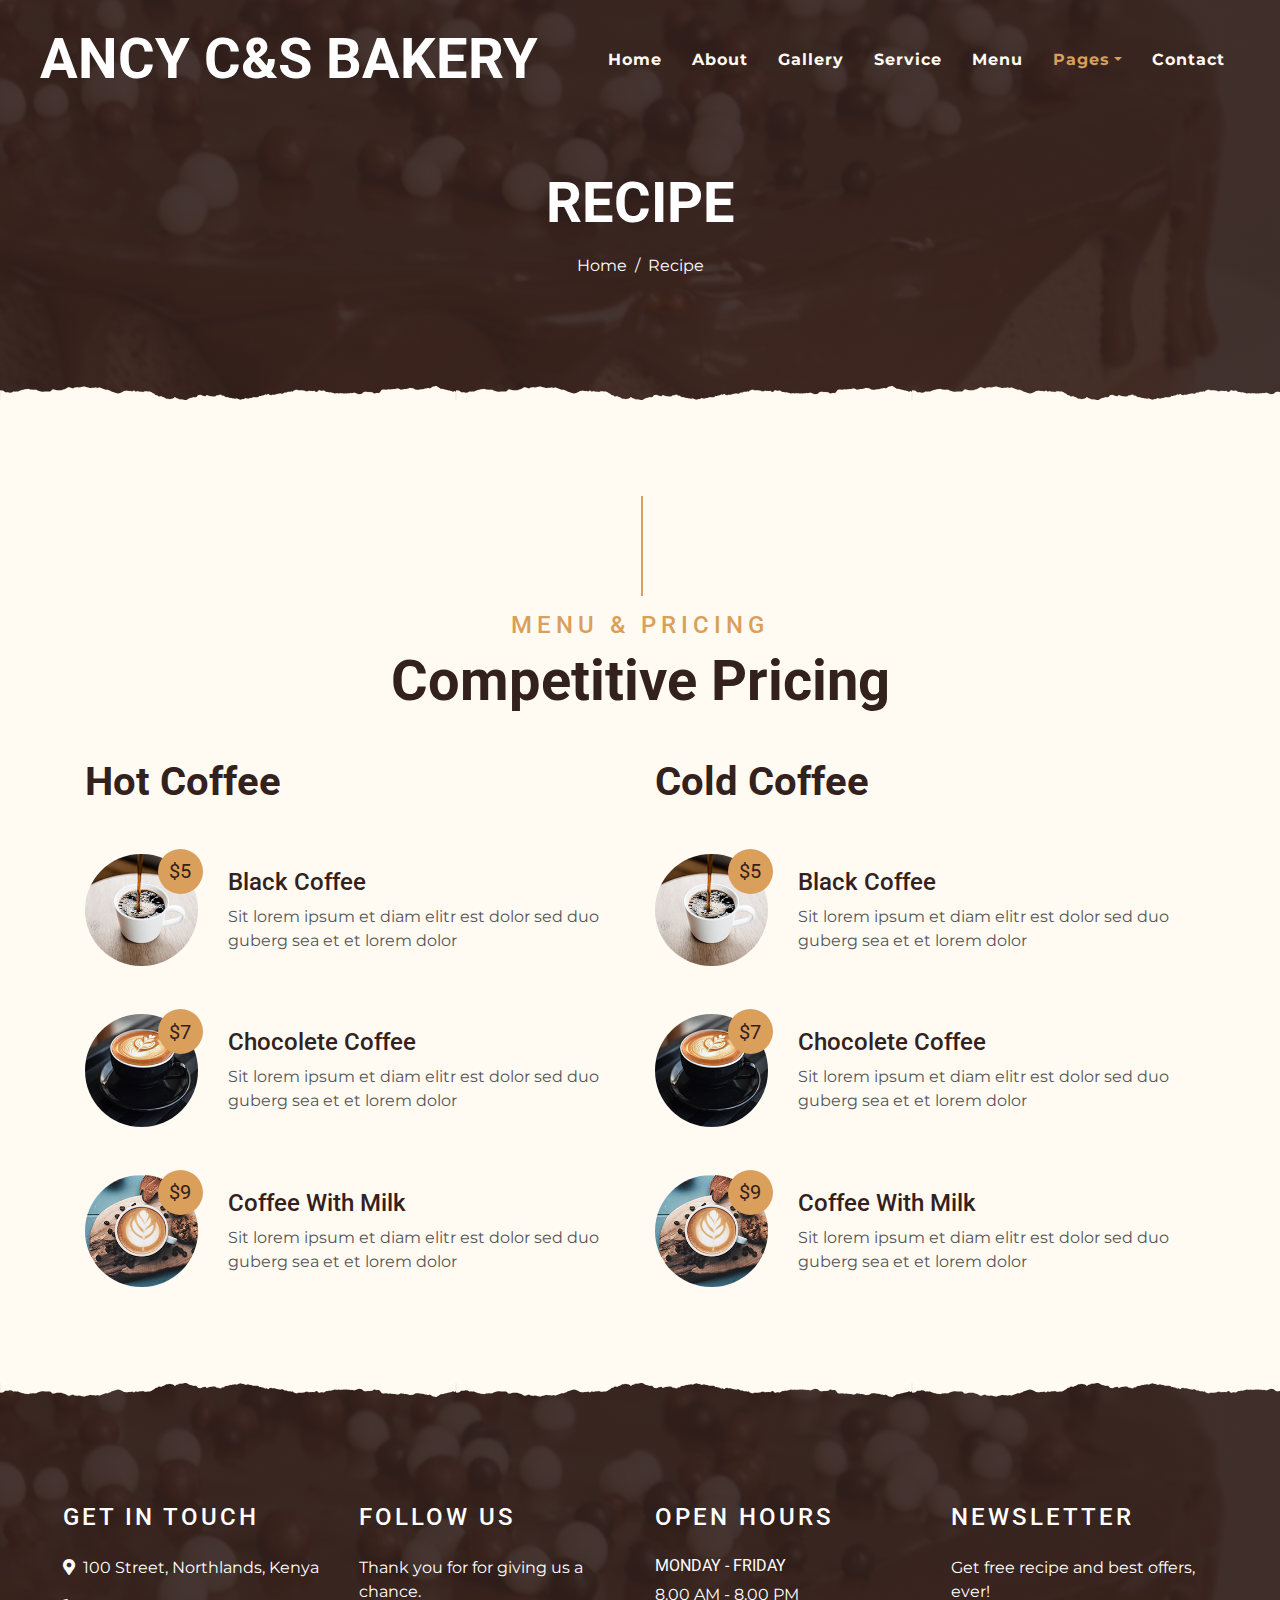
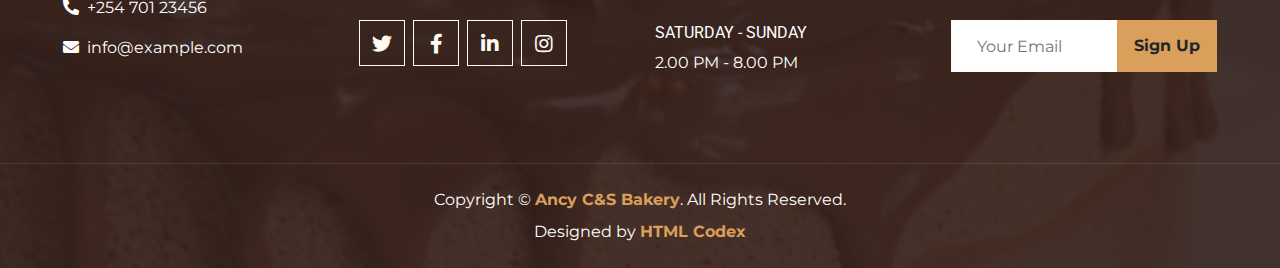
<file: recipe.html>
<!DOCTYPE html>
<html lang="en">

<head>
    <meta charset="utf-8">
    <title>ANCY C&S Bakery</title>
    <meta content="width=device-width, initial-scale=1.0" name="viewport">
    <meta content="Free Website Template" name="keywords">
    <meta content="Free Website Template" name="description">

    <!-- Favicon -->
    <link href="img/favicon.ico" rel="icon">

    <!-- Google Font -->
    <link rel="preconnect" href="https://fonts.gstatic.com">
    <link href="https://fonts.googleapis.com/css2?family=Montserrat:wght@200;400&family=Roboto:wght@400;500;700&display=swap" rel="stylesheet"> 

    <!-- Font Awesome -->
    <link href="https://cdnjs.cloudflare.com/ajax/libs/font-awesome/5.10.0/css/all.min.css" rel="stylesheet">

    <!-- Libraries Stylesheet -->
    <link href="lib/owlcarousel/assets/owl.carousel.min.css" rel="stylesheet">
    <link href="lib/tempusdominus/css/tempusdominus-bootstrap-4.min.css" rel="stylesheet" />

    <!-- Customized Bootstrap Stylesheet -->
    <link href="css/style.min.css" rel="stylesheet">
</head>

<body>
    <!-- Navbar Start -->
    <div class="container-fluid p-0 nav-bar">
        <nav class="navbar navbar-expand-lg bg-none navbar-dark py-3">
            <a href="index.html" class="navbar-brand px-lg-4 m-0">
                <h1 class="m-0 display-4 text-uppercase text-white">ANCY C&S Bakery</h1>
            </a>
            <button type="button" class="navbar-toggler" data-toggle="collapse" data-target="#navbarCollapse">
                <span class="navbar-toggler-icon"></span>
            </button>
            <div class="collapse navbar-collapse justify-content-between" id="navbarCollapse">
                <div class="navbar-nav ml-auto p-4">
                    <a href="index.html" class="nav-item nav-link">Home</a>
                    <a href="about.html" class="nav-item nav-link">About</a>
                    <a href="gallery.html" class="nav-item nav-link">Gallery</a>
                    <a href="service.html" class="nav-item nav-link">Service</a>
                    <a href="menu.html" class="nav-item nav-link">Menu</a>
                    <div class="nav-item dropdown">
                        <a href="#" class="nav-link dropdown-toggle active" data-toggle="dropdown">Pages</a>
                        <div class="dropdown-menu text-capitalize">
                            <a href="recipe.html" class="dropdown-item">Recipe</a>
                            <a href="reservation.html" class="dropdown-item">Reservation</a>
                            <a href="testimonial.html" class="dropdown-item">Testimonial</a>
                            <a href="blogs.html" class="dropdown-item">Blogs</a>
                            <a href="faq.html" class="dropdown-item">FAQS</a>
                        </div>
                    </div>
                    <a href="contact.html" class="nav-item nav-link">Contact</a>
                </div>
            </div>
        </nav>
    </div>
    <!-- Navbar End -->


    <!-- Page Header Start -->
    <div class="container-fluid page-header mb-5 position-relative overlay-bottom">
        <div class="d-flex flex-column align-items-center justify-content-center pt-0 pt-lg-5" style="min-height: 400px">
            <h1 class="display-4 mb-3 mt-0 mt-lg-5 text-white text-uppercase">RECIPE</h1>
            <div class="d-inline-flex mb-lg-5">
                <p class="m-0 text-white"><a class="text-white" href="">Home</a></p>
                <p class="m-0 text-white px-2">/</p>
                <p class="m-0 text-white">Recipe</p>
            </div>
        </div>
    </div>
    <!-- Page Header End -->


    <!-- Menu Start -->
    <div class="container-fluid pt-5">
        <div class="container">
            <div class="section-title">
                <h4 class="text-primary text-uppercase" style="letter-spacing: 5px;">Menu & Pricing</h4>
                <h1 class="display-4">Competitive Pricing</h1>
            </div>
            <div class="row">
                <div class="col-lg-6">
                    <h1 class="mb-5">Hot Coffee</h1>
                    <div class="row align-items-center mb-5">
                        <div class="col-4 col-sm-3">
                            <img class="w-100 rounded-circle mb-3 mb-sm-0" src="img/menu-1.jpg" alt="">
                            <h5 class="menu-price">$5</h5>
                        </div>
                        <div class="col-8 col-sm-9">
                            <h4>Black Coffee</h4>
                            <p class="m-0">Sit lorem ipsum et diam elitr est dolor sed duo guberg sea et et lorem dolor</p>
                        </div>
                    </div>
                    <div class="row align-items-center mb-5">
                        <div class="col-4 col-sm-3">
                            <img class="w-100 rounded-circle mb-3 mb-sm-0" src="img/menu-2.jpg" alt="">
                            <h5 class="menu-price">$7</h5>
                        </div>
                        <div class="col-8 col-sm-9">
                            <h4>Chocolete Coffee</h4>
                            <p class="m-0">Sit lorem ipsum et diam elitr est dolor sed duo guberg sea et et lorem dolor</p>
                        </div>
                    </div>
                    <div class="row align-items-center mb-5">
                        <div class="col-4 col-sm-3">
                            <img class="w-100 rounded-circle mb-3 mb-sm-0" src="img/menu-3.jpg" alt="">
                            <h5 class="menu-price">$9</h5>
                        </div>
                        <div class="col-8 col-sm-9">
                            <h4>Coffee With Milk</h4>
                            <p class="m-0">Sit lorem ipsum et diam elitr est dolor sed duo guberg sea et et lorem dolor</p>
                        </div>
                    </div>
                </div>
                <div class="col-lg-6">
                    <h1 class="mb-5">Cold Coffee</h1>
                    <div class="row align-items-center mb-5">
                        <div class="col-4 col-sm-3">
                            <img class="w-100 rounded-circle mb-3 mb-sm-0" src="img/menu-1.jpg" alt="">
                            <h5 class="menu-price">$5</h5>
                        </div>
                        <div class="col-8 col-sm-9">
                            <h4>Black Coffee</h4>
                            <p class="m-0">Sit lorem ipsum et diam elitr est dolor sed duo guberg sea et et lorem dolor</p>
                        </div>
                    </div>
                    <div class="row align-items-center mb-5">
                        <div class="col-4 col-sm-3">
                            <img class="w-100 rounded-circle mb-3 mb-sm-0" src="img/menu-2.jpg" alt="">
                            <h5 class="menu-price">$7</h5>
                        </div>
                        <div class="col-8 col-sm-9">
                            <h4>Chocolete Coffee</h4>
                            <p class="m-0">Sit lorem ipsum et diam elitr est dolor sed duo guberg sea et et lorem dolor</p>
                        </div>
                    </div>
                    <div class="row align-items-center mb-5">
                        <div class="col-4 col-sm-3">
                            <img class="w-100 rounded-circle mb-3 mb-sm-0" src="img/menu-3.jpg" alt="">
                            <h5 class="menu-price">$9</h5>
                        </div>
                        <div class="col-8 col-sm-9">
                            <h4>Coffee With Milk</h4>
                            <p class="m-0">Sit lorem ipsum et diam elitr est dolor sed duo guberg sea et et lorem dolor</p>
                        </div>
                    </div>
                </div>
            </div>
        </div>
    </div>
    <!-- Menu End -->


    <!-- Footer Start -->

    <div class="container-fluid footer text-white mt-5 pt-5 px-0 position-relative overlay-top">
        <div class="row mx-0 pt-5 px-sm-3 px-lg-5 mt-4">
            <div class="col-lg-3 col-md-6 mb-5">
                <h4 class="text-white text-uppercase mb-4" style="letter-spacing: 3px;">Get In Touch</h4>
                <p><i class="fa fa-map-marker-alt mr-2"></i>100 Street, Northlands, Kenya </p>
                <p><i class="fa fa-phone-alt mr-2"></i>+254 701 23456</p>
                <p class="m-0"><i class="fa fa-envelope mr-2"></i>info@example.com</p>
            </div>
            <div class="col-lg-3 col-md-6 mb-5">
                <h4 class="text-white text-uppercase mb-4" style="letter-spacing: 3px;">Follow Us</h4>
                <p>Thank you for for giving us a chance.</p>
                <div class="d-flex justify-content-start">
                    <a class="btn btn-lg btn-outline-light btn-lg-square mr-2" href="#"><i class="fab fa-twitter"></i></a>
                    <a class="btn btn-lg btn-outline-light btn-lg-square mr-2" href="#"><i class="fab fa-facebook-f"></i></a>
                    <a class="btn btn-lg btn-outline-light btn-lg-square mr-2" href="#"><i class="fab fa-linkedin-in"></i></a>
                    <a class="btn btn-lg btn-outline-light btn-lg-square" href="#"><i class="fab fa-instagram"></i></a>
                </div>
            </div>
            <div class="col-lg-3 col-md-6 mb-5">
                <h4 class="text-white text-uppercase mb-4" style="letter-spacing: 3px;">Open Hours</h4>
                <div>
                    <h6 class="text-white text-uppercase">Monday - Friday</h6>
                    <p>8.00 AM - 8.00 PM</p>
                    <h6 class="text-white text-uppercase">Saturday - Sunday</h6>
                    <p>2.00 PM - 8.00 PM</p>
                </div>
            </div>
            <div class="col-lg-3 col-md-6 mb-5">
                <h4 class="text-white text-uppercase mb-4" style="letter-spacing: 3px;">Newsletter</h4>
                <p>Get free recipe and best offers, ever!</p>
                <div class="w-100">
                    <div class="input-group">
                        <input type="text" class="form-control border-light" style="padding: 25px;" placeholder="Your Email">
                        <div class="input-group-append">
                            <button class="btn btn-primary font-weight-bold px-3">Sign Up</button>
                        </div>
                    </div>
                </div>
            </div>
        </div>
        <div class="container-fluid text-center text-white border-top mt-4 py-4 px-sm-3 px-md-5" style="border-color: rgba(256, 256, 256, .1) !important;">
            <p class="mb-2 text-white">Copyright &copy; <a class="font-weight-bold" href="#">Ancy C&S Bakery</a>. All Rights Reserved.</a></p>
            <p class="m-0 text-white">Designed by <a class="font-weight-bold" href="https://htmlcodex.com">HTML Codex</a></p>
        </div>
    </div>
    <!-- Footer End -->


    <!-- Back to Top -->
    <a href="#" class="btn btn-lg btn-primary btn-lg-square back-to-top"><i class="fa fa-angle-double-up"></i></a>


    <!-- JavaScript Libraries -->
    <script src="https://code.jquery.com/jquery-3.4.1.min.js"></script>
    <script src="https://stackpath.bootstrapcdn.com/bootstrap/4.4.1/js/bootstrap.bundle.min.js"></script>
    <script src="lib/easing/easing.min.js"></script>
    <script src="lib/waypoints/waypoints.min.js"></script>
    <script src="lib/owlcarousel/owl.carousel.min.js"></script>
    <script src="lib/tempusdominus/js/moment.min.js"></script>
    <script src="lib/tempusdominus/js/moment-timezone.min.js"></script>
    <script src="lib/tempusdominus/js/tempusdominus-bootstrap-4.min.js"></script>

    <!-- Contact Javascript File -->
    <script src="mail/jqBootstrapValidation.min.js"></script>
    <script src="mail/contact.js"></script>

    <!-- Template Javascript -->
    <script src="js/main.js"></script>
</body>

</html>
</file>
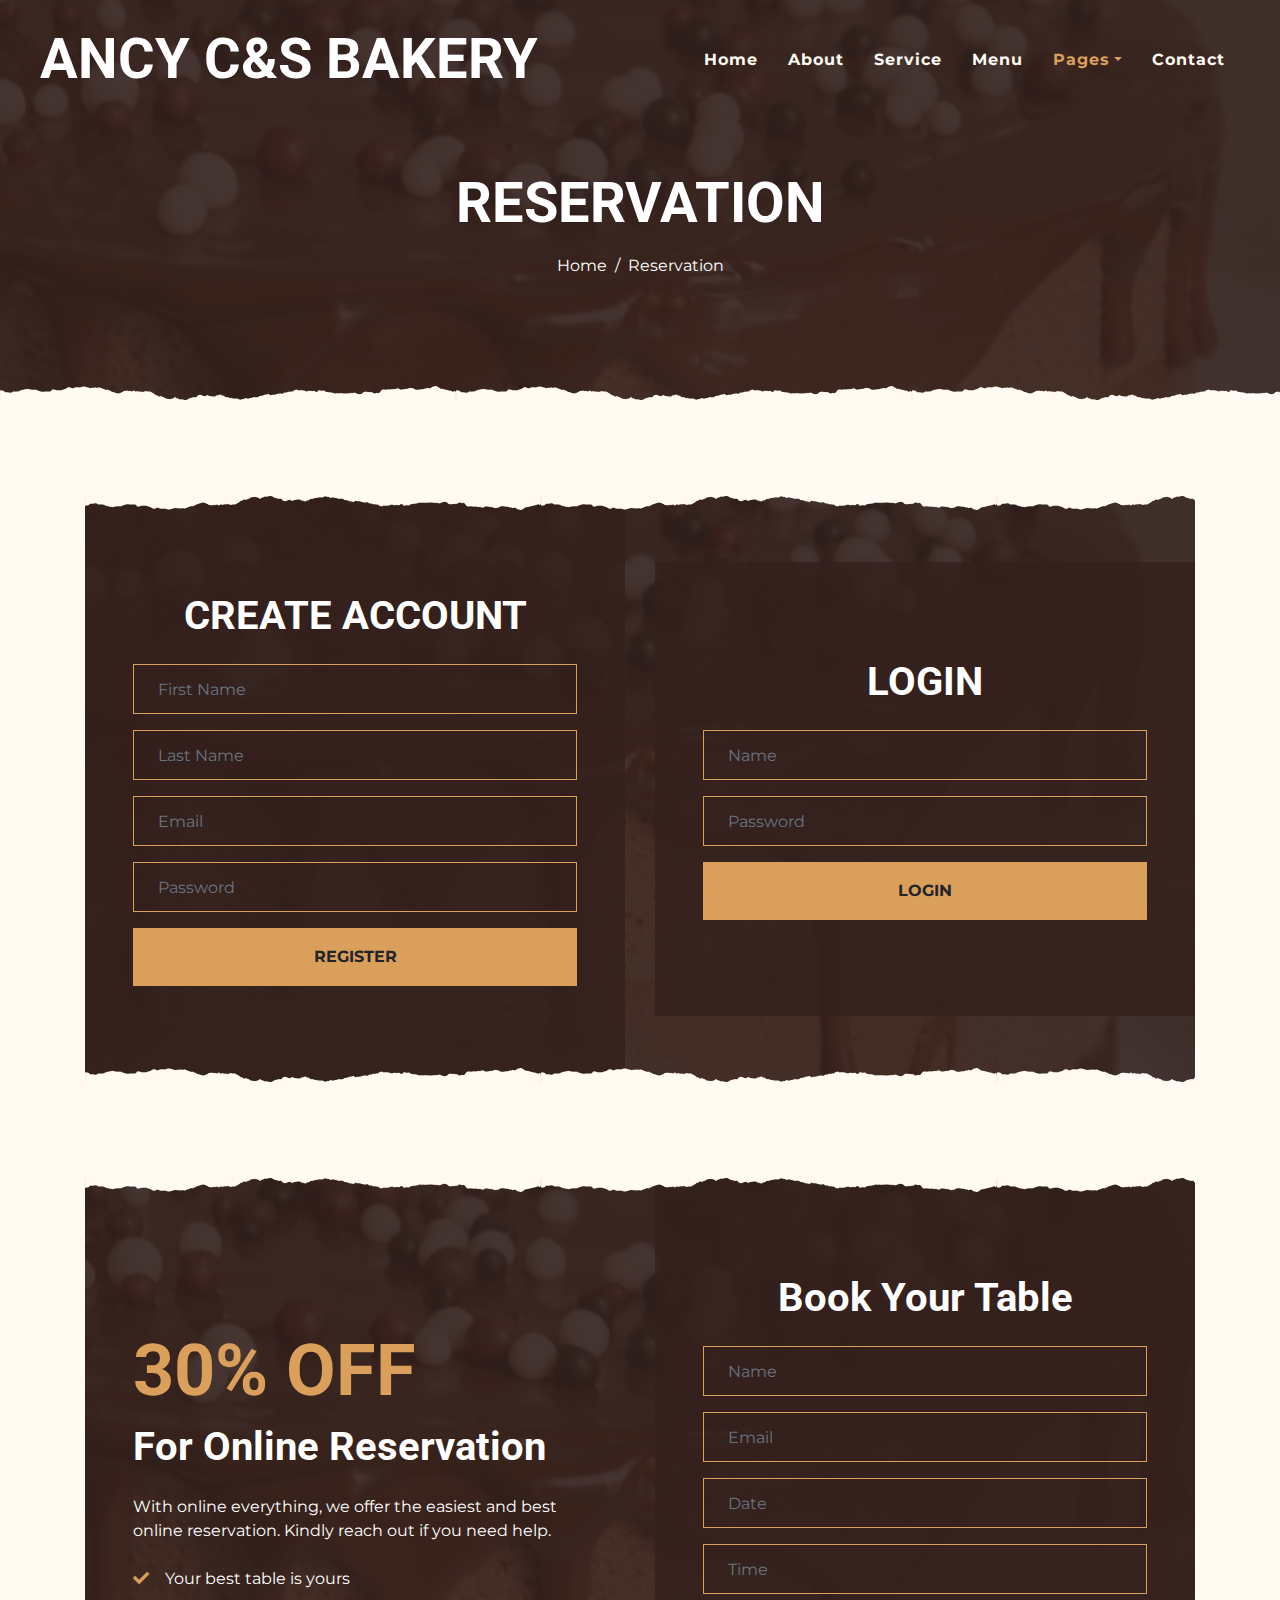
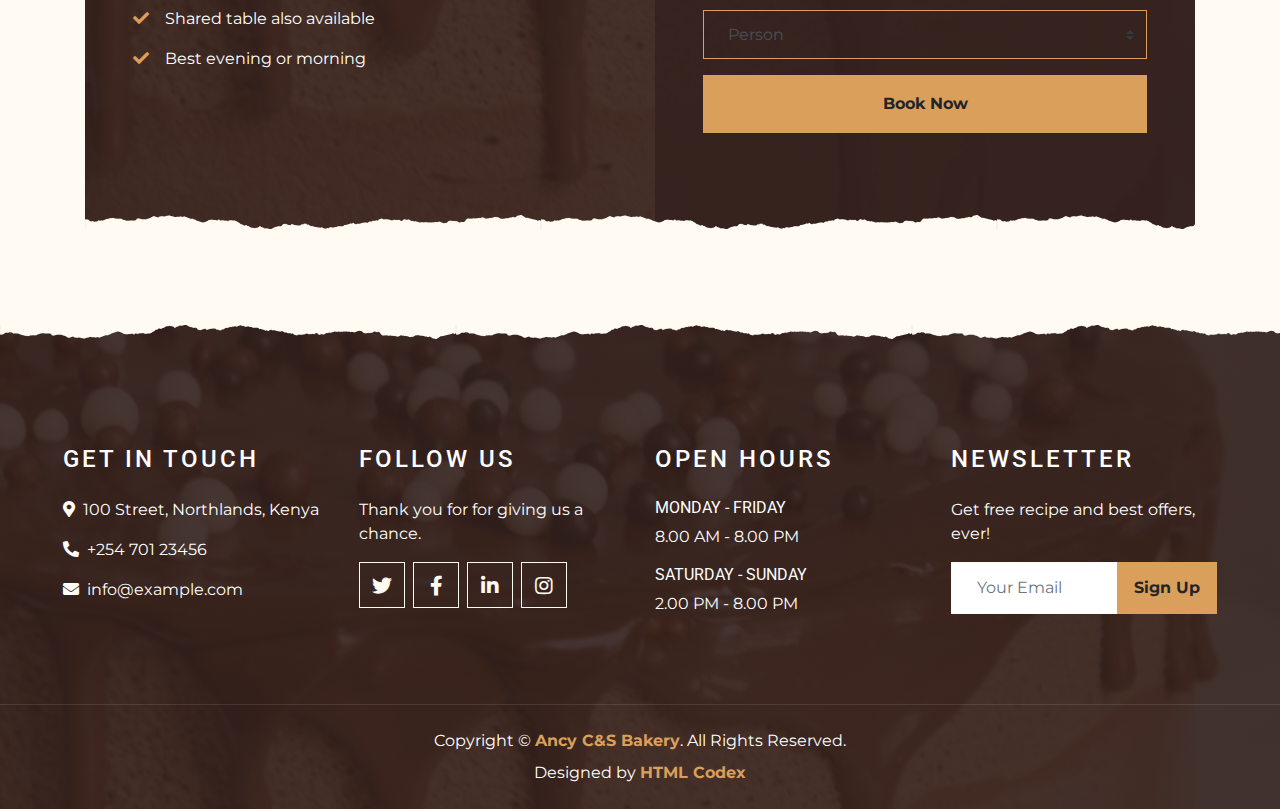
<file: reservation.html>
<!DOCTYPE html>
<html lang="en">

<head>
    <meta charset="utf-8">
    <title>ANCY C&S Bakery</title>
    <meta content="width=device-width, initial-scale=1.0" name="viewport">
    <meta content="Free Website Template" name="keywords">
    <meta content="Free Website Template" name="description">

    <!-- Favicon -->
    <link href="img/favicon.ico" rel="icon">

    <!-- Google Font -->
    <link rel="preconnect" href="https://fonts.gstatic.com">
    <link href="https://fonts.googleapis.com/css2?family=Montserrat:wght@200;400&family=Roboto:wght@400;500;700&display=swap" rel="stylesheet"> 

    <!-- Font Awesome -->
    <link href="https://cdnjs.cloudflare.com/ajax/libs/font-awesome/5.10.0/css/all.min.css" rel="stylesheet">

    <!-- Libraries Stylesheet -->
    <link href="lib/owlcarousel/assets/owl.carousel.min.css" rel="stylesheet">
    <link href="lib/tempusdominus/css/tempusdominus-bootstrap-4.min.css" rel="stylesheet" />

    <!-- Customized Bootstrap Stylesheet -->
    <link href="css/style.min.css" rel="stylesheet">
</head>

<body>
    <!-- Navbar Start -->
    <div class="container-fluid p-0 nav-bar">
        <nav class="navbar navbar-expand-lg bg-none navbar-dark py-3">
            <a href="index.html" class="navbar-brand px-lg-4 m-0">
                <h1 class="m-0 display-4 text-uppercase text-white">ANCY C&S Bakery</h1>
            </a>
            <button type="button" class="navbar-toggler" data-toggle="collapse" data-target="#navbarCollapse">
                <span class="navbar-toggler-icon"></span>
            </button>
            <div class="collapse navbar-collapse justify-content-between" id="navbarCollapse">
                <div class="navbar-nav ml-auto p-4">
                    <a href="index.html" class="nav-item nav-link">Home</a>
                    <a href="about.html" class="nav-item nav-link">About</a>
                    
                    <a href="service.html" class="nav-item nav-link">Service</a>
                    <a href="menu.html" class="nav-item nav-link">Menu</a>
                    <div class="nav-item dropdown">
                        <a href="#" class="nav-link dropdown-toggle active" data-toggle="dropdown">Pages</a>
                        <div class="dropdown-menu text-capitalize">
                            <a href="reservation.html" class="dropdown-item active">Reservation</a>
                            <a href="testimonial.html" class="dropdown-item">Testimonial</a>
                           
                            <a href="faq.html" class="dropdown-item">FAQS</a>
                        </div>
                    </div>
                    <a href="contact.html" class="nav-item nav-link">Contact</a>
                </div>
            </div>
        </nav>
    </div>
    <!-- Navbar End -->


    <!-- Page Header Start -->
    <div class="container-fluid page-header mb-5 position-relative overlay-bottom">
        <div class="d-flex flex-column align-items-center justify-content-center pt-0 pt-lg-5" style="min-height: 400px">
            <h1 class="display-4 mb-3 mt-0 mt-lg-5 text-white text-uppercase">Reservation</h1>
            <div class="d-inline-flex mb-lg-5">
                <p class="m-0 text-white"><a class="text-white" href="">Home</a></p>
                <p class="m-0 text-white px-2">/</p>
                <p class="m-0 text-white">Reservation</p>
            </div>
        </div>
    </div>
    <!-- Page Header End -->

    <!--signup and sign in start here-->

     <div class="container-fluid py-5">
        <div class="container">
            <div class="reservation position-relative overlay-top overlay-bottom">
                <div class="row align-items-center">
                    <div class="col-lg-6">
                        <div class="text-center p-5" style="background: rgba(51, 33, 29, .8);">
                            <h1 class="text-white mb-4 mt-5">CREATE ACCOUNT</h1>
                            <form class="mb-5">
                                <div class="form-group">
                                    <input type="text" class="form-control bg-transparent border-primary p-4" placeholder="First Name"
                                        required="required" />
                                </div>
                                <div class="form-group">
                                    <input type="text" class="form-control bg-transparent border-primary p-4" placeholder="Last Name"
                                        required="required" />
                                </div>
                                <div class="form-group">
                                    <input type="email" class="form-control bg-transparent border-primary p-4" placeholder="Email"
                                        required="required" />
                                </div>
                                <div class="form-group">
                                    <input type="password" class="form-control bg-transparent border-primary p-4" placeholder="Password"
                                        required="required" />
                                </div>
                                
                               
                                
                                <div>
                                    <button class="btn btn-primary btn-block font-weight-bold py-3" type="submit">REGISTER</button>
                                </div>
                            </form>
                        </div>
                    </div>
                    <div class="col-lg-6">
                        <div class="text-center p-5" style="background: rgba(51, 33, 29, .8);">
                            <h1 class="text-white mb-4 mt-5">LOGIN</h1>
                            <form class="mb-5">
                                <div class="form-group">
                                    <input type="text" class="form-control bg-transparent border-primary p-4" placeholder="Name"
                                        required="required" />
                                </div>
                                <div class="form-group">
                                    <input type="password" class="form-control bg-transparent border-primary p-4" placeholder="Password"
                                        required="required" />
                                </div>
                                
                               
                                
                                <div>
                                    <button class="btn btn-primary btn-block font-weight-bold py-3" type="submit">LOGIN</button>
                                </div>
                            </form>
                        </div>
                    </div>
                </div>
            </div>
        </div>
    </div>
    <!--signin and signup end here-->

        <!-- Reservation Start -->
        <div class="container-fluid py-5">
            <div class="container">
                <div class="reservation position-relative overlay-top overlay-bottom">
                    <div class="row align-items-center">
                        <div class="col-lg-6 my-5 my-lg-0">
                            <div class="p-5">
                                <div class="mb-4">
                                    <h1 class="display-3 text-primary">30% OFF</h1>
                                    <h1 class="text-white">For Online Reservation</h1>
                                </div>
                                <p class="text-white">With online everything, we offer the easiest and best online reservation. Kindly reach out if you need help.</p>
                                <ul class="list-inline text-white m-0">
                                    <li class="py-2"><i class="fa fa-check text-primary mr-3"></i>Your best table is yours</li>
                                    <li class="py-2"><i class="fa fa-check text-primary mr-3"></i>Shared table also available</li>
                                    <li class="py-2"><i class="fa fa-check text-primary mr-3"></i>Best evening or morning</li>
                                </ul>
                            </div>
                        </div>
                        <div class="col-lg-6">
                            <div class="text-center p-5" style="background: rgba(51, 33, 29, .8);">
                                <h1 class="text-white mb-4 mt-5">Book Your Table</h1>
                                <form class="mb-5">
                                    <div class="form-group">
                                        <input type="text" class="form-control bg-transparent border-primary p-4" placeholder="Name"
                                            required="required" />
                                    </div>
                                    <div class="form-group">
                                        <input type="email" class="form-control bg-transparent border-primary p-4" placeholder="Email"
                                            required="required" />
                                    </div>
                                    <div class="form-group">
                                        <div class="date" id="date" data-target-input="nearest">
                                            <input type="text" class="form-control bg-transparent border-primary p-4 datetimepicker-input" placeholder="Date" data-target="#date" data-toggle="datetimepicker"/>
                                        </div>
                                    </div>
                                    <div class="form-group">
                                        <div class="time" id="time" data-target-input="nearest">
                                            <input type="text" class="form-control bg-transparent border-primary p-4 datetimepicker-input" placeholder="Time" data-target="#time" data-toggle="datetimepicker"/>
                                        </div>
                                    </div>
                                    <div class="form-group">
                                        <select class="custom-select bg-transparent border-primary px-4" style="height: 49px;">
                                            <option selected>Person</option>
                                            <option value="1">Person 1</option>
                                            <option value="2">Person 2</option>
                                            <option value="3">Person 3</option>
                                            <option value="3">Person 4</option>
                                        </select>
                                    </div>
                                    
                                    <div>
                                        <button class="btn btn-primary btn-block font-weight-bold py-3" type="submit">Book Now</button>
                                    </div>
                                </form>
                            </div>
                        </div>
                    </div>
                </div>
            </div>
        </div>
        <!-- Reservation End -->
    <!-- Footer Start -->
    <div class="container-fluid footer text-white mt-5 pt-5 px-0 position-relative overlay-top">
        <div class="row mx-0 pt-5 px-sm-3 px-lg-5 mt-4">
            <div class="col-lg-3 col-md-6 mb-5">
                <h4 class="text-white text-uppercase mb-4" style="letter-spacing: 3px;">Get In Touch</h4>
                <p><i class="fa fa-map-marker-alt mr-2"></i>100 Street, Northlands, Kenya </p>
                <p><i class="fa fa-phone-alt mr-2"></i>+254 701 23456</p>
                <p class="m-0"><i class="fa fa-envelope mr-2"></i>info@example.com</p>
            </div>
            <div class="col-lg-3 col-md-6 mb-5">
                <h4 class="text-white text-uppercase mb-4" style="letter-spacing: 3px;">Follow Us</h4>
                <p>Thank you for for giving us a chance.</p>
                <div class="d-flex justify-content-start">
                    <a class="btn btn-lg btn-outline-light btn-lg-square mr-2" href="#"><i class="fab fa-twitter"></i></a>
                    <a class="btn btn-lg btn-outline-light btn-lg-square mr-2" href="#"><i class="fab fa-facebook-f"></i></a>
                    <a class="btn btn-lg btn-outline-light btn-lg-square mr-2" href="#"><i class="fab fa-linkedin-in"></i></a>
                    <a class="btn btn-lg btn-outline-light btn-lg-square" href="#"><i class="fab fa-instagram"></i></a>
                </div>
            </div>
            <div class="col-lg-3 col-md-6 mb-5">
                <h4 class="text-white text-uppercase mb-4" style="letter-spacing: 3px;">Open Hours</h4>
                <div>
                    <h6 class="text-white text-uppercase">Monday - Friday</h6>
                    <p>8.00 AM - 8.00 PM</p>
                    <h6 class="text-white text-uppercase">Saturday - Sunday</h6>
                    <p>2.00 PM - 8.00 PM</p>
                </div>
            </div>
            <div class="col-lg-3 col-md-6 mb-5">
                <h4 class="text-white text-uppercase mb-4" style="letter-spacing: 3px;">Newsletter</h4>
                <p>Get free recipe and best offers, ever!</p>
                <div class="w-100">
                    <div class="input-group">
                        <input type="text" class="form-control border-light" style="padding: 25px;" placeholder="Your Email">
                        <div class="input-group-append">
                            <button class="btn btn-primary font-weight-bold px-3">Sign Up</button>
                        </div>
                    </div>
                </div>
            </div>
        </div>
        <div class="container-fluid text-center text-white border-top mt-4 py-4 px-sm-3 px-md-5" style="border-color: rgba(256, 256, 256, .1) !important;">
            <p class="mb-2 text-white">Copyright &copy; <a class="font-weight-bold" href="#">Ancy C&S Bakery</a>. All Rights Reserved.</a></p>
            <p class="m-0 text-white">Designed by <a class="font-weight-bold" href="https://htmlcodex.com">HTML Codex</a></p>
        </div>
    </div>
    <!-- Footer End -->


    <!-- Back to Top -->
    <a href="#" class="btn btn-lg btn-primary btn-lg-square back-to-top"><i class="fa fa-angle-double-up"></i></a>


    <!-- JavaScript Libraries -->
    <script src="https://code.jquery.com/jquery-3.4.1.min.js"></script>
    <script src="https://stackpath.bootstrapcdn.com/bootstrap/4.4.1/js/bootstrap.bundle.min.js"></script>
    <script src="lib/easing/easing.min.js"></script>
    <script src="lib/waypoints/waypoints.min.js"></script>
    <script src="lib/owlcarousel/owl.carousel.min.js"></script>
    <script src="lib/tempusdominus/js/moment.min.js"></script>
    <script src="lib/tempusdominus/js/moment-timezone.min.js"></script>
    <script src="lib/tempusdominus/js/tempusdominus-bootstrap-4.min.js"></script>

    <!-- Contact Javascript File -->
    <script src="mail/jqBootstrapValidation.min.js"></script>
    <script src="mail/contact.js"></script>

    <!-- Template Javascript -->
    <script src="js/main.js"></script>
</body>

</html>
</file>
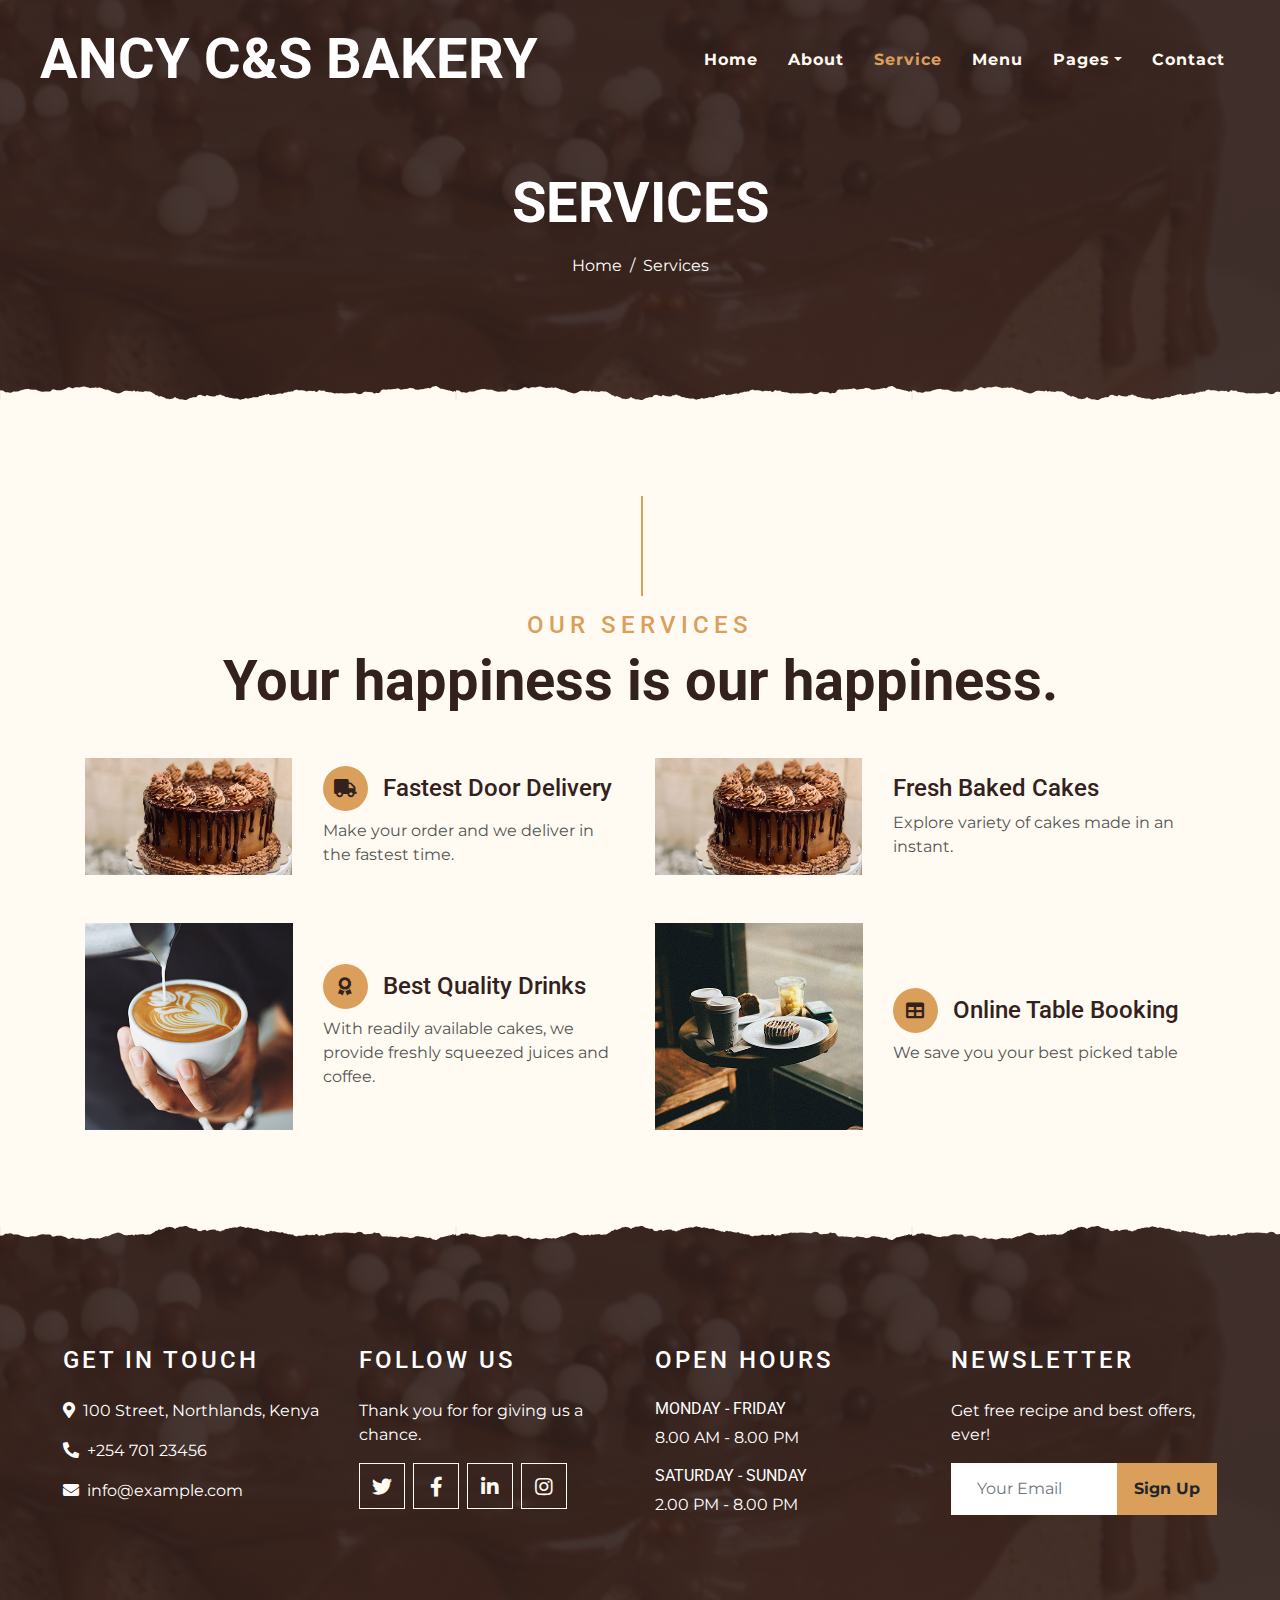
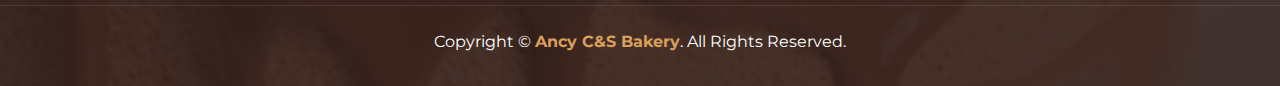
<file: service.html>
<!DOCTYPE html>
<html lang="en">

<head>
    <meta charset="utf-8">
    <title>ANCY C&S Bakery</title>
    <meta content="width=device-width, initial-scale=1.0" name="viewport">
    <meta content="Free Website Template" name="keywords">
    <meta content="Free Website Template" name="description">

    <!-- Favicon -->
    <link href="img/favicon.ico" rel="icon">

    <!-- Google Font -->
    <link rel="preconnect" href="https://fonts.gstatic.com">
    <link href="https://fonts.googleapis.com/css2?family=Montserrat:wght@200;400&family=Roboto:wght@400;500;700&display=swap" rel="stylesheet"> 

    <!-- Font Awesome -->
    <link href="https://cdnjs.cloudflare.com/ajax/libs/font-awesome/5.10.0/css/all.min.css" rel="stylesheet">

    <!-- Libraries Stylesheet -->
    <link href="lib/owlcarousel/assets/owl.carousel.min.css" rel="stylesheet">
    <link href="lib/tempusdominus/css/tempusdominus-bootstrap-4.min.css" rel="stylesheet" />

    <!-- Customized Bootstrap Stylesheet -->
    <link href="css/style.min.css" rel="stylesheet">
</head>

<body>
    <!-- Navbar Start -->
    <div class="container-fluid p-0 nav-bar">
        <nav class="navbar navbar-expand-lg bg-none navbar-dark py-3">
            <a href="index.html" class="navbar-brand px-lg-4 m-0">
                <h1 class="m-0 display-4 text-uppercase text-white">ANCY C&S Bakery</h1>
            </a>
            <button type="button" class="navbar-toggler" data-toggle="collapse" data-target="#navbarCollapse">
                <span class="navbar-toggler-icon"></span>
            </button>
            <div class="collapse navbar-collapse justify-content-between" id="navbarCollapse">
                <div class="navbar-nav ml-auto p-4">
                    <a href="index.html" class="nav-item nav-link">Home</a>
                    <a href="about.html" class="nav-item nav-link">About</a>
                
                    <a href="service.html" class="nav-item nav-link active">Service</a>
                    <a href="menu.html" class="nav-item nav-link">Menu</a>
                    <div class="nav-item dropdown">
                        <a href="#" class="nav-link dropdown-toggle" data-toggle="dropdown">Pages</a>
                        <div class="dropdown-menu text-capitalize">
                            <a href="reservation.html" class="dropdown-item">Reservation</a>
                            <a href="testimonial.html" class="dropdown-item">Testimonial</a>
                            
                            <a href="faq.html" class="dropdown-item">FAQS</a> 
                        </div>
                    </div>
                    <a href="contact.html" class="nav-item nav-link">Contact</a>
                </div>
            </div>
        </nav>
    </div>
    <!-- Navbar End -->


    <!-- Page Header Start -->
    <div class="container-fluid page-header mb-5 position-relative overlay-bottom">
        <div class="d-flex flex-column align-items-center justify-content-center pt-0 pt-lg-5" style="min-height: 400px">
            <h1 class="display-4 mb-3 mt-0 mt-lg-5 text-white text-uppercase">Services</h1>
            <div class="d-inline-flex mb-lg-5">
                <p class="m-0 text-white"><a class="text-white" href="">Home</a></p>
                <p class="m-0 text-white px-2">/</p>
                <p class="m-0 text-white">Services</p>
            </div>
        </div>
    </div>
    <!-- Page Header End -->


    <!-- Service Start -->
    <div class="container-fluid pt-5">
        <div class="container">
            <div class="section-title">
                <h4 class="text-primary text-uppercase" style="letter-spacing: 5px;">Our Services</h4>
                <h1 class="display-4">Your happiness is our happiness.</h1>
            </div>
            <div class="row">
                <div class="col-lg-6 mb-5">
                    <div class="row align-items-center">
                        <div class="col-sm-5">
                            <img class="img-fluid mb-3 mb-sm-0" src="img/vanbg.png" alt="">
                        </div>
                        <div class="col-sm-7">
                            <h4><i class="fa fa-truck service-icon"></i>Fastest Door Delivery</h4>
                            <p class="m-0">Make your order and we deliver in the fastest time.</p>
                        </div>
                    </div>
                </div>
                <div class="col-lg-6 mb-5">
                    <div class="row align-items-center">
                        <div class="col-sm-5">
                            <img class="img-fluid mb-3 mb-sm-0" src="img/vanbg.png" alt="">
                        </div>
                        <div class="col-sm-7">
                            <h4></i>Fresh Baked Cakes</h4>
                            <p class="m-0">Explore variety of cakes made in an instant.</p>
                        </div>
                    </div>
                </div>
                <div class="col-lg-6 mb-5">
                    <div class="row align-items-center">
                        <div class="col-sm-5">
                            <img class="img-fluid mb-3 mb-sm-0" src="img/service-3.jpg" alt="">
                        </div>
                        <div class="col-sm-7">
                            <h4><i class="fa fa-award service-icon"></i></i>Best Quality Drinks</h4>
                            <p class="m-0">With readily available cakes, we provide freshly squeezed juices and coffee.</p>
                        </div>
                    </div>
                </div>
                <div class="col-lg-6 mb-5">
                    <div class="row align-items-center">
                        <div class="col-sm-5">
                            <img class="img-fluid mb-3 mb-sm-0" src="img/service-4.jpg" alt="">
                        </div>
                        <div class="col-sm-7">
                            <h4><i class="fa fa-table service-icon"></i>Online Table Booking</h4>
                            <p class="m-0">We save you your best picked table</p>
                        </div>
                    </div>
                </div>
            </div>
        </div>
    </div>
    <!-- Service End -->


    <!-- Footer Start -->
    <div class="container-fluid footer text-white mt-5 pt-5 px-0 position-relative overlay-top">
        <div class="row mx-0 pt-5 px-sm-3 px-lg-5 mt-4">
            <div class="col-lg-3 col-md-6 mb-5">
                <h4 class="text-white text-uppercase mb-4" style="letter-spacing: 3px;">Get In Touch</h4>
                <p><i class="fa fa-map-marker-alt mr-2"></i>100 Street, Northlands, Kenya </p>
                <p><i class="fa fa-phone-alt mr-2"></i>+254 701 23456</p>
                <p class="m-0"><i class="fa fa-envelope mr-2"></i>info@example.com</p>
            </div>
            <div class="col-lg-3 col-md-6 mb-5">
                <h4 class="text-white text-uppercase mb-4" style="letter-spacing: 3px;">Follow Us</h4>
                <p>Thank you for for giving us a chance.</p>
                <div class="d-flex justify-content-start">
                    <a class="btn btn-lg btn-outline-light btn-lg-square mr-2" href="#"><i class="fab fa-twitter"></i></a>
                    <a class="btn btn-lg btn-outline-light btn-lg-square mr-2" href="#"><i class="fab fa-facebook-f"></i></a>
                    <a class="btn btn-lg btn-outline-light btn-lg-square mr-2" href="#"><i class="fab fa-linkedin-in"></i></a>
                    <a class="btn btn-lg btn-outline-light btn-lg-square" href="#"><i class="fab fa-instagram"></i></a>
                </div>
            </div>
            <div class="col-lg-3 col-md-6 mb-5">
                <h4 class="text-white text-uppercase mb-4" style="letter-spacing: 3px;">Open Hours</h4>
                <div>
                    <h6 class="text-white text-uppercase">Monday - Friday</h6>
                    <p>8.00 AM - 8.00 PM</p>
                    <h6 class="text-white text-uppercase">Saturday - Sunday</h6>
                    <p>2.00 PM - 8.00 PM</p>
                </div>
            </div>
            <div class="col-lg-3 col-md-6 mb-5">
                <h4 class="text-white text-uppercase mb-4" style="letter-spacing: 3px;">Newsletter</h4>
                <p>Get free recipe and best offers, ever!</p>
                <div class="w-100">
                    <div class="input-group">
                        <input type="text" class="form-control border-light" style="padding: 25px;" placeholder="Your Email">
                        <div class="input-group-append">
                            <button class="btn btn-primary font-weight-bold px-3">Sign Up</button>
                        </div>
                    </div>
                </div>
            </div>
        </div>
        <div class="container-fluid text-center text-white border-top mt-4 py-4 px-sm-3 px-md-5" style="border-color: rgba(256, 256, 256, .1) !important;">
            <p class="mb-2 text-white">Copyright &copy; <a class="font-weight-bold" href="#">Ancy C&S Bakery</a>. All Rights Reserved.</a></p>
          <!--  <p class="m-0 text-white">Designed by <a class="font-weight-bold" href="https://htmlcodex.com">HTML Codex</a></p>
        --></div>
    </div>
    <!-- Footer End -->


    <!-- Back to Top -->
    <a href="#" class="btn btn-lg btn-primary btn-lg-square back-to-top"><i class="fa fa-angle-double-up"></i></a>


    <!-- JavaScript Libraries -->
    <script src="https://code.jquery.com/jquery-3.4.1.min.js"></script>
    <script src="https://stackpath.bootstrapcdn.com/bootstrap/4.4.1/js/bootstrap.bundle.min.js"></script>
    <script src="lib/easing/easing.min.js"></script>
    <script src="lib/waypoints/waypoints.min.js"></script>
    <script src="lib/owlcarousel/owl.carousel.min.js"></script>
    <script src="lib/tempusdominus/js/moment.min.js"></script>
    <script src="lib/tempusdominus/js/moment-timezone.min.js"></script>
    <script src="lib/tempusdominus/js/tempusdominus-bootstrap-4.min.js"></script>

    <!-- Contact Javascript File -->
    <script src="mail/jqBootstrapValidation.min.js"></script>
    <script src="mail/contact.js"></script>

    <!-- Template Javascript -->
    <script src="js/main.js"></script>
</body>

</html>
</file>
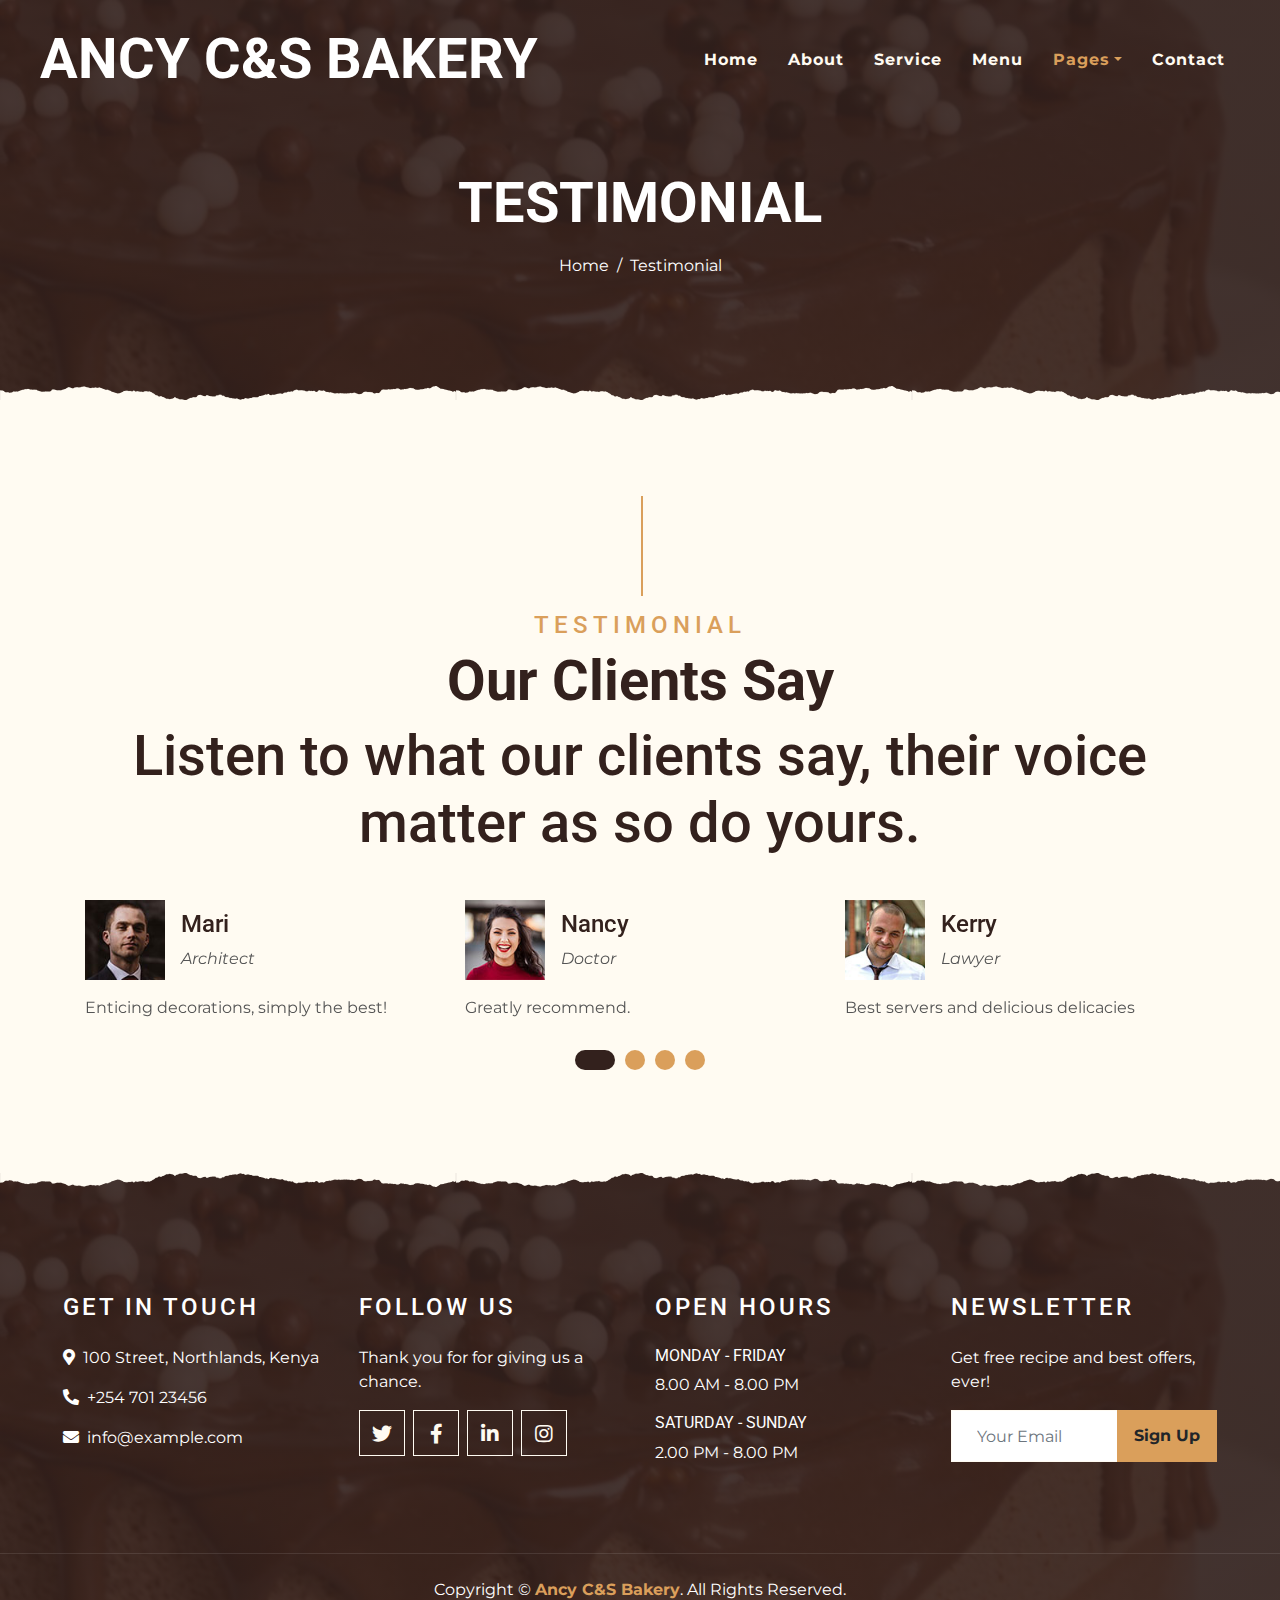
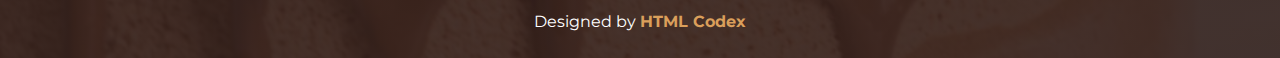
<file: testimonial.html>
<!DOCTYPE html>
<html lang="en">

<head>
    <meta charset="utf-8">
    <title>ANCY C&S Bakery </title>
    <meta content="width=device-width, initial-scale=1.0" name="viewport">
    <meta content="Free Website Template" name="keywords">
    <meta content="Free Website Template" name="description">

    <!-- Favicon -->
    <link href="img/favicon.ico" rel="icon">

    <!-- Google Font -->
    <link rel="preconnect" href="https://fonts.gstatic.com">
    <link href="https://fonts.googleapis.com/css2?family=Montserrat:wght@200;400&family=Roboto:wght@400;500;700&display=swap" rel="stylesheet"> 

    <!-- Font Awesome -->
    <link href="https://cdnjs.cloudflare.com/ajax/libs/font-awesome/5.10.0/css/all.min.css" rel="stylesheet">

    <!-- Libraries Stylesheet -->
    <link href="lib/owlcarousel/assets/owl.carousel.min.css" rel="stylesheet">
    <link href="lib/tempusdominus/css/tempusdominus-bootstrap-4.min.css" rel="stylesheet" />

    <!-- Customized Bootstrap Stylesheet -->
    <link href="css/style.min.css" rel="stylesheet">
</head>

<body>
    <!-- Navbar Start -->
    <div class="container-fluid p-0 nav-bar">
        <nav class="navbar navbar-expand-lg bg-none navbar-dark py-3">
            <a href="index.html" class="navbar-brand px-lg-4 m-0">
                <h1 class="m-0 display-4 text-uppercase text-white">ANCY C&S Bakery</h1>
            </a>
            <button type="button" class="navbar-toggler" data-toggle="collapse" data-target="#navbarCollapse">
                <span class="navbar-toggler-icon"></span>
            </button>
            <div class="collapse navbar-collapse justify-content-between" id="navbarCollapse">
                <div class="navbar-nav ml-auto p-4">
                    <a href="index.html" class="nav-item nav-link">Home</a>
                    <a href="about.html" class="nav-item nav-link">About</a>
                    
                    <a href="service.html" class="nav-item nav-link">Service</a>
                    <a href="menu.html" class="nav-item nav-link">Menu</a>
                    <div class="nav-item dropdown">
                        <a href="#" class="nav-link dropdown-toggle active" data-toggle="dropdown">Pages</a>
                        <div class="dropdown-menu text-capitalize">
                            <a href="testimonial.html" class="dropdown-item active">Testimonial</a>
                            <a href="reservation.html" class="dropdown-item">Reservation</a>
                            
                            <a href="faq.html" class="dropdown-item">FAQS</a>
                        </div>
                    </div>
                    <a href="contact.html" class="nav-item nav-link">Contact</a>
                </div>
            </div>
        </nav>
    </div>
    <!-- Navbar End -->


    <!-- Page Header Start -->
    <div class="container-fluid page-header mb-5 position-relative overlay-bottom">
        <div class="d-flex flex-column align-items-center justify-content-center pt-0 pt-lg-5" style="min-height: 400px">
            <h1 class="display-4 mb-3 mt-0 mt-lg-5 text-white text-uppercase">Testimonial</h1>
            <div class="d-inline-flex mb-lg-5">
                <p class="m-0 text-white"><a class="text-white" href="">Home</a></p>
                <p class="m-0 text-white px-2">/</p>
                <p class="m-0 text-white">Testimonial</p>
            </div>
        </div>
    </div>
    <!-- Page Header End -->


    <!-- Testimonial Start -->
    <div class="container-fluid py-5">
        <div class="container">
            <div class="section-title">
                <h4 class="text-primary text-uppercase" style="letter-spacing: 5px;">Testimonial</h4>
                <h1 class="display-4">Our Clients Say</h1>
                <h3 class="display-4">Listen to what our clients say, their voice matter as so do yours.</h3>
            </div>
            <div class="owl-carousel testimonial-carousel">
                <div class="testimonial-item">
                    <div class="d-flex align-items-center mb-3">
                        <img class="img-fluid" src="img/testimonial-1.jpg" alt="">
                        <div class="ml-3">
                            <h4>Nancy</h4>
                            <i>Doctor</i>
                        </div>
                    </div>
                    <p class="m-0">Greatly recommend.</p>
                </div>
                <div class="testimonial-item">
                    <div class="d-flex align-items-center mb-3">
                        <img class="img-fluid" src="img/testimonial-2.jpg" alt="">
                        <div class="ml-3">
                            <h4>Kerry</h4>
                            <i>Lawyer</i>
                        </div>
                    </div>
                    <p class="m-0">Best servers and delicious delicacies</p>
                </div>
                <div class="testimonial-item">
                    <div class="d-flex align-items-center mb-3">
                        <img class="img-fluid" src="img/testimonial-3.jpg" alt="">
                        <div class="ml-3">
                            <h4>Dillon</h4>
                            <i>Engineer</i>
                        </div>
                    </div>
                    <p class="m-0">Faster and reliable. Thank you!</p>
                </div>
                <div class="testimonial-item">
                    <div class="d-flex align-items-center mb-3">
                        <img class="img-fluid" src="img/testimonial-4.jpg" alt="">
                        <div class="ml-3">
                            <h4>Mari</h4>
                            <i>Architect</i>
                        </div>
                    </div>
                    <p class="m-0">Enticing decorations, simply the best!</p>
                </div>
            </div>
        </div>
    </div>
    <!-- Testimonial End -->


    <!-- Footer Start -->
    <div class="container-fluid footer text-white mt-5 pt-5 px-0 position-relative overlay-top">
        <div class="row mx-0 pt-5 px-sm-3 px-lg-5 mt-4">
            <div class="col-lg-3 col-md-6 mb-5">
                <h4 class="text-white text-uppercase mb-4" style="letter-spacing: 3px;">Get In Touch</h4>
                <p><i class="fa fa-map-marker-alt mr-2"></i>100 Street, Northlands, Kenya </p>
                <p><i class="fa fa-phone-alt mr-2"></i>+254 701 23456</p>
                <p class="m-0"><i class="fa fa-envelope mr-2"></i>info@example.com</p>
            </div>
            <div class="col-lg-3 col-md-6 mb-5">
                <h4 class="text-white text-uppercase mb-4" style="letter-spacing: 3px;">Follow Us</h4>
                <p>Thank you for for giving us a chance.</p>
                <div class="d-flex justify-content-start">
                    <a class="btn btn-lg btn-outline-light btn-lg-square mr-2" href="#"><i class="fab fa-twitter"></i></a>
                    <a class="btn btn-lg btn-outline-light btn-lg-square mr-2" href="#"><i class="fab fa-facebook-f"></i></a>
                    <a class="btn btn-lg btn-outline-light btn-lg-square mr-2" href="#"><i class="fab fa-linkedin-in"></i></a>
                    <a class="btn btn-lg btn-outline-light btn-lg-square" href="#"><i class="fab fa-instagram"></i></a>
                </div>
            </div>
            <div class="col-lg-3 col-md-6 mb-5">
                <h4 class="text-white text-uppercase mb-4" style="letter-spacing: 3px;">Open Hours</h4>
                <div>
                    <h6 class="text-white text-uppercase">Monday - Friday</h6>
                    <p>8.00 AM - 8.00 PM</p>
                    <h6 class="text-white text-uppercase">Saturday - Sunday</h6>
                    <p>2.00 PM - 8.00 PM</p>
                </div>
            </div>
            <div class="col-lg-3 col-md-6 mb-5">
                <h4 class="text-white text-uppercase mb-4" style="letter-spacing: 3px;">Newsletter</h4>
                <p>Get free recipe and best offers, ever!</p>
                <div class="w-100">
                    <div class="input-group">
                        <input type="text" class="form-control border-light" style="padding: 25px;" placeholder="Your Email">
                        <div class="input-group-append">
                            <button class="btn btn-primary font-weight-bold px-3">Sign Up</button>
                        </div>
                    </div>
                </div>
            </div>
        </div>
        <div class="container-fluid text-center text-white border-top mt-4 py-4 px-sm-3 px-md-5" style="border-color: rgba(256, 256, 256, .1) !important;">
            <p class="mb-2 text-white">Copyright &copy; <a class="font-weight-bold" href="#">Ancy C&S Bakery</a>. All Rights Reserved.</a></p>
            <p class="m-0 text-white">Designed by <a class="font-weight-bold" href="https://htmlcodex.com">HTML Codex</a></p>
        </div>
    </div>
    <!-- Footer End -->


    <!-- Back to Top -->
    <a href="#" class="btn btn-lg btn-primary btn-lg-square back-to-top"><i class="fa fa-angle-double-up"></i></a>


    <!-- JavaScript Libraries -->
    <script src="https://code.jquery.com/jquery-3.4.1.min.js"></script>
    <script src="https://stackpath.bootstrapcdn.com/bootstrap/4.4.1/js/bootstrap.bundle.min.js"></script>
    <script src="lib/easing/easing.min.js"></script>
    <script src="lib/waypoints/waypoints.min.js"></script>
    <script src="lib/owlcarousel/owl.carousel.min.js"></script>
    <script src="lib/tempusdominus/js/moment.min.js"></script>
    <script src="lib/tempusdominus/js/moment-timezone.min.js"></script>
    <script src="lib/tempusdominus/js/tempusdominus-bootstrap-4.min.js"></script>

    <!-- Contact Javascript File -->
    <script src="mail/jqBootstrapValidation.min.js"></script>
    <script src="mail/contact.js"></script>

    <!-- Template Javascript -->
    <script src="js/main.js"></script>
</body>

</html>
</file>
